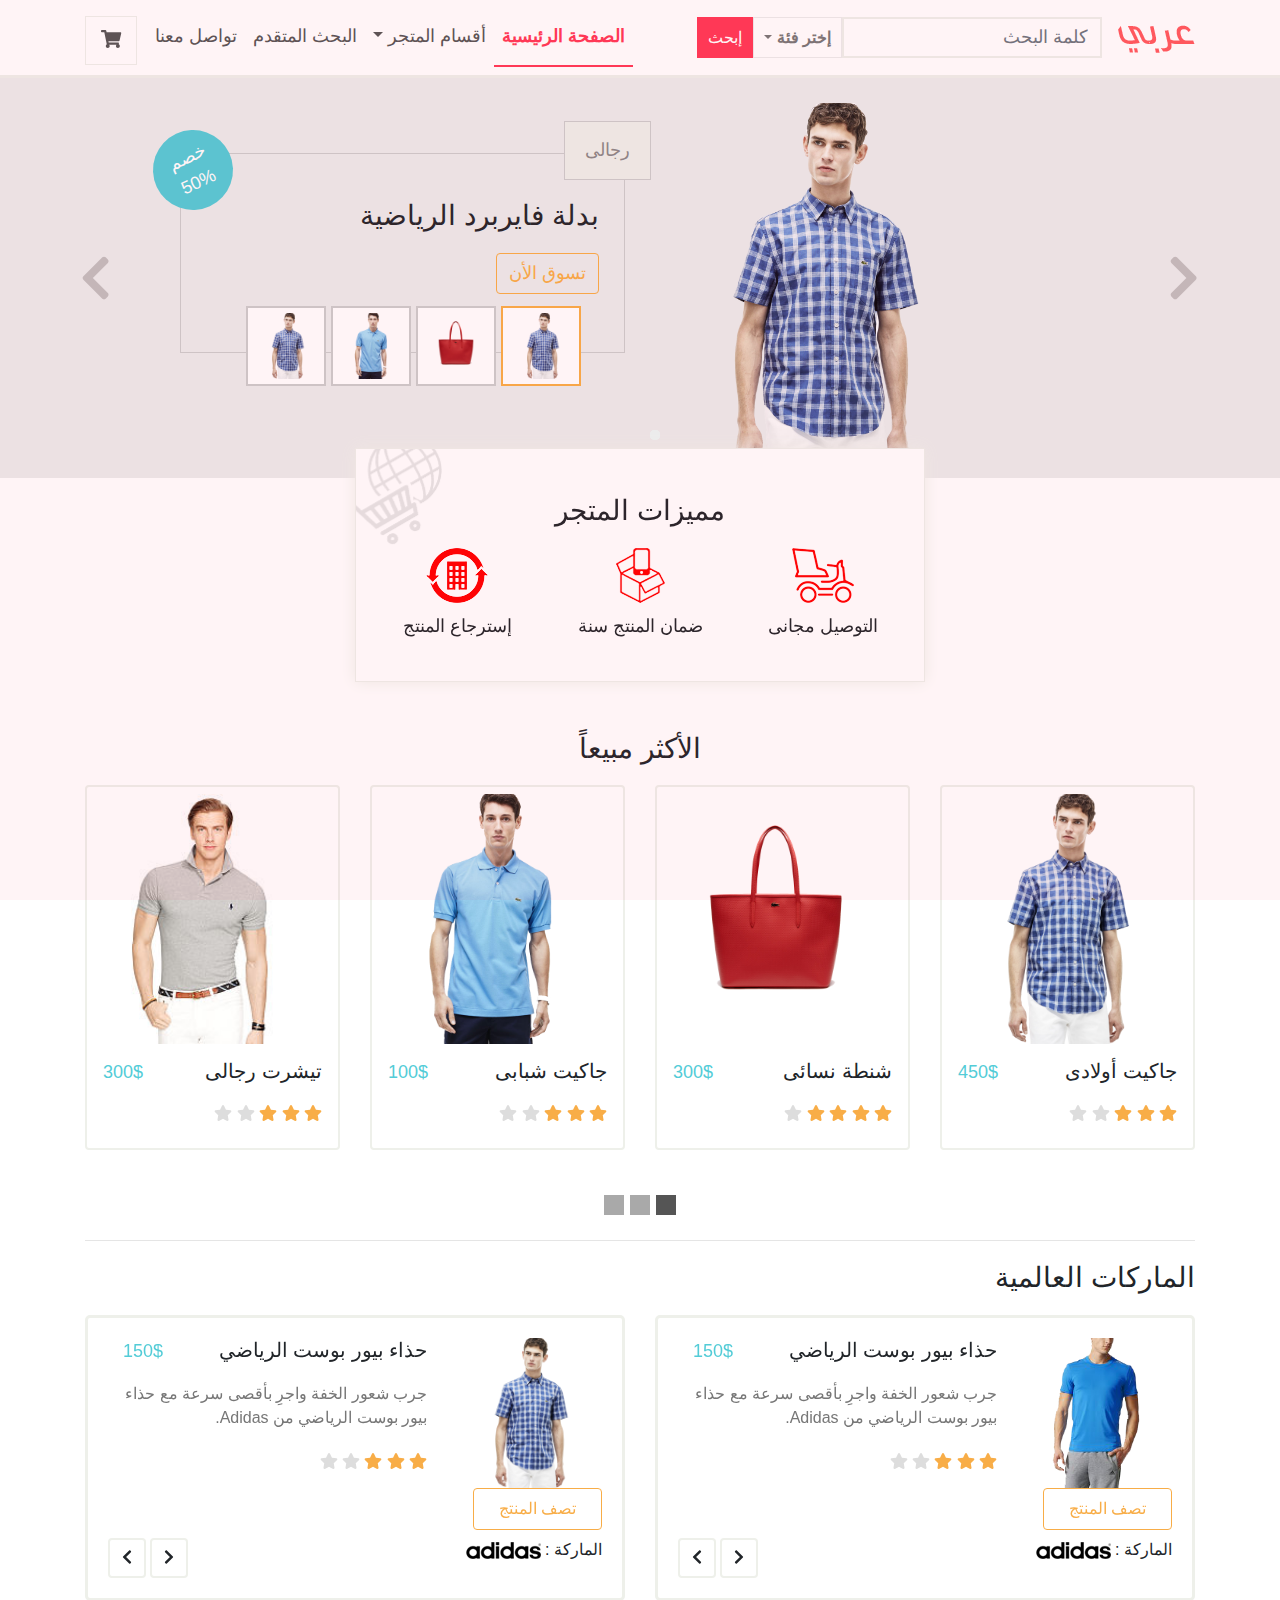
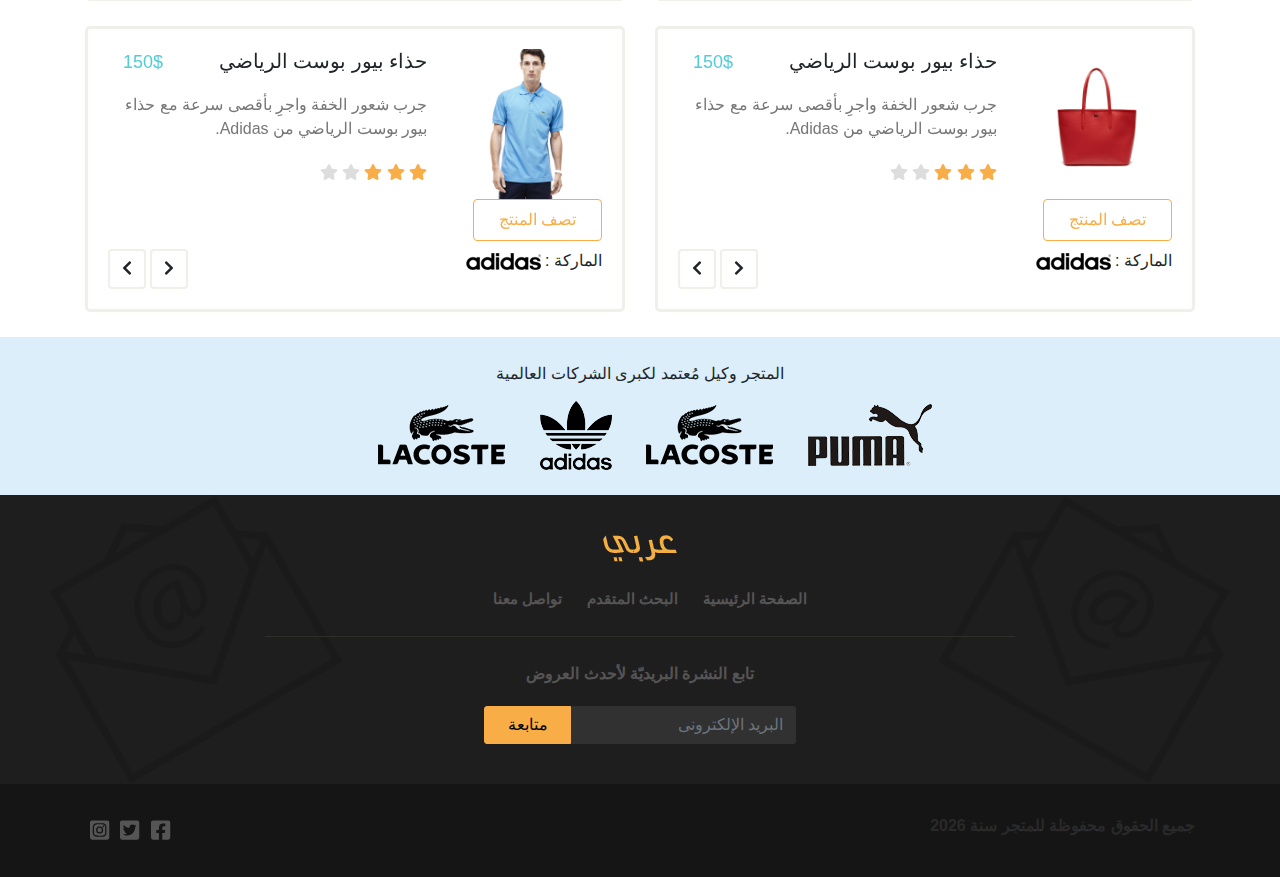
<file: index.html>
<!DOCTYPE html> <html lang="en"> <head> <meta charset="UTF-8"> <meta name="viewport" content="width=device-width,initial-scale=1"> <title>متجر عربى | الصفحة الرئيسية</title> <script type="text/html" src="{require('index.js')}"></script> <link href="./css/style.css" rel="stylesheet"></head> <body> <div class="container-fluid"> <div class="row"> <div class="navbar navbar-expand-lg custom-navbar"> <div class="container"> <div class="navbar-header"> <a class="btn d-lg-none" href="checkout.html"> <i class="fa fa-shopping-cart"></i> </a> <button class="btn navbar-toggler" data-target="#navbar-collapsing" data-toggle="collapse"> <i class="fa fa-bars"></i> </button> <a href="/." class="navbar-brand"> <img src="./images/logo.png" alt=""> </a> </div> <form class="form-inline ml-auto"> <input type="text" placeholder="كلمة البحث" class="form-control custom-form-control"> <div class="dropdown d-none d-lg-block"> <button class="btn btn-click dropdown-toggle" data-toggle="dropdown" role="button" aria-expanded="false">إختر فئة</button> <div class="dropdown-menu custom-dropdown-1 dropdown-menu-right"> <div class="checkbox"> <label> <input type="checkbox"> رجالى </label> </div> <div class="checkbox"> <label> <input type="checkbox"> نسائى </label> </div> <div class="checkbox"> <label> <input type="checkbox"> حريم </label> </div> </div> </div> <button class="btn btn-primary nav-search">إبحث</button> </form> <div class="collapse navbar-collapse" id="navbar-collapsing"> <ul class="navbar-nav"> <li class="nav-item active"> <a href="#" class="nav-link">الصفحة الرئيسية</a> </li> <li class="nav-item dropdown"> <a href="#" class="nav-link dropdown-toggle" data-toggle="dropdown" aria-expanded="false" role="button">أقسام المتجر</a> <ul class="dropdown-menu dropdown-menu-2"> <li class="dropdown-item">رجالى</li> <li class="dropdown-item">نسائى</li> <li class="dropdown-item">أطفال</li> </ul> </li> <li class="nav-item"> <a href="search.html" class="nav-link">البحث المتقدم</a> </li> <li class="nav-item"> <a href="contact.html" class="nav-link">تواصل معنا</a> </li> <li class="nav-item custom-shopping d-none d-lg-block" title="عربة الشراء" data-toggle="tooltip" data-placement="bottom"> <a href="checkout.html" class="nav-link"> <i class="fa fa-shopping-cart"></i> </a> </li> </ul> </div> </div> </div> </div> <div class="row"> <div class="col-12 f-col-12"> <div class="carousel slide" data-ride="carousel" id="product-features"> <div class="carousel-inner"> <div class="carousel-item active"> <div class="container"> <div class="row"> <div class="col-lg-4 offset-lg-2 col-md-5"> <img src="./images/lacoste_1.png" alt=""> </div> <div class="col-lg-5 col-12 col-md-7"> <div class="category"> <div class="sale large"> <span>خصم</span> <span>50%</span> </div> <div class="category-top">رجالى</div> <h3>بدلة فايربرد الرياضية</h3> <a href="#" class="btn">تسوق الأن</a> </div> </div> </div> </div> </div> <div class="carousel-item"> <div class="container"> <div class="row"> <div class="col-lg-4 offset-lg-2 col-md-5"> <img src="./images/lacoste_2.png" alt=""> </div> <div class="col-lg-5 col-12 col-md-7"> <div class="category"> <div class="sale large"> <span>خصم</span> <span>50%</span> </div> <div class="category-top">شنطة</div> <h3>شنطة فايربرد للنساء</h3> <a href="#" class="btn">تسوق الأن</a> </div> </div> </div> </div> </div> <div class="carousel-item"> <div class="container"> <div class="row"> <div class="col-lg-4 offset-lg-2 col-md-5"> <img src="./images/lacoste_3.png" alt=""> </div> <div class="col-lg-5 col-12 col-md-7"> <div class="category"> <div class="sale large"> <span>خصم</span> <span>50%</span> </div> <div class="category-top">شباب</div> <h3>تيشرت فايربرد شبابى</h3> <a href="#" class="btn">تسوق الأن</a> </div> </div> </div> </div> </div> <div class="carousel-item"> <div class="container"> <div class="row"> <div class="col-lg-4 offset-lg-2 col-md-5 col-12"> <img src="./images/lacoste_2.png" alt=""> </div> <div class="col-lg-5 col-12 col-md-7"> <div class="category"> <div class="sale large"> <span>خصم</span> <span>50%</span> </div> <div class="category-top">رجالى</div> <h3>بدلة فايربرد الرياضية</h3> <a href="#" class="btn">تسوق الأن</a> </div> </div> </div> </div> </div> </div> <a href="#product-features" class="carousel-control-prev" data-slide="prev"> <i class="fa fa-chevron-right"></i> </a> <a href="#product-features" class="carousel-control-next" data-slide="next"> <i class="fa fa-chevron-left"></i> </a> <div class="carousel-indicators"> <img data-target="#product-features" data-slide-to="0" src="./images/lacoste_1.png" class="active"> <img data-target="#product-features" data-slide-to="1" src="./images/lacoste_2.png"> <img data-target="#product-features" data-slide-to="2" src="./images/lacoste_3.png"> <img data-target="#product-features" data-slide-to="3" src="./images/lacoste_1.png"> </div> </div> </div> </div> <div class="container"> <div class="row"> <div class="col-lg-6 col-md-8 offset-lg-3 offset-md-2 text-center" id="store-features"> <h3 class="custom-heading">مميزات المتجر</h3> <div class="row"> <div class="col-4 feat"> <img src="./images/feature_1.png" alt="التوصيل مجانى"> <p>التوصيل مجانى</p> </div> <div class="col-4 feat"> <img src="./images/feature_2.png" alt="ضمان المنتج سنة "> <p>ضمان المنتج سنة </p> </div> <div class="col-4 feat"> <img src="./images/feature_3.png" alt="إسترجاع المنتج"> <p>إسترجاع المنتج</p> </div> </div> </div> </div> </div> <div class="container"> <div class="row"> <div class="col-12"> <h3 class="custom-heading text-center">الأكثر مبيعاً</h3> <div class="carousel slide" data-ride="carousela" id="most-solid"> <div class="carousel-inner"> <div class="carousel-item active"> <div class="row"> <div class="col-lg-3 col-md-6"> <div class="card custom-card"> <div class="card-top"> <div class="overlay"> <button class="btn btn-primary button-card custom-btn-cart"> أضف للعربة <i class="fa fa-cart-plus"></i> </button> </div> <img src="./images/lacoste_1.png" alt=""> </div> <div class="card-body"> <div class="clearfix"> <h3 class="float-right">جاكيت أولادى</h3> <p class="product-sale float-left">450$</p> </div> <div class="rating"> <i class="fa fa-star fa-1x active"></i> <i class="fa fa-star fa-1x active"></i> <i class="fa fa-star fa-1x active"></i> <i class="fa fa-star fa-1x"></i> <i class="fa fa-star fa-1x"></i> </div> <button class="btn btn-primary button-card button-card-2 custom-btn-cart d-lg-none"> أضف للعربة <i class="fa fa-cart-plus"></i> </button> </div> </div> </div> <div class="col-lg-3 col-md-6"> <div class="card custom-card"> <div class="card-top"> <div class="overlay"> <button class="btn btn-primary button-card custom-btn-cart"> أضف للعربة <i class="fa fa-cart-plus"></i> </button> </div> <img src="./images/lacoste_2.png" alt=""> </div> <div class="card-body"> <div class="clearfix"> <h3 class="float-right">شنطة نسائى</h3> <p class="product-sale float-left">300$</p> </div> <div class="rating"> <i class="fa fa-star fa-1x active"></i> <i class="fa fa-star fa-1x active"></i> <i class="fa fa-star fa-1x active"></i> <i class="fa fa-star fa-1x active"></i> <i class="fa fa-star fa-1x"></i> </div> <button class="btn btn-primary button-card button-card-2 custom-btn-cart d-lg-none"> أضف للعربة <i class="fa fa-cart-plus"></i> </button> </div> </div> </div> <div class="col-lg-3 col-md-6"> <div class="card custom-card"> <div class="card-top"> <div class="overlay"> <button class="btn btn-primary button-card custom-btn-cart"> أضف للعربة <i class="fa fa-cart-plus"></i> </button> </div> <img src="./images/lacoste_3.png" alt=""> </div> <div class="card-body"> <div class="clearfix"> <h3 class="float-right">جاكيت شبابى</h3> <p class="product-sale float-left">100$</p> </div> <div class="rating"> <i class="fa fa-star fa-1x active"></i> <i class="fa fa-star fa-1x active"></i> <i class="fa fa-star fa-1x active"></i> <i class="fa fa-star fa-1x"></i> <i class="fa fa-star fa-1x"></i> </div> <button class="btn btn-primary button-card button-card-2 custom-btn-cart d-lg-none"> أضف للعربة <i class="fa fa-cart-plus"></i> </button> </div> </div> </div> <div class="col-lg-3 col-md-6 d-md-block d-none"> <div class="card custom-card"> <div class="card-top"> <div class="overlay"> <button class="btn btn-primary button-card custom-btn-cart"> أضف للعربة <i class="fa fa-cart-plus"></i> </button> </div> <img src="./images/polo_1.jpg" alt=""> </div> <div class="card-body"> <div class="clearfix"> <h3 class="float-right">تيشرت رجالى </h3> <p class="product-sale float-left">300$</p> </div> <div class="rating"> <i class="fa fa-star fa-1x active"></i> <i class="fa fa-star fa-1x active"></i> <i class="fa fa-star fa-1x active"></i> <i class="fa fa-star fa-1x"></i> <i class="fa fa-star fa-1x"></i> </div> <button class="btn btn-primary button-card button-card-2 custom-btn-cart d-lg-none"> أضف للعربة <i class="fa fa-cart-plus"></i> </button> </div> </div> </div> </div> </div> <div class="carousel-item"> <div class="row"> <div class="col-lg-3 col-md-6"> <div class="card custom-card"> <div class="card-top"> <div class="overlay"> <button class="btn btn-primary button-card custom-btn-cart"> أضف للعربة <i class="fa fa-cart-plus"></i> </button> </div> <img src="./images/lacoste_1.png" alt=""> </div> <div class="card-body"> <div class="clearfix"> <h3 class="float-right">جاكيت أولادى</h3> <p class="product-sale float-left">450$</p> </div> <div class="rating"> <i class="fa fa-star fa-1x active"></i> <i class="fa fa-star fa-1x active"></i> <i class="fa fa-star fa-1x active"></i> <i class="fa fa-star fa-1x"></i> <i class="fa fa-star fa-1x"></i> </div> <button class="btn btn-primary button-card button-card-2 custom-btn-cart d-lg-none"> أضف للعربة <i class="fa fa-cart-plus"></i> </button> </div> </div> </div> <div class="col-lg-3 col-md-6"> <div class="card custom-card"> <div class="card-top"> <div class="overlay"> <button class="btn btn-primary button-card custom-btn-cart"> أضف للعربة <i class="fa fa-cart-plus"></i> </button> </div> <img src="./images/lacoste_2.png" alt=""> </div> <div class="card-body"> <div class="clearfix"> <h3 class="float-right">شنطة نسائى</h3> <p class="product-sale float-left">300$</p> </div> <div class="rating"> <i class="fa fa-star fa-1x active"></i> <i class="fa fa-star fa-1x active"></i> <i class="fa fa-star fa-1x active"></i> <i class="fa fa-star fa-1x active"></i> <i class="fa fa-star fa-1x"></i> </div> <button class="btn btn-primary button-card button-card-2 custom-btn-cart d-lg-none"> أضف للعربة <i class="fa fa-cart-plus"></i> </button> </div> </div> </div> <div class="col-lg-3 col-md-6"> <div class="card custom-card"> <div class="card-top"> <div class="overlay"> <button class="btn btn-primary button-card custom-btn-cart"> أضف للعربة <i class="fa fa-cart-plus"></i> </button> </div> <img src="./images/lacoste_3.png" alt=""> </div> <div class="card-body"> <div class="clearfix"> <h3 class="float-right">جاكيت شبابى</h3> <p class="product-sale float-left">100$</p> </div> <div class="rating"> <i class="fa fa-star fa-1x active"></i> <i class="fa fa-star fa-1x active"></i> <i class="fa fa-star fa-1x active"></i> <i class="fa fa-star fa-1x"></i> <i class="fa fa-star fa-1x"></i> </div> <button class="btn btn-primary button-card button-card-2 custom-btn-cart d-lg-none"> أضف للعربة <i class="fa fa-cart-plus"></i> </button> </div> </div> </div> <div class="col-lg-3 col-md-6 d-md-block d-none"> <div class="card custom-card"> <div class="card-top"> <div class="overlay"> <button class="btn btn-primary button-card custom-btn-cart"> أضف للعربة <i class="fa fa-cart-plus"></i> </button> </div> <img src="./images/polo_1.jpg" alt=""> </div> <div class="card-body"> <div class="clearfix"> <h3 class="float-right">تيشرت رجالى </h3> <p class="product-sale float-left">300$</p> </div> <div class="rating"> <i class="fa fa-star fa-1x active"></i> <i class="fa fa-star fa-1x active"></i> <i class="fa fa-star fa-1x active"></i> <i class="fa fa-star fa-1x"></i> <i class="fa fa-star fa-1x"></i> </div> <button class="btn btn-primary button-card button-card-2 custom-btn-cart d-lg-none"> أضف للعربة <i class="fa fa-cart-plus"></i> </button> </div> </div> </div> </div> </div> <div class="carousel-item"> <div class="row"> <div class="col-lg-3 col-md-6"> <div class="card custom-card"> <div class="card-top"> <div class="overlay"> <button class="btn btn-primary button-card custom-btn-cart"> أضف للعربة <i class="fa fa-cart-plus"></i> </button> </div> <img src="./images/lacoste_1.png" alt=""> </div> <div class="card-body"> <div class="clearfix"> <h3 class="float-right">جاكيت أولادى</h3> <p class="product-sale float-left">450$</p> </div> <div class="rating"> <i class="fa fa-star fa-1x active"></i> <i class="fa fa-star fa-1x active"></i> <i class="fa fa-star fa-1x active"></i> <i class="fa fa-star fa-1x"></i> <i class="fa fa-star fa-1x"></i> </div> <button class="btn btn-primary button-card button-card-2 custom-btn-cart d-lg-none"> أضف للعربة <i class="fa fa-cart-plus"></i> </button> </div> </div> </div> <div class="col-lg-3 col-md-6"> <div class="card custom-card"> <div class="card-top"> <div class="overlay"> <button class="btn btn-primary button-card custom-btn-cart"> أضف للعربة <i class="fa fa-cart-plus"></i> </button> </div> <img src="./images/lacoste_2.png" alt=""> </div> <div class="card-body"> <div class="clearfix"> <h3 class="float-right">شنطة نسائى</h3> <p class="product-sale float-left">300$</p> </div> <div class="rating"> <i class="fa fa-star fa-1x active"></i> <i class="fa fa-star fa-1x active"></i> <i class="fa fa-star fa-1x active"></i> <i class="fa fa-star fa-1x active"></i> <i class="fa fa-star fa-1x"></i> </div> <button class="btn btn-primary button-card button-card-2 custom-btn-cart d-lg-none"> أضف للعربة <i class="fa fa-cart-plus"></i> </button> </div> </div> </div> <div class="col-lg-3 col-md-6"> <div class="card custom-card"> <div class="card-top"> <div class="overlay"> <button class="btn btn-primary button-card custom-btn-cart"> أضف للعربة <i class="fa fa-cart-plus"></i> </button> </div> <img src="./images/lacoste_3.png" alt=""> </div> <div class="card-body"> <div class="clearfix"> <h3 class="float-right">جاكيت شبابى</h3> <p class="product-sale float-left">100$</p> </div> <div class="rating"> <i class="fa fa-star fa-1x active"></i> <i class="fa fa-star fa-1x active"></i> <i class="fa fa-star fa-1x active"></i> <i class="fa fa-star fa-1x"></i> <i class="fa fa-star fa-1x"></i> </div> <button class="btn btn-primary button-card button-card-2 custom-btn-cart d-lg-none"> أضف للعربة <i class="fa fa-cart-plus"></i> </button> </div> </div> </div> <div class="col-lg-3 col-md-6 d-md-block d-none"> <div class="card custom-card"> <div class="card-top"> <div class="overlay"> <button class="btn btn-primary button-card custom-btn-cart"> أضف للعربة <i class="fa fa-cart-plus"></i> </button> </div> <img src="./images/polo_1.jpg" alt=""> </div> <div class="card-body"> <div class="clearfix"> <h3 class="float-right">تيشرت رجالى </h3> <p class="product-sale float-left">300$</p> </div> <div class="rating"> <i class="fa fa-star fa-1x active"></i> <i class="fa fa-star fa-1x active"></i> <i class="fa fa-star fa-1x active"></i> <i class="fa fa-star fa-1x"></i> <i class="fa fa-star fa-1x"></i> </div> <button class="btn btn-primary button-card button-card-2 custom-btn-cart d-lg-none"> أضف للعربة <i class="fa fa-cart-plus"></i> </button> </div> </div> </div> </div> </div> </div> <ol class="carousel-indicators"> <li data-target="#most-solid" data-slide-to="0" class="active"></li> <li data-target="#most-solid" data-slide-to="1"></li> <li data-target="#most-solid" data-slide-to="2"></li> </ol> </div> </div> </div> </div> <div class="container"> <hr id="hr-between-most-global"> </div> <div class="container" id="global-brand"> <h3 class="custom-heading">الماركات العالمية</h3> <div class="row"> <div class="col-lg-6 col-12"> <div class="brand"> <div class="carousel slide" data-ride="carousel" id="carousel-global-brand"> <div class="carousel-inner"> <div class="carousel-item active"> <div class="brand-div row"> <div class="right col-4"> <img src="./images/adidas_1.png" class="product d-block" alt=""> <button class="btn btn-success">تصف المنتج</button> </div> <div class="left col-8"> <p class="sale-price">150$</p> <h5 class="custom-haeding">حذاء بيور بوست الرياضي </h5> <p class="brand-desc">جرب شعور الخفة واجرِ بأقصى سرعة مع حذاء بيور بوست الرياضي من Adidas. </p> <div class="rating"> <i class="fa fa-star fa-1x active"></i> <i class="fa fa-star fa-1x active"></i> <i class="fa fa-star fa-1x active"></i> <i class="fa fa-star fa-1x"></i> <i class="fa fa-star fa-1x"></i> </div> </div> </div> </div> <div class="carousel-item"> <div class="brand-div row"> <div class="right col-4"> <img src="./images/lacoste_2.png" class="product d-block" alt=""> <button class="btn btn-success">تصف المنتج</button> </div> <div class="left col-8"> <p class="sale-price">50$</p> <h5 class="custom-haeding">شنطة تك بك فيز </h5> <p class="brand-desc">شنطة خفيفة وجميلة وبسعر رخيص للتجول من Adidas </p> <div class="rating"> <i class="fa fa-star fa-1x active"></i> <i class="fa fa-star fa-1x active"></i> <i class="fa fa-star fa-1x active"></i> <i class="fa fa-star fa-1x"></i> <i class="fa fa-star fa-1x"></i> </div> </div> </div> </div> </div> </div> <div class="brand-bottom mt-2 clearfix"> <div class="float-right"> الماركة : <img src="./images/adidas_small.png" alt=""> </div> <div class="float-left"> <button data-target="#carousel-global-brand" class="btn custom-btn" class="carousel-control-prev" data-slide="prev"> <i class="fa fa-chevron-right"></i> </button> <button data-target="#carousel-global-brand" class="btn custom-btn" class="carousel-control-next" data-slide="next"> <i class="fa fa-chevron-left"></i> </button> </div> </div> </div> </div> <div class="col-lg-6 col-12"> <div class="brand"> <div class="carousel slide" data-ride="carousel" id="carousel-global-brand2"> <div class="carousel-inner"> <div class="carousel-item active"> <div class="brand-div row"> <div class="right col-4"> <img src="./images/lacoste_1.png" class="product d-block" alt=""> <button class="btn btn-success">تصف المنتج</button> </div> <div class="left col-8"> <p class="sale-price">150$</p> <h5 class="custom-haeding">حذاء بيور بوست الرياضي </h5> <p class="brand-desc">جرب شعور الخفة واجرِ بأقصى سرعة مع حذاء بيور بوست الرياضي من Adidas. </p> <div class="rating"> <i class="fa fa-star fa-1x active"></i> <i class="fa fa-star fa-1x active"></i> <i class="fa fa-star fa-1x active"></i> <i class="fa fa-star fa-1x"></i> <i class="fa fa-star fa-1x"></i> </div> </div> </div> </div> <div class="carousel-item"> <div class="brand-div row"> <div class="right col-4"> <img src="./images/lacoste_2.png" class="product d-block" alt=""> <button class="btn btn-success">تصف المنتج</button> </div> <div class="left col-8"> <p class="sale-price">50$</p> <h5 class="custom-haeding">شنطة تك بك فيز </h5> <p class="brand-desc">شنطة خفيفة وجميلة وبسعر رخيص للتجول من Adidas </p> <div class="rating"> <i class="fa fa-star fa-1x active"></i> <i class="fa fa-star fa-1x active"></i> <i class="fa fa-star fa-1x active"></i> <i class="fa fa-star fa-1x"></i> <i class="fa fa-star fa-1x"></i> </div> </div> </div> </div> </div> </div> <div class="brand-bottom mt-2 clearfix"> <div class="float-right"> الماركة : <img src="./images/adidas_small.png" alt=""> </div> <div class="float-left"> <button data-target="#carousel-global-brand2" class="btn custom-btn" class="carousel-control-prev" data-slide="prev"> <i class="fa fa-chevron-right"></i> </button> <button data-target="#carousel-global-brand2" class="btn custom-btn" class="carousel-control-next" data-slide="next"> <i class="fa fa-chevron-left"></i> </button> </div> </div> </div> </div> <div class="col-lg-6 col-12"> <div class="brand"> <div class="carousel slide" data-ride="carousel" id="carousel-global-brand3"> <div class="carousel-inner"> <div class="carousel-item active"> <div class="brand-div row"> <div class="right col-4"> <img src="./images/lacoste_2.png" class="product d-block" alt=""> <button class="btn btn-success">تصف المنتج</button> </div> <div class="left col-8"> <p class="sale-price">150$</p> <h5 class="custom-haeding">حذاء بيور بوست الرياضي </h5> <p class="brand-desc">جرب شعور الخفة واجرِ بأقصى سرعة مع حذاء بيور بوست الرياضي من Adidas. </p> <div class="rating"> <i class="fa fa-star fa-1x active"></i> <i class="fa fa-star fa-1x active"></i> <i class="fa fa-star fa-1x active"></i> <i class="fa fa-star fa-1x"></i> <i class="fa fa-star fa-1x"></i> </div> </div> </div> </div> <div class="carousel-item"> <div class="brand-div row"> <div class="right col-4"> <img src="./images/lacoste_2.png" class="product d-block" alt=""> <button class="btn btn-success">تصف المنتج</button> </div> <div class="left col-8"> <p class="sale-price">50$</p> <h5 class="custom-haeding">شنطة تك بك فيز </h5> <p class="brand-desc">شنطة خفيفة وجميلة وبسعر رخيص للتجول من Adidas </p> <div class="rating"> <i class="fa fa-star fa-1x active"></i> <i class="fa fa-star fa-1x active"></i> <i class="fa fa-star fa-1x active"></i> <i class="fa fa-star fa-1x"></i> <i class="fa fa-star fa-1x"></i> </div> </div> </div> </div> </div> </div> <div class="brand-bottom mt-2 clearfix"> <div class="float-right"> الماركة : <img src="./images/adidas_small.png" alt=""> </div> <div class="float-left"> <button data-target="#carousel-global-brand3" class="btn custom-btn" class="carousel-control-prev" data-slide="prev"> <i class="fa fa-chevron-right"></i> </button> <button data-target="#carousel-global-brand3" class="btn custom-btn" class="carousel-control-next" data-slide="next"> <i class="fa fa-chevron-left"></i> </button> </div> </div> </div> </div> <div class="col-lg-6 col-12"> <div class="brand"> <div class="carousel slide" data-ride="carousel" id="carousel-global-brand4"> <div class="carousel-inner"> <div class="carousel-item active"> <div class="brand-div row"> <div class="right col-4"> <img src="./images/lacoste_3.png" class="product d-block" alt=""> <button class="btn btn-success">تصف المنتج</button> </div> <div class="left col-8"> <p class="sale-price">150$</p> <h5 class="custom-haeding">حذاء بيور بوست الرياضي </h5> <p class="brand-desc">جرب شعور الخفة واجرِ بأقصى سرعة مع حذاء بيور بوست الرياضي من Adidas. </p> <div class="rating"> <i class="fa fa-star fa-1x active"></i> <i class="fa fa-star fa-1x active"></i> <i class="fa fa-star fa-1x active"></i> <i class="fa fa-star fa-1x"></i> <i class="fa fa-star fa-1x"></i> </div> </div> </div> </div> <div class="carousel-item"> <div class="brand-div row"> <div class="right col-4"> <img src="./images/lacoste_2.png" class="product d-block" alt=""> <button class="btn btn-success">تصف المنتج</button> </div> <div class="left col-8"> <p class="sale-price">50$</p> <h5 class="custom-haeding">شنطة تك بك فيز </h5> <p class="brand-desc">شنطة خفيفة وجميلة وبسعر رخيص للتجول من Adidas </p> <div class="rating"> <i class="fa fa-star fa-1x active"></i> <i class="fa fa-star fa-1x active"></i> <i class="fa fa-star fa-1x active"></i> <i class="fa fa-star fa-1x"></i> <i class="fa fa-star fa-1x"></i> </div> </div> </div> </div> </div> </div> <div class="brand-bottom mt-2 clearfix"> <div class="float-right"> الماركة : <img src="./images/adidas_small.png" alt=""> </div> <div class="float-left"> <button data-target="#carousel-global-brand4" class="btn custom-btn" class="carousel-control-prev" data-slide="prev"> <i class="fa fa-chevron-right"></i> </button> <button data-target="#carousel-global-brand4" class="btn custom-btn" class="carousel-control-next" data-slide="next"> <i class="fa fa-chevron-left"></i> </button> </div> </div> </div> </div> </div> </div> <div id="footer" class="row"> <div class="col-12 footer-brand text-center"> <span>المتجر وكيل مُعتمد لكبرى الشركات العالمية </span> <div class="footer-brand-img"> <img src="./images/puma.png" alt=""> <img src="./images/lacoste.png" alt=""> <img src="./images/adidas.png" alt=""> <img src="./images/lacoste.png" alt=""> </div> </div> <div class="col-12 footer-nav text-center"> <div class="footer-brand-photo"> <img src="./images/logo_footer.png" alt=""> </div> <div class="nav-links"> <a href="#">الصفحة الرئيسية</a> <a href="#">البحث المتقدم</a> <a href="#">تواصل معنا</a> </div> <hr class="nav-hr-footer"> <form class="text-center"> <label for="send-news-email"> تابع النشرة البريديّة لأحدث العروض</label> <div class="input-groub"> <input type="email" class="form-control" placeholder="البريد الإلكترونى" id="send-news-email"> <button class="bt custom-btn">متابعة</button> </div> </form> </div> <div class="col-12 footer-coyright"> <div class="container clearfix"> <div class="float-right footer-text-copyright"></div> <div class="float-left social-icons"> <a href="https://www.facebook.com/" target="_blank"> <i class="fab fa-facebook-square"></i> </a> <a href="https://twitter.com" target="_blank"> <i class="fab fa-twitter-square"></i> </a> <a href="https://www.instagram.com/" target="_blank"> <i class="fab fa-instagram-square"></i> </a> </div> </div> </div> </div> </div> <div class="loading-page"> <div class="sk-chase"> <div class="sk-chase-dot"></div> <div class="sk-chase-dot"></div> <div class="sk-chase-dot"></div> <div class="sk-chase-dot"></div> <div class="sk-chase-dot"></div> <div class="sk-chase-dot"></div> </div> </div> <script src="./main.js"></script></body> </html>
</file>
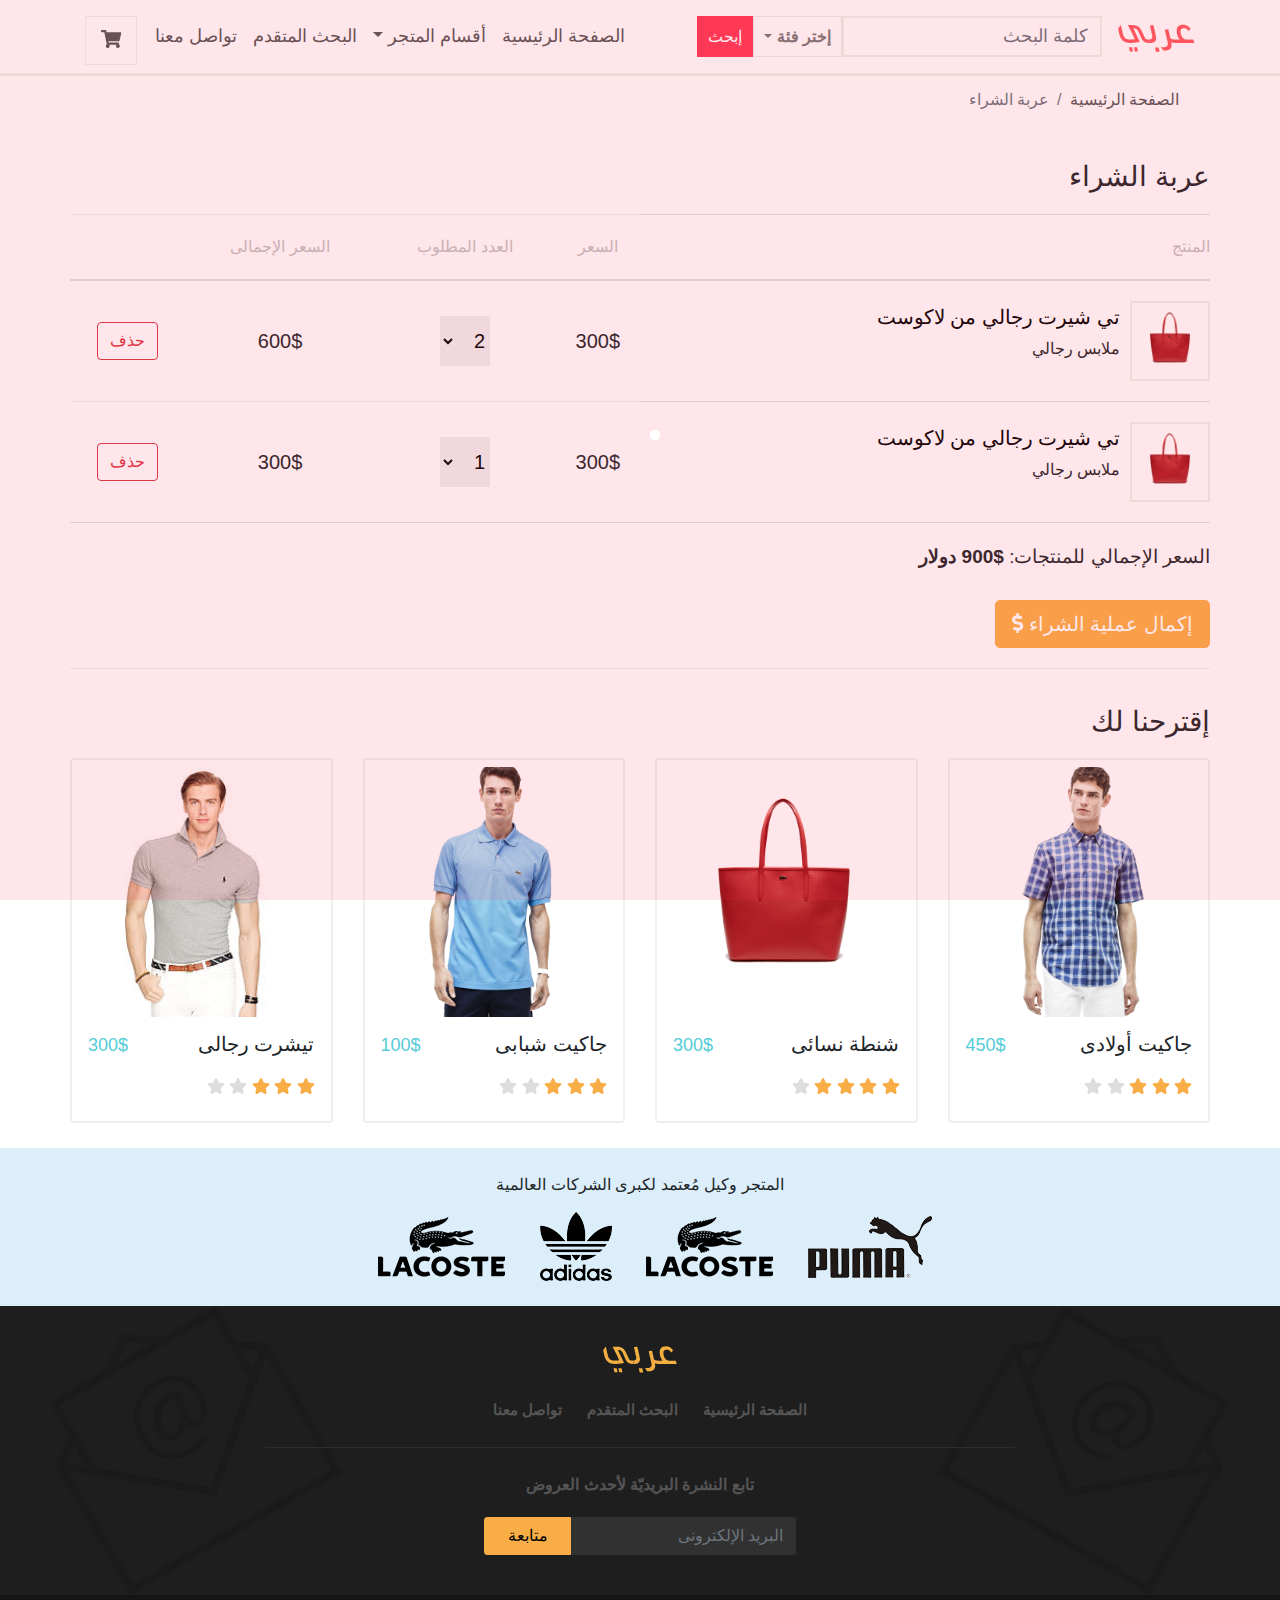
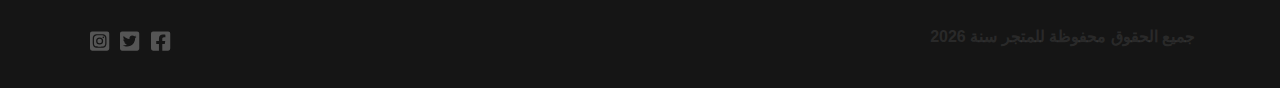
<file: checkout.html>
<!DOCTYPE html> <html lang="en"> <head> <meta charset="UTF-8"> <meta name="viewport" content="width=device-width,initial-scale=1"> <title>متجر عربى | صفحة الشراء</title> <script type="text/html" src="{require('index.js')}"></script> <link href="./css/style.css" rel="stylesheet"></head> <body> <div class="container-fluid"> <div class="row"> <div class="navbar navbar-expand-lg custom-navbar"> <div class="container"> <div class="navbar-header"> <a class="btn d-lg-none" href="checkout.html"> <i class="fa fa-shopping-cart"></i> </a> <button class="btn navbar-toggler" data-target="#navbar-collapsing" data-toggle="collapse"> <i class="fa fa-bars"></i> </button> <a href="index.html" class="navbar-brand"> <img src="./images/logo.png" alt=""> </a> </div> <form class="form-inline ml-auto"> <input type="text" placeholder="كلمة البحث" class="form-control custom-form-control"> <div class="dropdown d-none d-lg-block"> <button class="btn btn-click dropdown-toggle" data-toggle="dropdown" role="button" aria-expanded="false">إختر فئة</button> <div class="dropdown-menu custom-dropdown-1 dropdown-menu-right"> <div class="checkbox"> <label> <input type="checkbox"> رجالى </label> </div> <div class="checkbox"> <label> <input type="checkbox"> نسائى </label> </div> <div class="checkbox"> <label> <input type="checkbox"> حريم </label> </div> </div> </div> <button class="btn btn-primary nav-search">إبحث</button> </form> <div class="collapse navbar-collapse" id="navbar-collapsing"> <ul class="navbar-nav"> <li class="nav-item"> <a href="index.html" class="nav-link">الصفحة الرئيسية</a> </li> <li class="nav-item dropdown"> <a href="#" class="nav-link dropdown-toggle" data-toggle="dropdown" aria-expanded="false" role="button">أقسام المتجر</a> <ul class="dropdown-menu dropdown-menu-2"> <li class="dropdown-item">رجالى</li> <li class="dropdown-item">نسائى</li> <li class="dropdown-item">أطفال</li> </ul> </li> <li class="nav-item"> <a href="search.html" class="nav-link">البحث المتقدم</a> </li> <li class="nav-item"> <a href="contact.html" class="nav-link">تواصل معنا</a> </li> <li class="nav-item custom-shopping d-none d-lg-block" title="عربة الشراء" data-toggle="tooltip" data-placement="bottom"> <a href="checkout.html" class="nav-link"> <i class="fa fa-shopping-cart"></i> </a> </li> </ul> </div> </div> </div> </div> <div class="row"> <div class="container"> <ol class="breadcrumb custom-breadcrumb"> <li class="breadcrumb-item"> <a href="#"> الصفحة الرئيسية </a> </li> <li class="breadcrumb-item active"> عربة الشراء </li> </ol> </div> </div> <div class="container checkout-page"> <div class="row"> <h3 class="custom-heading">عربة الشراء</h3> </div> <div class="row"> <table class="table"> <thead> <tr> <th>المنتج</th> <th>السعر</th> <th>العدد المطلوب</th> <th class="hide-on-small">السعر الإجمالى</th> <th></th> </tr> </thead> <tbody> <tr data-total-price="total-price-1"> <td> <div class="media custom-table-media"> <img src="./images/lacoste_2.png" alt="" class="d-none d-md-block"> <div class="media-body align-self-center"> <h5>تي شيرت رجالي من لاكوست </h5> <p>ملابس رجالي </p> </div> </div> </td> <td> <span class="checkout-price">300</span>$ </td> <td> <select name="quantity2"> <option value="1">1</option> <option value="2" selected="selected">2</option> <option value="3">3</option> </select> </td> <td class="hide-on-small"> <span class="checkout-total-price total-price-55">600</span>$ </td> <td> <button class="btn btn-outline-danger btn-delete"> <span class="hide-on-small">حذف</span> <i class="fas fa-trash-alt d-md-none d-block"></i> </button> </td> </tr> <tr data-total-price="total-price-2"> <td> <div class="media custom-table-media"> <img src="./images/lacoste_2.png" class="d-none d-md-block"> <div class="media-body align-self-center"> <h5>تي شيرت رجالي من لاكوست </h5> <p>ملابس رجالي </p> </div> </div> </td> <td> <span class="checkout-price">300</span>$ </td> <td> <select name="quantity2"> <option value="1">1</option> <option value="2">2</option> <option value="3">3</option> </select> </td> <td class="hide-on-small"> <span class="checkout-total-price total-price-66">300</span>$ </td> <td> <button class="btn btn-outline-danger btn-delete"> <span class="hide-on-small">حذف</span> <i class="fas fa-trash-alt d-md-none d-block"></i> </button> </td> </tr> </tbody> <tfoot> <tr> <td colspan="5"> السعر الإجمالي للمنتجات: <span> <span class="finish-total-price">900</span>$ دولار </span> <br><br> <button class="btn btn-lg btn-success"> إكمال عملية الشراء <i class="fas fa-dollar-sign"></i> </button> </td> </tr> </tfoot> </table> </div> <div class="row checkout-sugg"> <h3 class="custom-heading">إقترحنا لك</h3> <div class="row" id="most-solid"> <div class="col-lg-3 col-md-6"> <div class="card custom-card"> <div class="card-top"> <div class="overlay"> <button class="btn btn-primary button-card custom-btn-cart"> أضف للعربة <i class="fa fa-cart-plus"></i> </button> </div> <img src="./images/lacoste_1.png" alt=""> </div> <div class="card-body"> <div class="clearfix"> <h3 class="float-right">جاكيت أولادى</h3> <p class="product-sale float-left">450$</p> </div> <div class="rating"> <i class="fa fa-star fa-1x active"></i> <i class="fa fa-star fa-1x active"></i> <i class="fa fa-star fa-1x active"></i> <i class="fa fa-star fa-1x"></i> <i class="fa fa-star fa-1x"></i> </div> <button class="btn btn-primary button-card button-card-2 custom-btn-cart d-lg-none"> أضف للعربة <i class="fa fa-cart-plus"></i> </button> </div> </div> </div> <div class="col-lg-3 col-md-6"> <div class="card custom-card"> <div class="card-top"> <div class="overlay"> <button class="btn btn-primary button-card custom-btn-cart"> أضف للعربة <i class="fa fa-cart-plus"></i> </button> </div> <img src="./images/lacoste_2.png" alt=""> </div> <div class="card-body"> <div class="clearfix"> <h3 class="float-right">شنطة نسائى</h3> <p class="product-sale float-left">300$</p> </div> <div class="rating"> <i class="fa fa-star fa-1x active"></i> <i class="fa fa-star fa-1x active"></i> <i class="fa fa-star fa-1x active"></i> <i class="fa fa-star fa-1x active"></i> <i class="fa fa-star fa-1x"></i> </div> <button class="btn btn-primary button-card button-card-2 custom-btn-cart d-lg-none"> أضف للعربة <i class="fa fa-cart-plus"></i> </button> </div> </div> </div> <div class="col-lg-3 col-md-6"> <div class="card custom-card"> <div class="card-top"> <div class="overlay"> <button class="btn btn-primary button-card custom-btn-cart"> أضف للعربة <i class="fa fa-cart-plus"></i> </button> </div> <img src="./images/lacoste_3.png" alt=""> </div> <div class="card-body"> <div class="clearfix"> <h3 class="float-right">جاكيت شبابى</h3> <p class="product-sale float-left">100$</p> </div> <div class="rating"> <i class="fa fa-star fa-1x active"></i> <i class="fa fa-star fa-1x active"></i> <i class="fa fa-star fa-1x active"></i> <i class="fa fa-star fa-1x"></i> <i class="fa fa-star fa-1x"></i> </div> <button class="btn btn-primary button-card button-card-2 custom-btn-cart d-lg-none"> أضف للعربة <i class="fa fa-cart-plus"></i> </button> </div> </div> </div> <div class="col-lg-3 col-md-6 d-md-block d-none"> <div class="card custom-card"> <div class="card-top"> <div class="overlay"> <button class="btn btn-primary button-card custom-btn-cart"> أضف للعربة <i class="fa fa-cart-plus"></i> </button> </div> <img src="./images/polo_1.jpg" alt=""> </div> <div class="card-body"> <div class="clearfix"> <h3 class="float-right">تيشرت رجالى </h3> <p class="product-sale float-left">300$</p> </div> <div class="rating"> <i class="fa fa-star fa-1x active"></i> <i class="fa fa-star fa-1x active"></i> <i class="fa fa-star fa-1x active"></i> <i class="fa fa-star fa-1x"></i> <i class="fa fa-star fa-1x"></i> </div> <button class="btn btn-primary button-card button-card-2 custom-btn-cart d-lg-none"> أضف للعربة <i class="fa fa-cart-plus"></i> </button> </div> </div> </div> </div> </div> </div> <div id="footer" class="row"> <div class="col-12 footer-brand text-center"> <span>المتجر وكيل مُعتمد لكبرى الشركات العالمية </span> <div class="footer-brand-img"> <img src="./images/puma.png" alt=""> <img src="./images/lacoste.png" alt=""> <img src="./images/adidas.png" alt=""> <img src="./images/lacoste.png" alt=""> </div> </div> <div class="col-12 footer-nav text-center"> <div class="footer-brand-photo"> <img src="./images/logo_footer.png" alt=""> </div> <div class="nav-links"> <a href="#">الصفحة الرئيسية</a> <a href="#">البحث المتقدم</a> <a href="#">تواصل معنا</a> </div> <hr class="nav-hr-footer"> <form class="text-center"> <label for="send-news-email"> تابع النشرة البريديّة لأحدث العروض</label> <div class="input-groub"> <input type="email" class="form-control" placeholder="البريد الإلكترونى" id="send-news-email"> <button class="bt custom-btn">متابعة</button> </div> </form> </div> <div class="col-12 footer-coyright"> <div class="container clearfix"> <div class="float-right footer-text-copyright"></div> <div class="float-left social-icons"> <a href="https://www.facebook.com/" target="_blank"> <i class="fab fa-facebook-square"></i> </a> <a href="https://twitter.com" target="_blank"> <i class="fab fa-twitter-square"></i> </a> <a href="https://www.instagram.com/" target="_blank"> <i class="fab fa-instagram-square"></i> </a> </div> </div> </div> </div> </div> <div class="loading-page"> <div class="sk-chase"> <div class="sk-chase-dot"></div> <div class="sk-chase-dot"></div> <div class="sk-chase-dot"></div> <div class="sk-chase-dot"></div> <div class="sk-chase-dot"></div> <div class="sk-chase-dot"></div> </div> </div> <script src="./main.js"></script></body> </html>
</file>
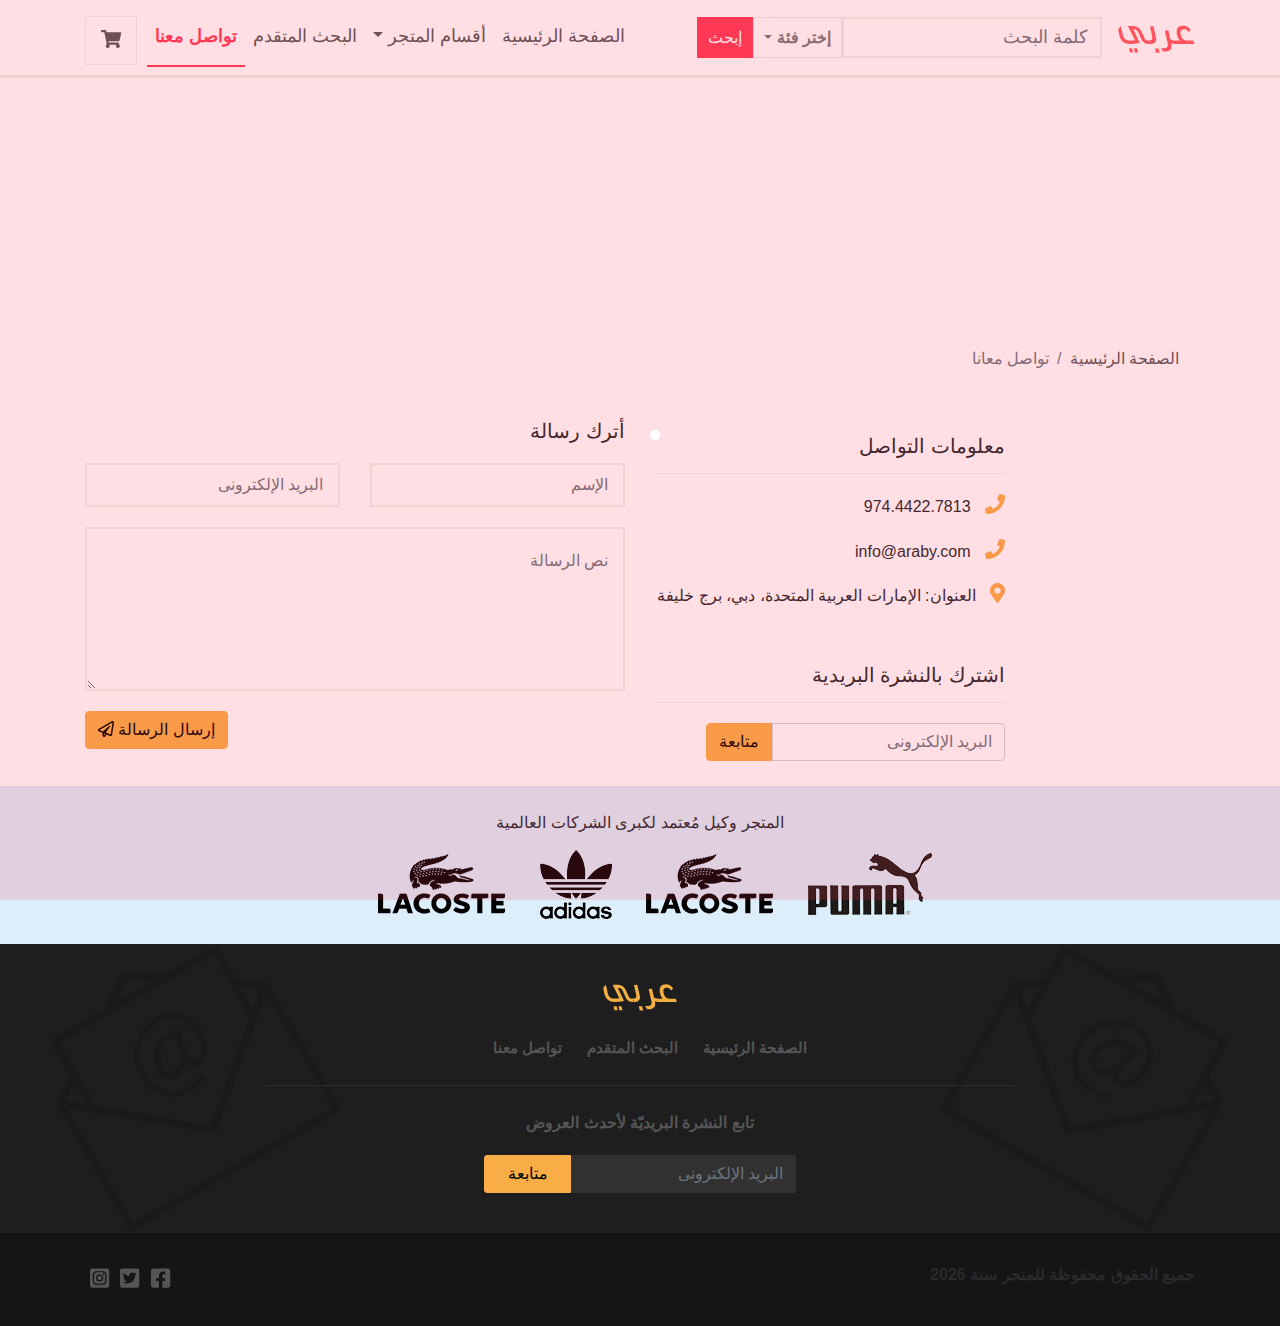
<file: contact.html>
<!DOCTYPE html> <html lang="en"> <head> <meta charset="UTF-8"> <meta name="viewport" content="width=device-width,initial-scale=1"> <title>متجر عربى | تواصل معنا</title> <script type="text/html" src="{require('index.js')}"></script> <link href="./css/style.css" rel="stylesheet"></head> <body> <div class="container-fluid"> <div class="row"> <div class="navbar navbar-expand-lg custom-navbar"> <div class="container"> <div class="navbar-header"> <a class="btn d-lg-none" href="checkout.html"> <i class="fa fa-shopping-cart"></i> </a> <button class="btn navbar-toggler" data-target="#navbar-collapsing" data-toggle="collapse"> <i class="fa fa-bars"></i> </button> <a href="index.html" class="navbar-brand"> <img src="./images/logo.png" alt=""> </a> </div> <form class="form-inline ml-auto"> <input type="text" placeholder="كلمة البحث" class="form-control custom-form-control"> <div class="dropdown d-none d-lg-block"> <button class="btn btn-click dropdown-toggle" data-toggle="dropdown" role="button" aria-expanded="false">إختر فئة</button> <div class="dropdown-menu custom-dropdown-1 dropdown-menu-right"> <div class="checkbox"> <label> <input type="checkbox"> رجالى </label> </div> <div class="checkbox"> <label> <input type="checkbox"> نسائى </label> </div> <div class="checkbox"> <label> <input type="checkbox"> حريم </label> </div> </div> </div> <button class="btn btn-primary nav-search">إبحث</button> </form> <div class="collapse navbar-collapse" id="navbar-collapsing"> <ul class="navbar-nav"> <li class="nav-item"> <a href="index.html" class="nav-link">الصفحة الرئيسية</a> </li> <li class="nav-item dropdown"> <a href="#" class="nav-link dropdown-toggle" data-toggle="dropdown" aria-expanded="false" role="button">أقسام المتجر</a> <ul class="dropdown-menu dropdown-menu-2"> <li class="dropdown-item">رجالى</li> <li class="dropdown-item">نسائى</li> <li class="dropdown-item">أطفال</li> </ul> </li> <li class="nav-item"> <a href="search.html" class="nav-link">البحث المتقدم</a> </li> <li class="nav-item active"> <a href="contact.html" class="nav-link">تواصل معنا</a> </li> <li class="nav-item custom-shopping d-none d-lg-block" title="عربة الشراء" data-toggle="tooltip" data-placement="bottom"> <a href="checkout.html" class="nav-link"> <i class="fa fa-shopping-cart"></i> </a> </li> </ul> </div> </div> </div> </div> <div class="row contact"> <div class="col-12" id="map"> <iframe src="https://www.google.com/maps/embed?pb=!1m18!1m12!1m3!1d3455.208366488257!2d31.17161548540742!3d30.00217282752433!2m3!1f0!2f0!3f0!3m2!1i1024!2i768!4f13.1!3m3!1m2!1s0x145845e91c8796d9%3A0xdb81fa68bf8935b9!2z2KjYsdisINin2YTYrtmE2YrZgdip!5e0!3m2!1sar!2seg!4v1610037402218!5m2!1sar!2seg" width="600" height="450" frameborder="0" style="border:0" allowfullscreen="" aria-hidden="false" tabindex="0"></iframe> </div> <div class="col-12"> <div class="container"> <ol class="breadcrumb custom-breadcrumb"> <li class="breadcrumb-item"> <a href="#">الصفحة الرئيسية</a> </li> <li class="breadcrumb-item active"> تواصل معانا </li> </ol> </div> </div> <div class="col-12"> <div class="container"> <div class="row"> <div class="col-lg-4 offset-lg-2 col-12 contact-info"> <h5 class="custom-heading"> معلومات التواصل </h5> <div class="row"> <div class="contact-div-item col-lg-12 col-6"> <i class="fas fa-phone"></i> 974.4422.7813 </div> <div class="contact-div-item col-lg-12 col-6"> <i class="fas fa-phone"></i> info@araby.com </div> <div class="contact-div-item col-12"> <i class="fas fa-map-marker-alt"></i> العنوان: الإمارات العربية المتحدة، دبي، برج خليفة </div> </div> <h5 class="custom-heading">اشترك بالنشرة البريدية </h5> <form class="form-inline"> <input type="text" class="form-control" placeholder="البريد الإلكترونى"> <button class="btn btn-success">متابعة</button> </form> </div> <div class="col-lg-6 col-12 contact-form"> <h5 class="custom-heading">أترك رسالة</h5> <div class="row"> <div class="col-lg-6 col-12"> <input type="text" class="form-control" placeholder="الإسم"> </div> <div class="col-lg-6 col-12"> <input type="text" class="form-control" placeholder="البريد الإلكترونى"> </div> <div class="col-12"> <textarea class="form-control" cols="30" rows="5" placeholder="نص الرسالة"></textarea> </div> <div class="col-12 text-left"> <button class="btn btn-success"> إرسال الرسالة <i class="far fa-paper-plane"></i> </button> </div> </div> </div> </div> </div> </div> </div> <div id="footer" class="row"> <div class="col-12 footer-brand text-center"> <span>المتجر وكيل مُعتمد لكبرى الشركات العالمية </span> <div class="footer-brand-img"> <img src="./images/puma.png" alt=""> <img src="./images/lacoste.png" alt=""> <img src="./images/adidas.png" alt=""> <img src="./images/lacoste.png" alt=""> </div> </div> <div class="col-12 footer-nav text-center"> <div class="footer-brand-photo"> <img src="./images/logo_footer.png" alt=""> </div> <div class="nav-links"> <a href="#">الصفحة الرئيسية</a> <a href="#">البحث المتقدم</a> <a href="#">تواصل معنا</a> </div> <hr class="nav-hr-footer"> <form class="text-center"> <label for="send-news-email"> تابع النشرة البريديّة لأحدث العروض</label> <div class="input-groub"> <input type="email" class="form-control" placeholder="البريد الإلكترونى" id="send-news-email"> <button class="bt custom-btn">متابعة</button> </div> </form> </div> <div class="col-12 footer-coyright"> <div class="container clearfix"> <div class="float-right footer-text-copyright"></div> <div class="float-left social-icons"> <a href="https://www.facebook.com/" target="_blank"> <i class="fab fa-facebook-square"></i> </a> <a href="https://twitter.com" target="_blank"> <i class="fab fa-twitter-square"></i> </a> <a href="https://www.instagram.com/" target="_blank"> <i class="fab fa-instagram-square"></i> </a> </div> </div> </div> </div> </div> <div class="loading-page"> <div class="sk-chase"> <div class="sk-chase-dot"></div> <div class="sk-chase-dot"></div> <div class="sk-chase-dot"></div> <div class="sk-chase-dot"></div> <div class="sk-chase-dot"></div> <div class="sk-chase-dot"></div> </div> </div> <script src="./main.js"></script></body> </html>
</file>
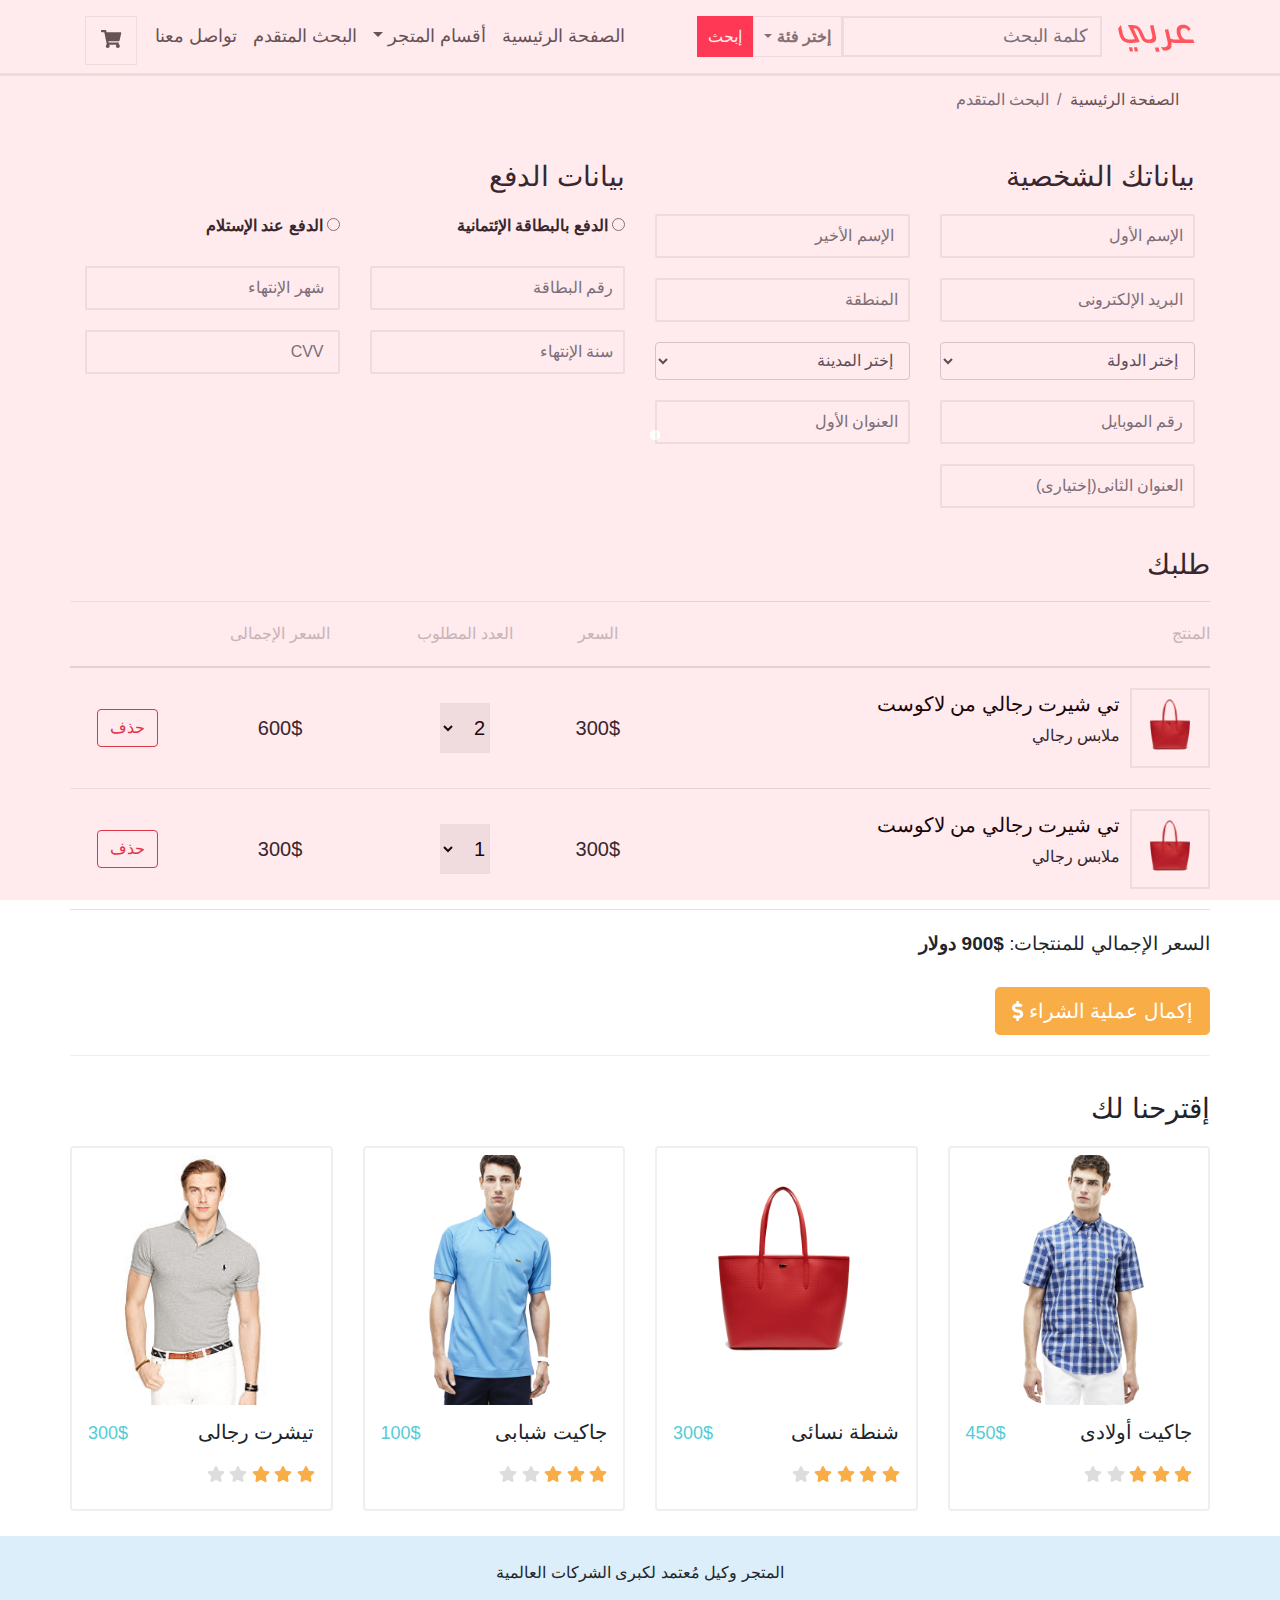
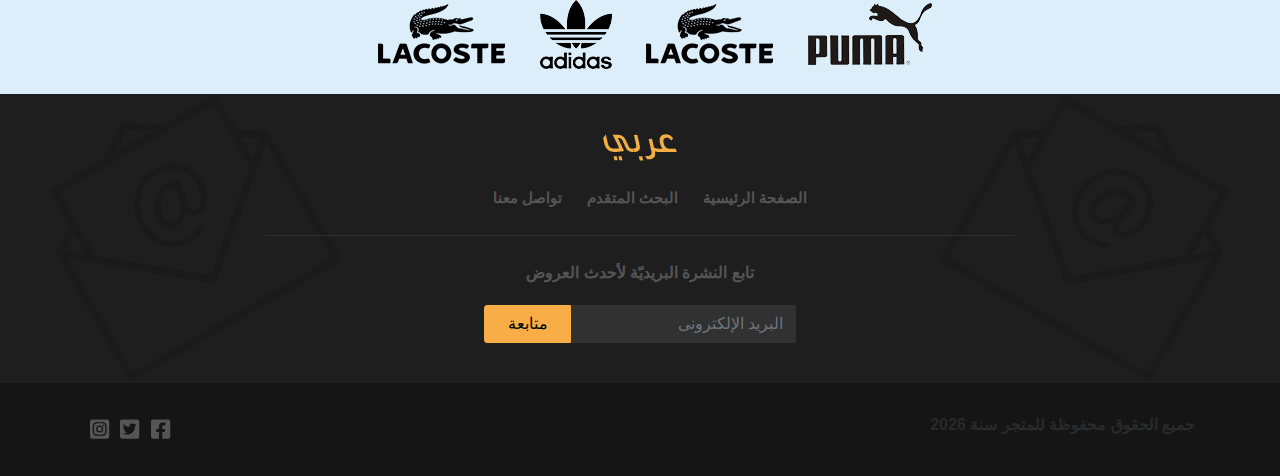
<file: payment.html>
<!DOCTYPE html> <html lang="en"> <head> <meta charset="UTF-8"> <meta name="viewport" content="width=device-width,initial-scale=1"> <title>متجر عربى | صفحة الدفع</title> <script type="text/html" src="{require('index.js')}"></script> <link href="./css/style.css" rel="stylesheet"></head> <body> <div class="container-fluid"> <div class="row"> <div class="navbar navbar-expand-lg custom-navbar"> <div class="container"> <div class="navbar-header"> <a class="btn d-lg-none" href="checkout.html"> <i class="fa fa-shopping-cart"></i> </a> <button class="btn navbar-toggler" data-target="#navbar-collapsing" data-toggle="collapse"> <i class="fa fa-bars"></i> </button> <a href="index.html" class="navbar-brand"> <img src="./images/logo.png" alt=""> </a> </div> <form class="form-inline ml-auto"> <input type="text" placeholder="كلمة البحث" class="form-control custom-form-control"> <div class="dropdown d-none d-lg-block"> <button class="btn btn-click dropdown-toggle" data-toggle="dropdown" role="button" aria-expanded="false">إختر فئة</button> <div class="dropdown-menu custom-dropdown-1 dropdown-menu-right"> <div class="checkbox"> <label> <input type="checkbox"> رجالى </label> </div> <div class="checkbox"> <label> <input type="checkbox"> نسائى </label> </div> <div class="checkbox"> <label> <input type="checkbox"> حريم </label> </div> </div> </div> <button class="btn btn-primary nav-search">إبحث</button> </form> <div class="collapse navbar-collapse" id="navbar-collapsing"> <ul class="navbar-nav"> <li class="nav-item"> <a href="index.html" class="nav-link">الصفحة الرئيسية</a> </li> <li class="nav-item dropdown"> <a href="#" class="nav-link dropdown-toggle" data-toggle="dropdown" aria-expanded="false" role="button">أقسام المتجر</a> <ul class="dropdown-menu dropdown-menu-2"> <li class="dropdown-item">رجالى</li> <li class="dropdown-item">نسائى</li> <li class="dropdown-item">أطفال</li> </ul> </li> <li class="nav-item"> <a href="search.html" class="nav-link">البحث المتقدم</a> </li> <li class="nav-item"> <a href="contact.html" class="nav-link">تواصل معنا</a> </li> <li class="nav-item custom-shopping d-none d-lg-block" title="عربة الشراء" data-toggle="tooltip" data-placement="bottom"> <a href="checkout.html" class="nav-link"> <i class="fa fa-shopping-cart"></i> </a> </li> </ul> </div> </div> </div> </div> <div class="row"> <div class="container"> <ol class="breadcrumb custom-breadcrumb"> <li class="breadcrumb-item"> <a href="#"> الصفحة الرئيسية </a> </li> <li class="breadcrumb-item active"> البحث المتقدم </li> </ol> </div> </div> <div class="container"> <div class="row payment"> <div class="col-lg-6 col-12 social-info"> <h3 class="custom-heading">بياناتك الشخصية</h3> <div class="row"> <div class="col-md-6 col-12 form-payment-div"> <input type="text" class="form-control" placeholder="الإسم الأول"> </div> <div class="col-md-6 col-12 form-payment-div"> <input type="text" class="form-control" placeholder=" الإسم الأخير"> </div> <div class="col-md-6 col-12 form-payment-div"> <input type="text" class="form-control" placeholder="البريد الإلكترونى"> </div> <div class="col-md-6 col-12 form-payment-div"> <input type="text" class="form-control" placeholder="المنطقة "> </div> <div class="col-md-6 col-12 form-payment-div"> <select class="form-control" name="choose-country"> <option disabled="disabled" selected="selected">إختر الدولة</option> <option value="السعودية">السعودية</option> <option value="مصر">مصر</option> <option value="الأردن">الأردن</option> <option value="سوريا">سوريا</option> </select> </div> <div class="col-md-6 col-12 form-payment-div"> <select class="form-control" name="choose-city"> <option disabled="disabled" selected="selected">إختر المدينة</option> </select> </div> <div class="col-md-6 col-12 form-payment-div"> <input type="text" class="form-control" placeholder="رقم الموبايل"> </div> <div class="col-md-6 col-12 form-payment-div"> <input type="text" class="form-control" placeholder="العنوان الأول"> </div> <div class="col-md-6 col-12 form-payment-div"> <input type="text" class="form-control" placeholder="العنوان الثانى(إختيارى)"> </div> </div> </div> <div class="col-lg-6 col-12 payment-info"> <h3 class="custom-heading">بيانات الدفع </h3> <div class="row"> <div class="col-md-6 col-12 form-payment-div"> <label> <input type="radio" name="payment-radio" class="sika" data-pay="card"> <span>الدفع بالبطاقة الإئتمانية</span> </label> </div> <div class="col-md-6 col-12 form-payment-div"> <label> <input type="radio" name="payment-radio" data-pay="home"> <span>الدفع عند الإستلام </span> </label> </div> <div class="col-md-6 col-12 form-payment-div payment-method"> <input type="text" class="form-control" placeholder="رقم البطاقة"> </div> <div class="col-md-6 col-12 form-payment-div payment-method"> <input type="number" class="form-control" placeholder=" شهر الإنتهاء"> </div> <div class="col-md-6 col-12 form-payment-div payment-method"> <input type="number" class="form-control" min="2018" max="2021" placeholder="سنة الإنتهاء"> </div> <div class="col-md-6 col-12 form-payment-div payment-method"> <input type="number" class="form-control" placeholder=" CVV"> </div> </div> </div> </div> </div> <div class="container checkout-page"> <div class="row"> <h3 class="custom-heading">طلبك </h3> </div> <div class="row"> <table class="table"> <thead> <tr> <th>المنتج</th> <th>السعر</th> <th>العدد المطلوب</th> <th>السعر الإجمالى</th> <th></th> </tr> </thead> <tbody> <tr data-total-price="total-price-1"> <td> <div class="media custom-table-media"> <img src="./images/lacoste_2.png" alt=""> <div class="media-body align-self-center"> <h5>تي شيرت رجالي من لاكوست </h5> <p>ملابس رجالي </p> </div> </div> </td> <td> <span class="checkout-price">300</span>$ </td> <td> <select name="quantity2"> <option value="1">1</option> <option value="2" selected="selected">2</option> <option value="3">3</option> </select> </td> <td> <span class="checkout-total-price total-price-55">600</span>$ </td> <td> <button class="btn btn-outline-danger btn-delete">حذف</button> </td> </tr> <tr data-total-price="total-price-2"> <td> <div class="media custom-table-media"> <img src="./images/lacoste_2.png" alt=""> <div class="media-body align-self-center"> <h5>تي شيرت رجالي من لاكوست </h5> <p>ملابس رجالي </p> </div> </div> </td> <td> <span class="checkout-price">300</span>$ </td> <td> <select name="quantity2"> <option value="1">1</option> <option value="2">2</option> <option value="3">3</option> </select> </td> <td> <span class="checkout-total-price total-price-66">300</span>$ </td> <td> <button class="btn btn-outline-danger btn-delete">حذف</button> </td> </tr> </tbody> <tfoot> <tr> <td colspan="5"> السعر الإجمالي للمنتجات: <span> <span class="finish-total-price">900</span>$ دولار </span> <br><br> <button class="btn btn-lg btn-success"> إكمال عملية الشراء <i class="fas fa-dollar-sign"></i> </button> </td> </tr> </tfoot> </table> </div> <div class="row checkout-sugg"> <h3 class="custom-heading">إقترحنا لك</h3> <div class="row" id="most-solid"> <div class="col-lg-3 col-md-6"> <div class="card custom-card"> <div class="card-top"> <div class="overlay"> <button class="btn btn-primary button-card custom-btn-cart"> أضف للعربة <i class="fa fa-cart-plus"></i> </button> </div> <img src="./images/lacoste_1.png" alt=""> </div> <div class="card-body"> <div class="clearfix"> <h3 class="float-right">جاكيت أولادى</h3> <p class="product-sale float-left">450$</p> </div> <div class="rating"> <i class="fa fa-star fa-1x active"></i> <i class="fa fa-star fa-1x active"></i> <i class="fa fa-star fa-1x active"></i> <i class="fa fa-star fa-1x"></i> <i class="fa fa-star fa-1x"></i> </div> <button class="btn btn-primary button-card button-card-2 custom-btn-cart d-lg-none"> أضف للعربة <i class="fa fa-cart-plus"></i> </button> </div> </div> </div> <div class="col-lg-3 col-md-6"> <div class="card custom-card"> <div class="card-top"> <div class="overlay"> <button class="btn btn-primary button-card custom-btn-cart"> أضف للعربة <i class="fa fa-cart-plus"></i> </button> </div> <img src="./images/lacoste_2.png" alt=""> </div> <div class="card-body"> <div class="clearfix"> <h3 class="float-right">شنطة نسائى</h3> <p class="product-sale float-left">300$</p> </div> <div class="rating"> <i class="fa fa-star fa-1x active"></i> <i class="fa fa-star fa-1x active"></i> <i class="fa fa-star fa-1x active"></i> <i class="fa fa-star fa-1x active"></i> <i class="fa fa-star fa-1x"></i> </div> <button class="btn btn-primary button-card button-card-2 custom-btn-cart d-lg-none"> أضف للعربة <i class="fa fa-cart-plus"></i> </button> </div> </div> </div> <div class="col-lg-3 col-md-6"> <div class="card custom-card"> <div class="card-top"> <div class="overlay"> <button class="btn btn-primary button-card custom-btn-cart"> أضف للعربة <i class="fa fa-cart-plus"></i> </button> </div> <img src="./images/lacoste_3.png" alt=""> </div> <div class="card-body"> <div class="clearfix"> <h3 class="float-right">جاكيت شبابى</h3> <p class="product-sale float-left">100$</p> </div> <div class="rating"> <i class="fa fa-star fa-1x active"></i> <i class="fa fa-star fa-1x active"></i> <i class="fa fa-star fa-1x active"></i> <i class="fa fa-star fa-1x"></i> <i class="fa fa-star fa-1x"></i> </div> <button class="btn btn-primary button-card button-card-2 custom-btn-cart d-lg-none"> أضف للعربة <i class="fa fa-cart-plus"></i> </button> </div> </div> </div> <div class="col-lg-3 col-md-6 d-md-block d-none"> <div class="card custom-card"> <div class="card-top"> <div class="overlay"> <button class="btn btn-primary button-card custom-btn-cart"> أضف للعربة <i class="fa fa-cart-plus"></i> </button> </div> <img src="./images/polo_1.jpg" alt=""> </div> <div class="card-body"> <div class="clearfix"> <h3 class="float-right">تيشرت رجالى </h3> <p class="product-sale float-left">300$</p> </div> <div class="rating"> <i class="fa fa-star fa-1x active"></i> <i class="fa fa-star fa-1x active"></i> <i class="fa fa-star fa-1x active"></i> <i class="fa fa-star fa-1x"></i> <i class="fa fa-star fa-1x"></i> </div> <button class="btn btn-primary button-card button-card-2 custom-btn-cart d-lg-none"> أضف للعربة <i class="fa fa-cart-plus"></i> </button> </div> </div> </div> </div> </div> </div> <div id="footer" class="row"> <div class="col-12 footer-brand text-center"> <span>المتجر وكيل مُعتمد لكبرى الشركات العالمية </span> <div class="footer-brand-img"> <img src="./images/puma.png" alt=""> <img src="./images/lacoste.png" alt=""> <img src="./images/adidas.png" alt=""> <img src="./images/lacoste.png" alt=""> </div> </div> <div class="col-12 footer-nav text-center"> <div class="footer-brand-photo"> <img src="./images/logo_footer.png" alt=""> </div> <div class="nav-links"> <a href="#">الصفحة الرئيسية</a> <a href="#">البحث المتقدم</a> <a href="#">تواصل معنا</a> </div> <hr class="nav-hr-footer"> <form class="text-center"> <label for="send-news-email"> تابع النشرة البريديّة لأحدث العروض</label> <div class="input-groub"> <input type="email" class="form-control" placeholder="البريد الإلكترونى" id="send-news-email"> <button class="bt custom-btn">متابعة</button> </div> </form> </div> <div class="col-12 footer-coyright"> <div class="container clearfix"> <div class="float-right footer-text-copyright"></div> <div class="float-left social-icons"> <a href="https://www.facebook.com/" target="_blank"> <i class="fab fa-facebook-square"></i> </a> <a href="https://twitter.com" target="_blank"> <i class="fab fa-twitter-square"></i> </a> <a href="https://www.instagram.com/" target="_blank"> <i class="fab fa-instagram-square"></i> </a> </div> </div> </div> </div> </div> <div class="loading-page"> <div class="sk-chase"> <div class="sk-chase-dot"></div> <div class="sk-chase-dot"></div> <div class="sk-chase-dot"></div> <div class="sk-chase-dot"></div> <div class="sk-chase-dot"></div> <div class="sk-chase-dot"></div> </div> </div> <script src="./main.js"></script></body> </html>
</file>
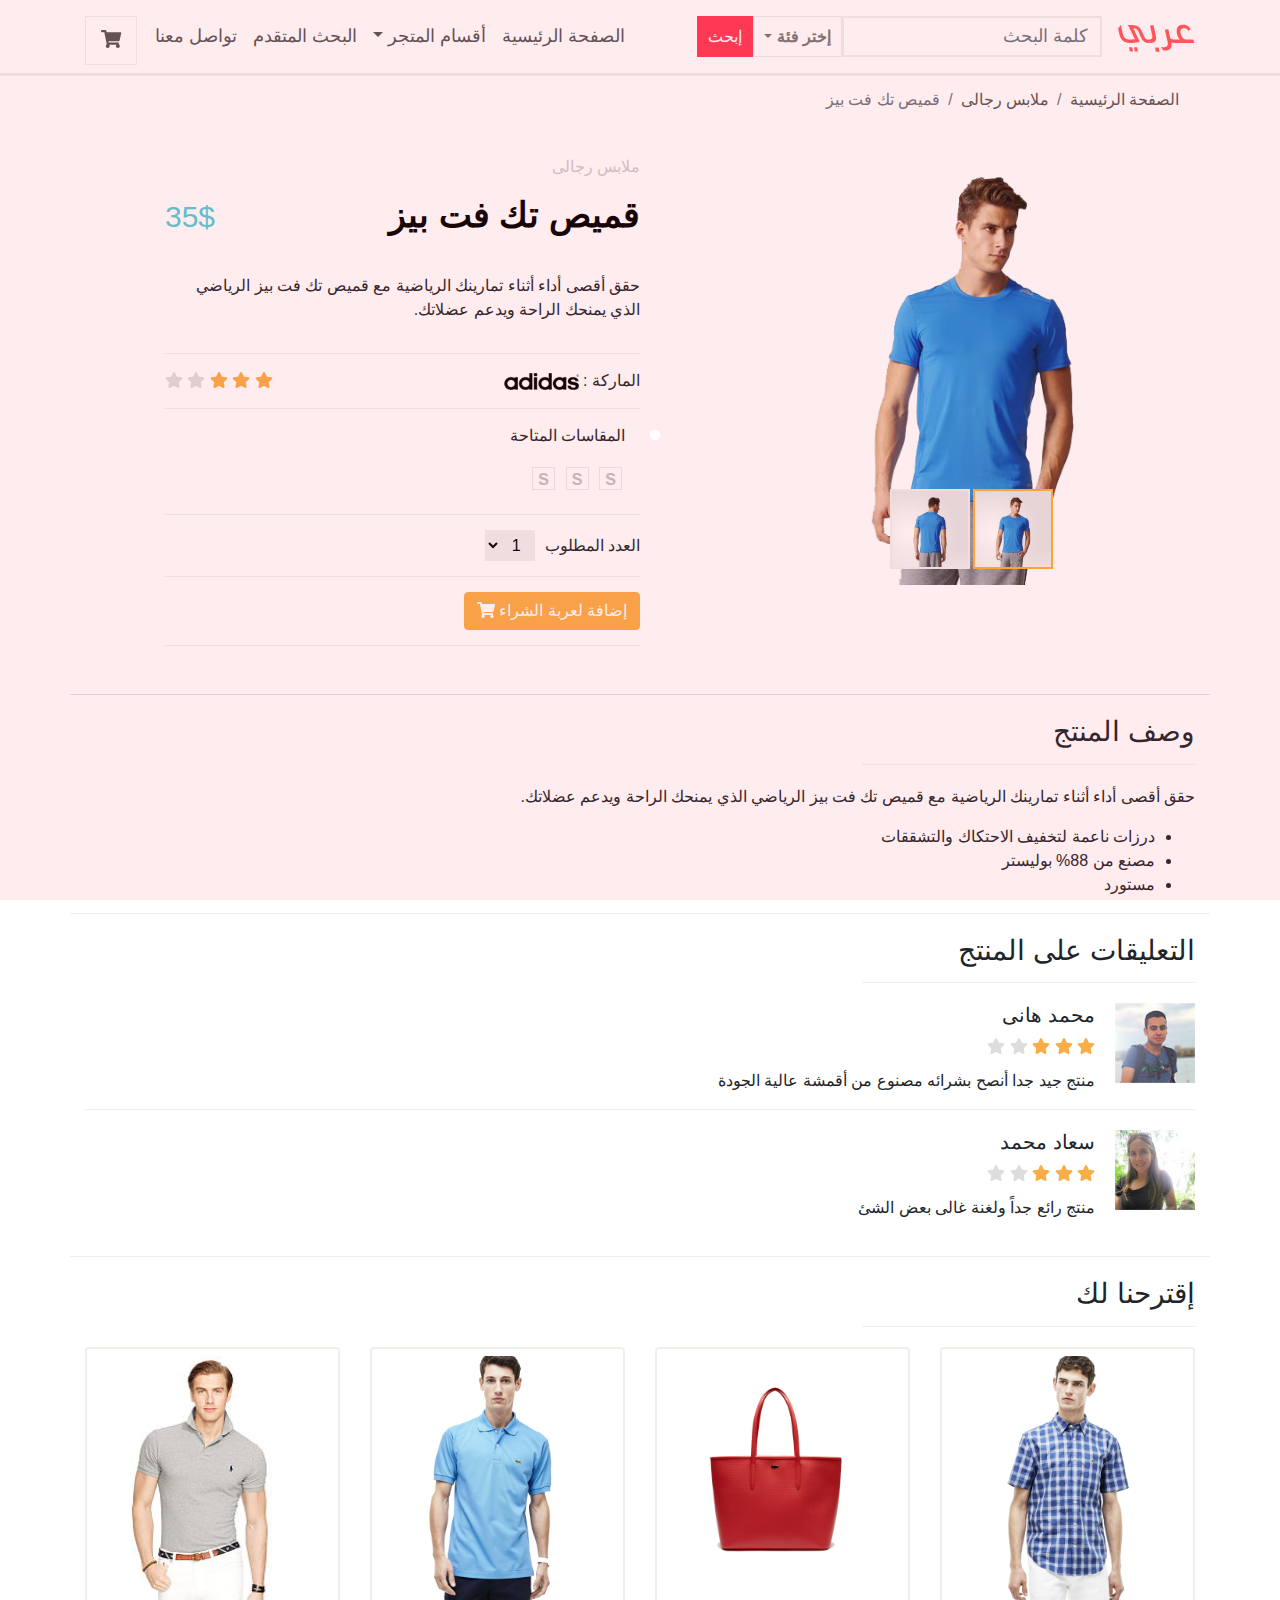
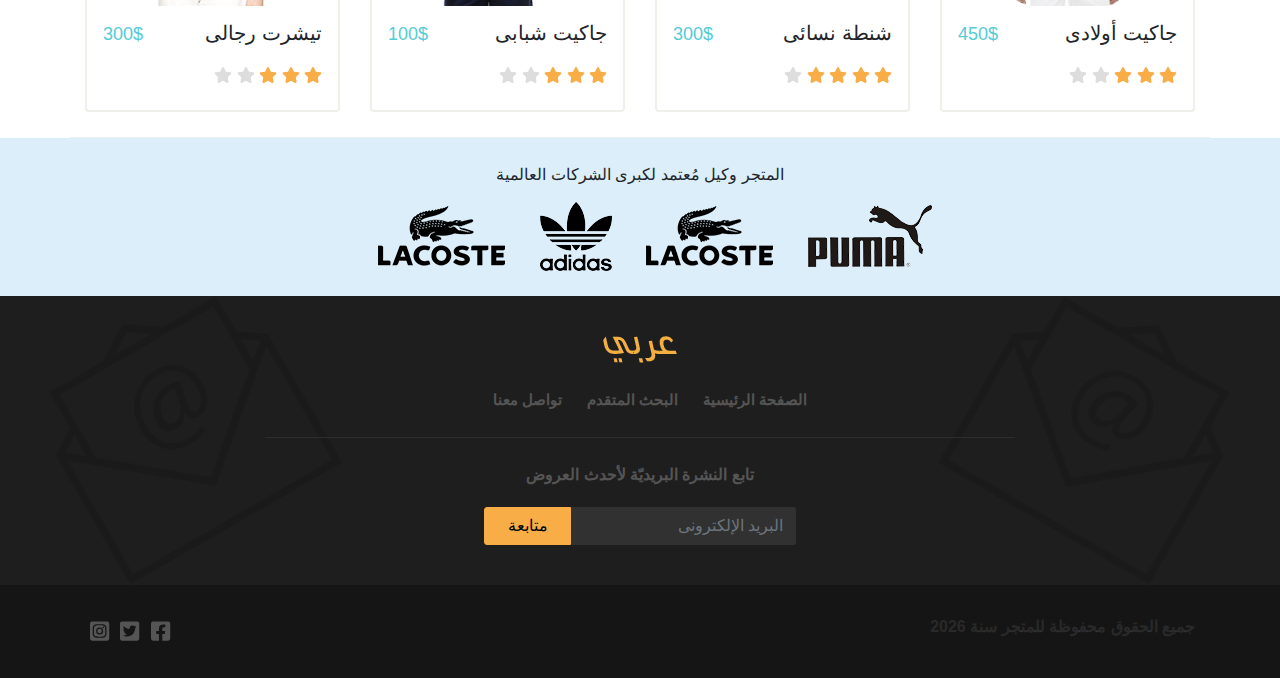
<file: product.html>
<!DOCTYPE html> <html lang="en"> <head> <meta charset="UTF-8"> <meta name="viewport" content="width=device-width,initial-scale=1"> <title>متجر عربى | صفحة المنتج</title> <script type="text/html" src="{require('index.js')}"></script> <link href="./css/style.css" rel="stylesheet"></head> <body> <div class="container-fluid"> <div class="row"> <div class="navbar navbar-expand-lg custom-navbar"> <div class="container"> <div class="navbar-header"> <a class="btn d-lg-none" href="checkout.html"> <i class="fa fa-shopping-cart"></i> </a> <button class="btn navbar-toggler" data-target="#navbar-collapsing" data-toggle="collapse"> <i class="fa fa-bars"></i> </button> <a href="index.html" class="navbar-brand"> <img src="./images/logo.png" alt=""> </a> </div> <form class="form-inline ml-auto"> <input type="text" placeholder="كلمة البحث" class="form-control custom-form-control"> <div class="dropdown d-none d-lg-block"> <button class="btn btn-click dropdown-toggle" data-toggle="dropdown" role="button" aria-expanded="false">إختر فئة</button> <div class="dropdown-menu custom-dropdown-1 dropdown-menu-right"> <div class="checkbox"> <label> <input type="checkbox"> رجالى </label> </div> <div class="checkbox"> <label> <input type="checkbox"> نسائى </label> </div> <div class="checkbox"> <label> <input type="checkbox"> حريم </label> </div> </div> </div> <button class="btn btn-primary nav-search">إبحث</button> </form> <div class="collapse navbar-collapse" id="navbar-collapsing"> <ul class="navbar-nav"> <li class="nav-item"> <a href="index.html" class="nav-link">الصفحة الرئيسية</a> </li> <li class="nav-item dropdown"> <a href="#" class="nav-link dropdown-toggle" data-toggle="dropdown" aria-expanded="false" role="button">أقسام المتجر</a> <ul class="dropdown-menu dropdown-menu-2"> <li class="dropdown-item">رجالى</li> <li class="dropdown-item">نسائى</li> <li class="dropdown-item">أطفال</li> </ul> </li> <li class="nav-item"> <a href="search.html" class="nav-link">البحث المتقدم</a> </li> <li class="nav-item"> <a href="contact.html" class="nav-link">تواصل معنا</a> </li> <li class="nav-item custom-shopping d-none d-lg-block" title="عربة الشراء" data-toggle="tooltip" data-placement="bottom"> <a href="checkout.html" class="nav-link"> <i class="fa fa-shopping-cart"></i> </a> </li> </ul> </div> </div> </div> </div> <div class="container product-page"> <ol class="breadcrumb custom-breadcrumb"> <li class="breadcrumb-item"> <a href="#">الصفحة الرئيسية</a> </li> <li class="breadcrumb-item"> <a href="#">ملابس رجالى</a> </li> <li class="breadcrumb-item active"> قميص تك فت بيز </li> </ol> <div class="row border-between"> <div class="col-lg-5 col-md-12"> <div class="carousel slide" data-ride="carousel" id="product-carousel"> <div class="carousel-inner"> <div class="carousel-item active"> <img src="./images/product_1.png" alt=""> </div> <div class="carousel-item"> <img src="./images/product_2.png" alt=""> </div> </div> <ol class="carousel-indicators"> <img src="./images/product_1.jpg" data-slide-to="0" data-target="#product-carousel" class="active"> <img src="./images/product_2.jpg" data-slide-to="1" data-target="#product-carousel"> </ol> </div> </div> <div class="col-lg-5 offset-lg-1 col-md-12 product-details"> <div class="row"> <div class="cloth-type">ملابس رجالى</div> <div class="clearfix w-100"> <h4 class="cloth-name float-right">قميص تك فت بيز</h4> <div class="cloth-price float-left">35$</div> </div> </div> <div class="row"> <p class="cloth-desc">حقق أقصى أداء أثناء تمارينك الرياضية مع قميص تك فت بيز الرياضي الذي يمنحك الراحة ويدعم عضلاتك. </p> </div> <div class="row"> <div class="clearfix w-100"> <div class="float-right"> الماركة : <img src="./images/adidas_small.png" alt=""> </div> <div class="float-left"> <div class="rating"> <i class="fa fa-star fa-1x active"></i> <i class="fa fa-star fa-1x active"></i> <i class="fa fa-star fa-1x active"></i> <i class="fa fa-star fa-1x"></i> <i class="fa fa-star fa-1x"></i> </div> </div> </div> </div> <div class="row"> <div class="col-md-6 col-12"> <p>المقاسات المتاحة</p> <div class="product-sizing"> <label> S <input type="radio"> </label> </div> <div class="product-sizing"> <label> S <input type="radio"> </label> </div> <div class="product-sizing"> <label> S <input type="radio"> </label> </div> </div> <div class="col-md-6 col-12"></div> </div> <div class="row"> <div class="product-quantity"> العدد المطلوب <select name="quantity"> <option value="1">1</option> <option value="2">2</option> <option value="3">3</option> </select> </div> </div> <div class="row add-to-cart"> <button class="btn btn-danger"> إضافة لعربة الشراء <i class="fa fa-shopping-cart"></i> </button> </div> </div> <div class="col-12 border-top mt-5"> <h3 class="custom-heading"> وصف المنتج </h3> <p>حقق أقصى أداء أثناء تمارينك الرياضية مع قميص تك فت بيز الرياضي الذي يمنحك الراحة ويدعم عضلاتك. </p> <ul> <li>درزات ناعمة لتخفيف الاحتكاك والتشققات </li> <li>مصنع من 88% بوليستر </li> <li>مستورد</li> </ul> </div> <div class="col-12"> <h3 class="custom-heading">التعليقات على المنتج</h3> <div class="media custom-media"> <img src="./images/reviewer_1.jpg" alt=""> <div class="media-body"> <h5>محمد هانى </h5> <div class="rating"> <i class="fa fa-star fa-1x active"></i> <i class="fa fa-star fa-1x active"></i> <i class="fa fa-star fa-1x active"></i> <i class="fa fa-star fa-1x"></i> <i class="fa fa-star fa-1x"></i> </div> <p>منتج جيد جدا أنصح بشرائه مصنوع من أقمشة عالية الجودة </p> </div> </div> <div class="media custom-media border-0"> <img src="./images/reviewer_2.jpg" alt=""> <div class="media-body"> <h5>سعاد محمد </h5> <div class="rating"> <i class="fa fa-star fa-1x active"></i> <i class="fa fa-star fa-1x active"></i> <i class="fa fa-star fa-1x active"></i> <i class="fa fa-star fa-1x"></i> <i class="fa fa-star fa-1x"></i> </div> <p>منتج رائع جداً ولغنة غالى بعض الشئ </p> </div> </div> </div> <div class="col-12"> <h3 class="custom-heading">إقترحنا لك</h3> <div class="row" id="most-solid"> <div class="col-lg-3 col-md-6"> <div class="card custom-card"> <div class="card-top"> <div class="overlay"> <button class="btn btn-primary button-card custom-btn-cart"> أضف للعربة <i class="fa fa-cart-plus"></i> </button> </div> <img src="./images/lacoste_1.png" alt=""> </div> <div class="card-body"> <div class="clearfix"> <h3 class="float-right">جاكيت أولادى</h3> <p class="product-sale float-left">450$</p> </div> <div class="rating"> <i class="fa fa-star fa-1x active"></i> <i class="fa fa-star fa-1x active"></i> <i class="fa fa-star fa-1x active"></i> <i class="fa fa-star fa-1x"></i> <i class="fa fa-star fa-1x"></i> </div> <button class="btn btn-primary button-card button-card-2 custom-btn-cart d-lg-none"> أضف للعربة <i class="fa fa-cart-plus"></i> </button> </div> </div> </div> <div class="col-lg-3 col-md-6"> <div class="card custom-card"> <div class="card-top"> <div class="overlay"> <button class="btn btn-primary button-card custom-btn-cart"> أضف للعربة <i class="fa fa-cart-plus"></i> </button> </div> <img src="./images/lacoste_2.png" alt=""> </div> <div class="card-body"> <div class="clearfix"> <h3 class="float-right">شنطة نسائى</h3> <p class="product-sale float-left">300$</p> </div> <div class="rating"> <i class="fa fa-star fa-1x active"></i> <i class="fa fa-star fa-1x active"></i> <i class="fa fa-star fa-1x active"></i> <i class="fa fa-star fa-1x active"></i> <i class="fa fa-star fa-1x"></i> </div> <button class="btn btn-primary button-card button-card-2 custom-btn-cart d-lg-none"> أضف للعربة <i class="fa fa-cart-plus"></i> </button> </div> </div> </div> <div class="col-lg-3 col-md-6"> <div class="card custom-card"> <div class="card-top"> <div class="overlay"> <button class="btn btn-primary button-card custom-btn-cart"> أضف للعربة <i class="fa fa-cart-plus"></i> </button> </div> <img src="./images/lacoste_3.png" alt=""> </div> <div class="card-body"> <div class="clearfix"> <h3 class="float-right">جاكيت شبابى</h3> <p class="product-sale float-left">100$</p> </div> <div class="rating"> <i class="fa fa-star fa-1x active"></i> <i class="fa fa-star fa-1x active"></i> <i class="fa fa-star fa-1x active"></i> <i class="fa fa-star fa-1x"></i> <i class="fa fa-star fa-1x"></i> </div> <button class="btn btn-primary button-card button-card-2 custom-btn-cart d-lg-none"> أضف للعربة <i class="fa fa-cart-plus"></i> </button> </div> </div> </div> <div class="col-lg-3 col-md-6 d-md-block d-none"> <div class="card custom-card"> <div class="card-top"> <div class="overlay"> <button class="btn btn-primary button-card custom-btn-cart"> أضف للعربة <i class="fa fa-cart-plus"></i> </button> </div> <img src="./images/polo_1.jpg" alt=""> </div> <div class="card-body"> <div class="clearfix"> <h3 class="float-right">تيشرت رجالى </h3> <p class="product-sale float-left">300$</p> </div> <div class="rating"> <i class="fa fa-star fa-1x active"></i> <i class="fa fa-star fa-1x active"></i> <i class="fa fa-star fa-1x active"></i> <i class="fa fa-star fa-1x"></i> <i class="fa fa-star fa-1x"></i> </div> <button class="btn btn-primary button-card button-card-2 custom-btn-cart d-lg-none"> أضف للعربة <i class="fa fa-cart-plus"></i> </button> </div> </div> </div> </div> </div> </div> </div> <div id="footer" class="row"> <div class="col-12 footer-brand text-center"> <span>المتجر وكيل مُعتمد لكبرى الشركات العالمية </span> <div class="footer-brand-img"> <img src="./images/puma.png" alt=""> <img src="./images/lacoste.png" alt=""> <img src="./images/adidas.png" alt=""> <img src="./images/lacoste.png" alt=""> </div> </div> <div class="col-12 footer-nav text-center"> <div class="footer-brand-photo"> <img src="./images/logo_footer.png" alt=""> </div> <div class="nav-links"> <a href="#">الصفحة الرئيسية</a> <a href="#">البحث المتقدم</a> <a href="#">تواصل معنا</a> </div> <hr class="nav-hr-footer"> <form class="text-center"> <label for="send-news-email"> تابع النشرة البريديّة لأحدث العروض</label> <div class="input-groub"> <input type="email" class="form-control" placeholder="البريد الإلكترونى" id="send-news-email"> <button class="bt custom-btn">متابعة</button> </div> </form> </div> <div class="col-12 footer-coyright"> <div class="container clearfix"> <div class="float-right footer-text-copyright"></div> <div class="float-left social-icons"> <a href="https://www.facebook.com/" target="_blank"> <i class="fab fa-facebook-square"></i> </a> <a href="https://twitter.com" target="_blank"> <i class="fab fa-twitter-square"></i> </a> <a href="https://www.instagram.com/" target="_blank"> <i class="fab fa-instagram-square"></i> </a> </div> </div> </div> </div> </div> <div class="loading-page"> <div class="sk-chase"> <div class="sk-chase-dot"></div> <div class="sk-chase-dot"></div> <div class="sk-chase-dot"></div> <div class="sk-chase-dot"></div> <div class="sk-chase-dot"></div> <div class="sk-chase-dot"></div> </div> </div> <script src="./main.js"></script></body> </html>
</file>
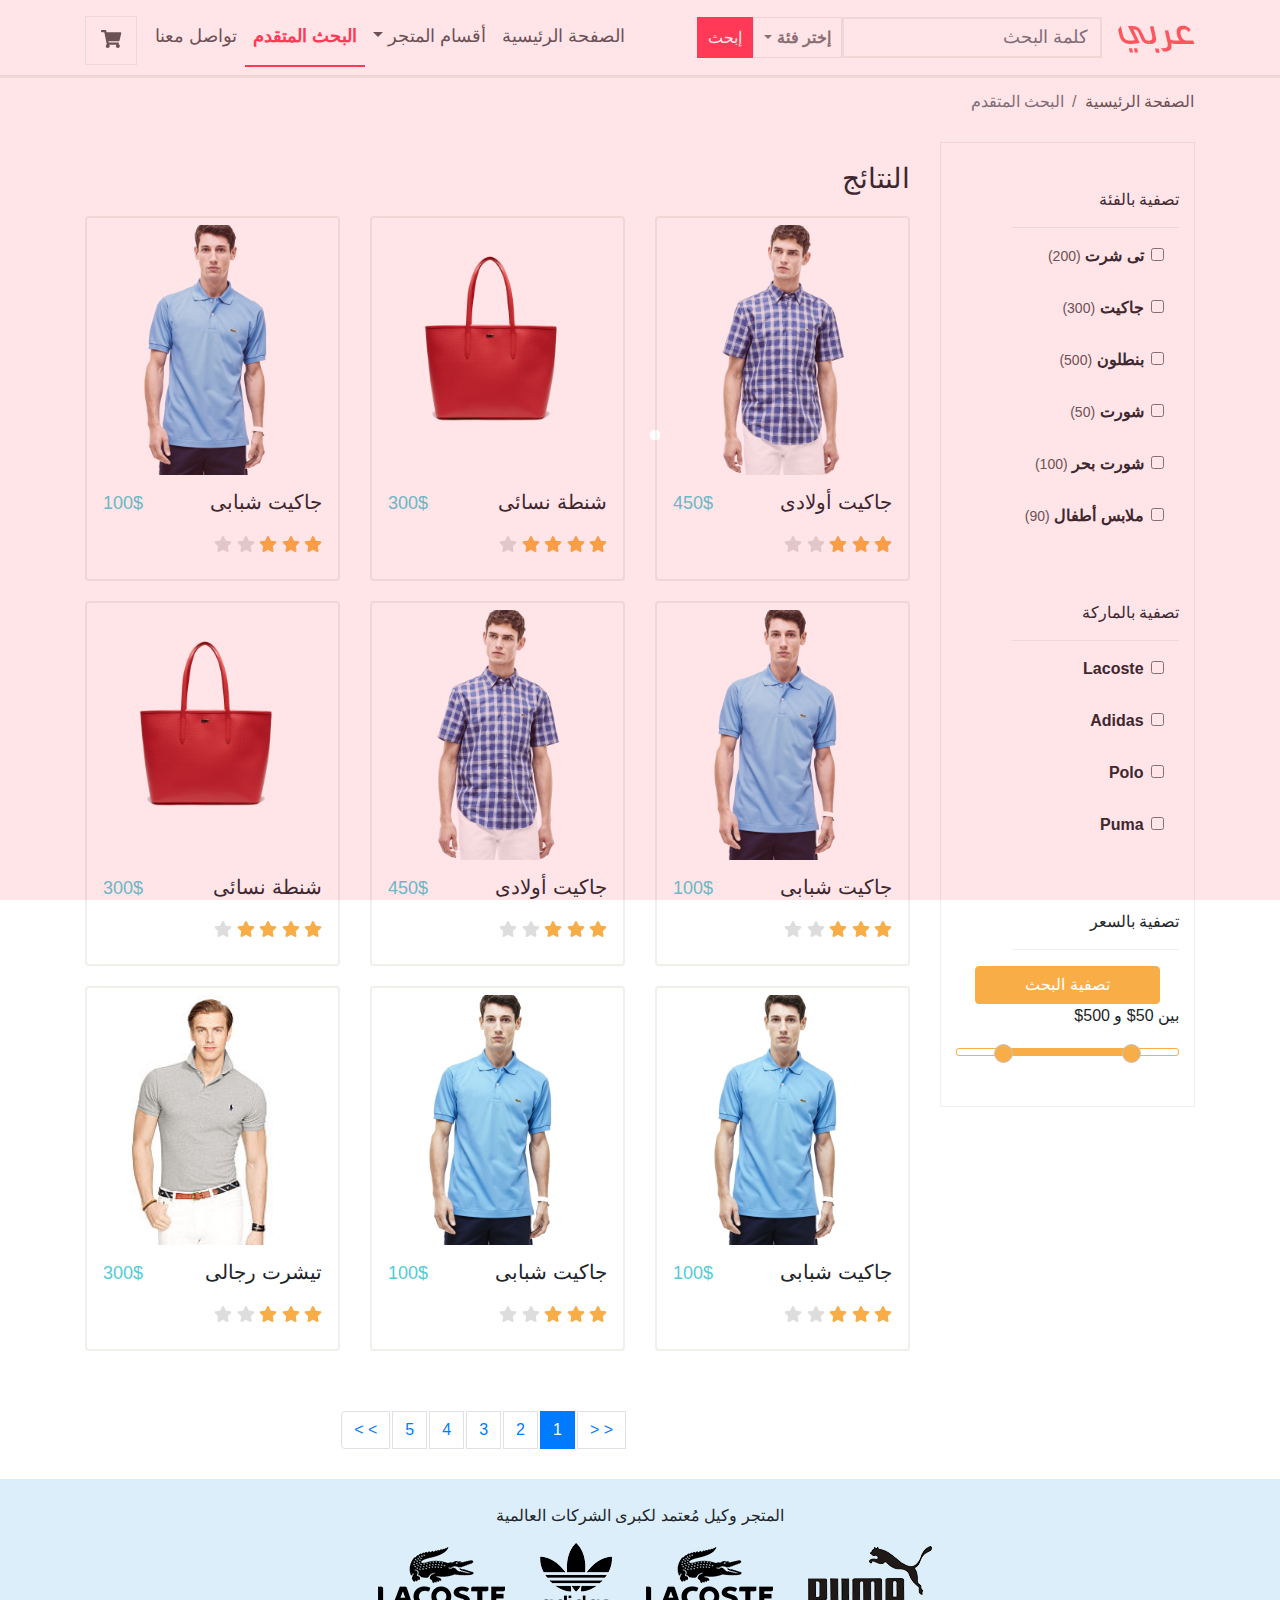
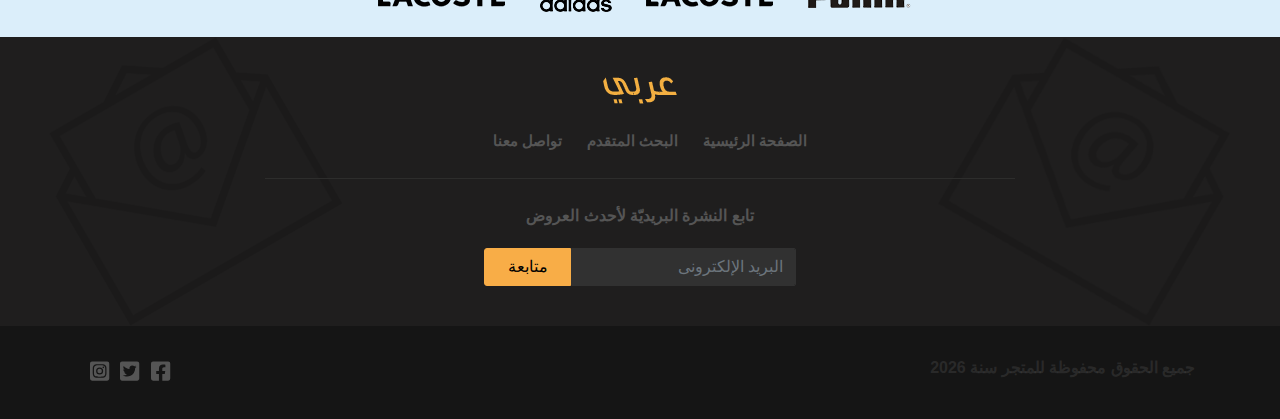
<file: search.html>
<!DOCTYPE html> <html lang="en"> <head> <meta charset="UTF-8"> <meta name="viewport" content="width=device-width,initial-scale=1"> <title>متجر عربى | البحث المتقدم</title> <script type="text/html" src="{require('index.js')}"></script> <link href="./css/style.css" rel="stylesheet"></head> <body> <div class="container-fluid"> <div class="row"> <div class="navbar navbar-expand-lg custom-navbar"> <div class="container"> <div class="navbar-header"> <a class="btn d-lg-none" href="checkout.html"> <i class="fa fa-shopping-cart"></i> </a> <button class="btn navbar-toggler" data-target="#navbar-collapsing" data-toggle="collapse"> <i class="fa fa-bars"></i> </button> <a href="index.html" class="navbar-brand"> <img src="./images/logo.png" alt=""> </a> </div> <form class="form-inline ml-auto"> <input type="text" placeholder="كلمة البحث" class="form-control custom-form-control"> <div class="dropdown d-none d-lg-block"> <button class="btn btn-click dropdown-toggle" data-toggle="dropdown" role="button" aria-expanded="false">إختر فئة</button> <div class="dropdown-menu custom-dropdown-1 dropdown-menu-right"> <div class="checkbox"> <label> <input type="checkbox"> رجالى </label> </div> <div class="checkbox"> <label> <input type="checkbox"> نسائى </label> </div> <div class="checkbox"> <label> <input type="checkbox"> حريم </label> </div> </div> </div> <button class="btn btn-primary nav-search">إبحث</button> </form> <div class="collapse navbar-collapse" id="navbar-collapsing"> <ul class="navbar-nav"> <li class="nav-item"> <a href="index.html" class="nav-link">الصفحة الرئيسية</a> </li> <li class="nav-item dropdown"> <a href="#" class="nav-link dropdown-toggle" data-toggle="dropdown" aria-expanded="false" role="button">أقسام المتجر</a> <ul class="dropdown-menu dropdown-menu-2"> <li class="dropdown-item">رجالى</li> <li class="dropdown-item">نسائى</li> <li class="dropdown-item">أطفال</li> </ul> </li> <li class="nav-item active"> <a href="search.html" class="nav-link">البحث المتقدم</a> </li> <li class="nav-item"> <a href="contact.html" class="nav-link">تواصل معنا</a> </li> <li class="nav-item custom-shopping d-none d-lg-block" title="عربة الشراء" data-toggle="tooltip" data-placement="bottom"> <a href="checkout.html" class="nav-link"> <i class="fa fa-shopping-cart"></i> </a> </li> </ul> </div> </div> </div> </div> <div class="container"> <div class="row"> <ol class="breadcrumb custom-breadcrumb"> <li class="breadcrumb-item"> <a href="#"> الصفحة الرئيسية </a> </li> <li class="breadcrumb-item active"> البحث المتقدم </li> </ol> </div> <div class="row search-page"> <div class="col-lg-3 col-md-12"> <div class="search-result"> <div class="filter filter-cat row"> <p class="s-name d-block w-75">تصفية بالفئة</p> <div class="col-lg-12 col-md-4 col-6"> <input type="checkbox" id="t-shirt"> <label for="t-shirt">تى شرت</label> <small>(200)</small> </div> <div class="col-lg-12 col-md-4 col-6"> <input type="checkbox" id="t-shirt2"> <label for="t-shirt2">جاكيت </label> <small>(300)</small> </div> <div class="col-lg-12 col-md-4 col-6"> <input type="checkbox" id="t-shirt3"> <label for="t-shirt3"> بنطلون</label> <small>(500)</small> </div> <div class="col-lg-12 col-md-4 col-6"> <input type="checkbox" id="t-shirt4"> <label for="t-shirt4"> شورت</label> <small>(50)</small> </div> <div class="col-lg-12 col-md-4 col-6"> <input type="checkbox" id="t-shirt5"> <label for="t-shirt5"> شورت بحر</label> <small>(100)</small> </div> <div class="col-lg-12 col-md-4 col-6"> <input type="checkbox" id="t-shirt6"> <label for="t-shirt6"> ملابس أطفال</label> <small>(90)</small> </div> </div> <div class="filter filter-mark row"> <p class="s-name d-block w-75">تصفية بالماركة</p> <div class="col-lg-12 col-6"> <input type="checkbox" id="t-shirt7"> <label for="t-shirt7">Lacoste </label> </div> <div class="col-lg-12 col-6"> <input type="checkbox" id="t-shirt8"> <label for="t-shirt8"> Adidas </label> </div> <div class="col-lg-12 col-6"> <input type="checkbox" id="t-shirt9"> <label for="t-shirt9"> Polo</label> </div> <div class="col-lg-12 col-6"> <input type="checkbox" id="t-shirt10"> <label for="t-shirt10"> Puma</label> </div> </div> <div class="filter filter-price row"> <p class="s-name d-block w-75">تصفية بالسعر</p> <button class="col-10 offset-1 btn btn-success filter-search-btn">تصفية البحث</button> <div> بين <span id="price-min">50</span>$ و <span id="price-max">500</span>$ </div> <div id="price-range"></div> </div> </div> </div> <div class="col-lg-9 col-md-12"> <h3 class="custom-heading">النتائج</h3> <div class="row" id="most-solid"> <div class="col-lg-4 col-md-6"> <div class="card custom-card"> <div class="card-top"> <div class="overlay"> <button class="btn btn-primary button-card custom-btn-cart"> أضف للعربة <i class="fa fa-cart-plus"></i> </button> </div> <img src="./images/lacoste_1.png" alt=""> </div> <div class="card-body"> <div class="clearfix"> <h3 class="float-right">جاكيت أولادى</h3> <p class="product-sale float-left">450$</p> </div> <div class="rating"> <i class="fa fa-star fa-1x active"></i> <i class="fa fa-star fa-1x active"></i> <i class="fa fa-star fa-1x active"></i> <i class="fa fa-star fa-1x"></i> <i class="fa fa-star fa-1x"></i> </div> <button class="btn btn-primary button-card button-card-2 custom-btn-cart d-lg-none"> أضف للعربة <i class="fa fa-cart-plus"></i> </button> </div> </div> </div> <div class="col-lg-4 col-md-6"> <div class="card custom-card"> <div class="card-top"> <div class="overlay"> <button class="btn btn-primary button-card custom-btn-cart"> أضف للعربة <i class="fa fa-cart-plus"></i> </button> </div> <img src="./images/lacoste_2.png" alt=""> </div> <div class="card-body"> <div class="clearfix"> <h3 class="float-right">شنطة نسائى</h3> <p class="product-sale float-left">300$</p> </div> <div class="rating"> <i class="fa fa-star fa-1x active"></i> <i class="fa fa-star fa-1x active"></i> <i class="fa fa-star fa-1x active"></i> <i class="fa fa-star fa-1x active"></i> <i class="fa fa-star fa-1x"></i> </div> <button class="btn btn-primary button-card button-card-2 custom-btn-cart d-lg-none"> أضف للعربة <i class="fa fa-cart-plus"></i> </button> </div> </div> </div> <div class="col-lg-4 col-md-6"> <div class="card custom-card"> <div class="card-top"> <div class="overlay"> <button class="btn btn-primary button-card custom-btn-cart"> أضف للعربة <i class="fa fa-cart-plus"></i> </button> </div> <img src="./images/lacoste_3.png" alt=""> </div> <div class="card-body"> <div class="clearfix"> <h3 class="float-right">جاكيت شبابى</h3> <p class="product-sale float-left">100$</p> </div> <div class="rating"> <i class="fa fa-star fa-1x active"></i> <i class="fa fa-star fa-1x active"></i> <i class="fa fa-star fa-1x active"></i> <i class="fa fa-star fa-1x"></i> <i class="fa fa-star fa-1x"></i> </div> <button class="btn btn-primary button-card button-card-2 custom-btn-cart d-lg-none"> أضف للعربة <i class="fa fa-cart-plus"></i> </button> </div> </div> </div> <div class="col-lg-4 col-md-6"> <div class="card custom-card"> <div class="card-top"> <div class="overlay"> <button class="btn btn-primary button-card custom-btn-cart"> أضف للعربة <i class="fa fa-cart-plus"></i> </button> </div> <img src="./images/lacoste_3.png" alt=""> </div> <div class="card-body"> <div class="clearfix"> <h3 class="float-right">جاكيت شبابى</h3> <p class="product-sale float-left">100$</p> </div> <div class="rating"> <i class="fa fa-star fa-1x active"></i> <i class="fa fa-star fa-1x active"></i> <i class="fa fa-star fa-1x active"></i> <i class="fa fa-star fa-1x"></i> <i class="fa fa-star fa-1x"></i> </div> <button class="btn btn-primary button-card button-card-2 custom-btn-cart d-lg-none"> أضف للعربة <i class="fa fa-cart-plus"></i> </button> </div> </div> </div> <div class="col-lg-4 col-md-6"> <div class="card custom-card"> <div class="card-top"> <div class="overlay"> <button class="btn btn-primary button-card custom-btn-cart"> أضف للعربة <i class="fa fa-cart-plus"></i> </button> </div> <img src="./images/lacoste_1.png" alt=""> </div> <div class="card-body"> <div class="clearfix"> <h3 class="float-right">جاكيت أولادى</h3> <p class="product-sale float-left">450$</p> </div> <div class="rating"> <i class="fa fa-star fa-1x active"></i> <i class="fa fa-star fa-1x active"></i> <i class="fa fa-star fa-1x active"></i> <i class="fa fa-star fa-1x"></i> <i class="fa fa-star fa-1x"></i> </div> <button class="btn btn-primary button-card button-card-2 custom-btn-cart d-lg-none"> أضف للعربة <i class="fa fa-cart-plus"></i> </button> </div> </div> </div> <div class="col-lg-4 col-md-6"> <div class="card custom-card"> <div class="card-top"> <div class="overlay"> <button class="btn btn-primary button-card custom-btn-cart"> أضف للعربة <i class="fa fa-cart-plus"></i> </button> </div> <img src="./images/lacoste_2.png" alt=""> </div> <div class="card-body"> <div class="clearfix"> <h3 class="float-right">شنطة نسائى</h3> <p class="product-sale float-left">300$</p> </div> <div class="rating"> <i class="fa fa-star fa-1x active"></i> <i class="fa fa-star fa-1x active"></i> <i class="fa fa-star fa-1x active"></i> <i class="fa fa-star fa-1x active"></i> <i class="fa fa-star fa-1x"></i> </div> <button class="btn btn-primary button-card button-card-2 custom-btn-cart d-lg-none"> أضف للعربة <i class="fa fa-cart-plus"></i> </button> </div> </div> </div> <div class="col-lg-4 col-md-6"> <div class="card custom-card"> <div class="card-top"> <div class="overlay"> <button class="btn btn-primary button-card custom-btn-cart"> أضف للعربة <i class="fa fa-cart-plus"></i> </button> </div> <img src="./images/lacoste_3.png" alt=""> </div> <div class="card-body"> <div class="clearfix"> <h3 class="float-right">جاكيت شبابى</h3> <p class="product-sale float-left">100$</p> </div> <div class="rating"> <i class="fa fa-star fa-1x active"></i> <i class="fa fa-star fa-1x active"></i> <i class="fa fa-star fa-1x active"></i> <i class="fa fa-star fa-1x"></i> <i class="fa fa-star fa-1x"></i> </div> <button class="btn btn-primary button-card button-card-2 custom-btn-cart d-lg-none"> أضف للعربة <i class="fa fa-cart-plus"></i> </button> </div> </div> </div> <div class="col-lg-4 col-md-6"> <div class="card custom-card"> <div class="card-top"> <div class="overlay"> <button class="btn btn-primary button-card custom-btn-cart"> أضف للعربة <i class="fa fa-cart-plus"></i> </button> </div> <img src="./images/lacoste_3.png" alt=""> </div> <div class="card-body"> <div class="clearfix"> <h3 class="float-right">جاكيت شبابى</h3> <p class="product-sale float-left">100$</p> </div> <div class="rating"> <i class="fa fa-star fa-1x active"></i> <i class="fa fa-star fa-1x active"></i> <i class="fa fa-star fa-1x active"></i> <i class="fa fa-star fa-1x"></i> <i class="fa fa-star fa-1x"></i> </div> <button class="btn btn-primary button-card button-card-2 custom-btn-cart d-lg-none"> أضف للعربة <i class="fa fa-cart-plus"></i> </button> </div> </div> </div> <div class="col-lg-4 d-none d-lg-block"> <div class="card custom-card"> <div class="card-top"> <div class="overlay"> <button class="btn btn-primary button-card custom-btn-cart"> أضف للعربة <i class="fa fa-cart-plus"></i> </button> </div> <img src="./images/polo_1.jpg" alt=""> </div> <div class="card-body"> <div class="clearfix"> <h3 class="float-right">تيشرت رجالى </h3> <p class="product-sale float-left">300$</p> </div> <div class="rating"> <i class="fa fa-star fa-1x active"></i> <i class="fa fa-star fa-1x active"></i> <i class="fa fa-star fa-1x active"></i> <i class="fa fa-star fa-1x"></i> <i class="fa fa-star fa-1x"></i> </div> <button class="btn btn-primary button-card button-card-2 custom-btn-cart d-lg-none"> أضف للعربة <i class="fa fa-cart-plus"></i> </button> </div> </div> </div> </div> <div class="row"> <div class="col-6 offset-4 text-center"> <ul class="pagination"> <li class="pagination-item"> <a href="#" class="page-link">&lt; &lt;</a> </li> <li class="page-item active"> <a href="#" class="page-link">1</a> </li> <li class="page-item"> <a href="#" class="page-link">2</a> </li> <li class="page-item"> <a href="#" class="page-link">3</a> </li> <li class="page-item"> <a href="#" class="page-link">4</a> </li> <li class="page-item"> <a href="#" class="page-link">5</a> </li> <li class="page-item"> <a href="#" class="page-link">&gt; &gt;</a> </li> </ul> </div> </div> </div> </div> </div> <div id="footer" class="row"> <div class="col-12 footer-brand text-center"> <span>المتجر وكيل مُعتمد لكبرى الشركات العالمية </span> <div class="footer-brand-img"> <img src="./images/puma.png" alt=""> <img src="./images/lacoste.png" alt=""> <img src="./images/adidas.png" alt=""> <img src="./images/lacoste.png" alt=""> </div> </div> <div class="col-12 footer-nav text-center"> <div class="footer-brand-photo"> <img src="./images/logo_footer.png" alt=""> </div> <div class="nav-links"> <a href="#">الصفحة الرئيسية</a> <a href="#">البحث المتقدم</a> <a href="#">تواصل معنا</a> </div> <hr class="nav-hr-footer"> <form class="text-center"> <label for="send-news-email"> تابع النشرة البريديّة لأحدث العروض</label> <div class="input-groub"> <input type="email" class="form-control" placeholder="البريد الإلكترونى" id="send-news-email"> <button class="bt custom-btn">متابعة</button> </div> </form> </div> <div class="col-12 footer-coyright"> <div class="container clearfix"> <div class="float-right footer-text-copyright"></div> <div class="float-left social-icons"> <a href="https://www.facebook.com/" target="_blank"> <i class="fab fa-facebook-square"></i> </a> <a href="https://twitter.com" target="_blank"> <i class="fab fa-twitter-square"></i> </a> <a href="https://www.instagram.com/" target="_blank"> <i class="fab fa-instagram-square"></i> </a> </div> </div> </div> </div> </div> <div class="loading-page"> <div class="sk-chase"> <div class="sk-chase-dot"></div> <div class="sk-chase-dot"></div> <div class="sk-chase-dot"></div> <div class="sk-chase-dot"></div> <div class="sk-chase-dot"></div> <div class="sk-chase-dot"></div> </div> </div> <script src="./main.js"></script></body> </html>
</file>
<file: css/style.css>
@charset "UTF-8";@font-face{font-family:JF Flat Regular;src:url(../fonts/JF-Flat-regular.eot);src:url(../fonts/JF-Flat-regular.eot?#iefix) format("embedded-opentype"),url("../images/JF-Flat-regular.svg#JF Flat Regular") format("svg"),url(../fonts/JF-Flat-regular.woff) format("woff"),url(../fonts/JF-Flat-regular.ttf) format("truetype");font-weight:bolder;font-style:normal}body{font-family:JF Flat Regular,Segoe UI,Tahoma,Geneva,Verdana,sans-serif;font-size:14px;color:#000;line-height:1.429;overflow:hidden}.form-control{box-shadow:none}.form-control:active,.form-control:active:focus,.form-control:active:hover,.form-control:focus{box-shadow:none!important}.btn-success{background-color:#f8ad47}.btn-success:focus{background-color:#b86d07!important}.custom-navbar{padding:15px 0;border-bottom:3px solid #eef0ea;width:100%}.custom-navbar .custom-form-control,.custom-navbar button.btn-danger{border-radius:0;box-shadow:none;font-size:18px;border:2px solid #eef0ea}.custom-navbar .custom-form-control:focus{border:2px solid #ff3956}.custom-navbar button.btn-danger{font-weight:400}.custom-navbar .custom-dropdown-1 div{text-align:right;display:flex;margin:0 10px 5px 0}.custom-navbar .dropdown-menu{box-shadow:0 2px 5px 0 #eef0ea;border:1px solid #ebebeb;border-radius:0}.custom-navbar .dropdown-menu-2{top:41px;left:-27px}.custom-navbar .dropdown-menu-2 li{cursor:pointer}.custom-navbar .dropdown-menu-2 li:hover{background-color:#ff3956;color:#fff}.custom-navbar .custom-dropdown-1 div input{margin-left:5px}.custom-navbar .btn-primary{border-radius:0;padding:8px 10px 7px;background-color:#ff3956;border-color:#ff3956;box-shadow:none}.custom-navbar .nav-item:last-of-type .nav-link:hover{background-color:#eef0ea}.custom-navbar .btn-click.dropdown-toggle{background-color:transparent;color:#777;border:1px solid #ebebeb;padding:8px 10px 7px;font-weight:600;border-radius:0;transition:all .2s ease}.custom-navbar .nav-link{color:#555;font-size:18px;padding:15px}.custom-navbar .btn-click.dropdown-toggle:focus{box-shadow:none}.custom-navbar .btn-primary:active:focus,.custom-navbar .btn-primary:active:hover,.custom-navbar .btn-primary:focus,.custom-navbar .btn-primary:focus:active{background-color:#ff3956;border-color:#ff3956;box-shadow:none}.custom-navbar .navbar-nav{margin-right:auto}.custom-navbar .nav-item.active .nav-link{color:#ff3956;border-bottom:2px solid #ff3956;font-weight:700}.custom-navbar .nav-item.active .nav-link:hover{background-color:#eef0ea}.custom-navbar .nav-item:last-of-type{margin-right:10px}.custom-navbar .nav-item:last-of-type .nav-link{border:1px solid #eef0ea;padding:10px 15px;margin-top:8px;transition:all .2s ease-in-out}#product-features{height:400px;padding-top:25px;background-color:#ebebeb}#product-features .carousel-item img{height:380px}#product-features .category{border:1px solid #ccc;padding:25px;position:relative;top:50px;height:200px;background-color:#ebebeb}#product-features .category-top{position:absolute;top:-33px;right:-27px;padding:15px 20px;background:#eef0ea;border:1px solid #ccc;font-size:18px;color:#8a8888}.f-col-12{padding:0!important}#product-features .category h3{margin:20px 0}#product-features .category a.btn{border:1px solid #f8ad47;color:#f8ad47;font-size:18px;transition:all .2s ease;background-color:transparent;box-shadow:none}#product-features .category a.btn:hover{border:1px solid #f8ad47;color:#fff;background-color:#f8ad47}#product-features .carousel-control-next .fa-chevron-left,#product-features .carousel-control-prev .fa-chevron-right{color:#989292;font-size:50px}#product-features .carousel-indicators{right:35%;bottom:23%}#product-features .carousel-indicators img{width:80px;padding:5px;background-color:#fff;margin-right:5px;cursor:pointer;border:2px solid #ccc}#product-features .carousel-indicators img.active{border-color:#f8ad47}.sale{background-color:#53ccd7;font-size:18px;position:absolute}.sale.large{font-size:18px;top:-24px;left:-28px;transform:rotate(-25deg);padding:15px;border-radius:50%;display:flex;justify-content:center;align-items:center;flex-direction:column;color:#fff;width:80px;height:80px}.sale.large span{display:block}#store-features{border:1px solid #eef0ea;box-shadow:0 0 15px #eef0ea;padding:25px;position:relative;top:-30px;background-color:#fff;background-image:url(../images/bg_features.png);background-repeat:no-repeat;background-position:-4% -14%}#store-features .feat p{margin-top:10px;font-size:18px}.custom-heading{margin:20px 0}#most-solid .custom-card{padding:7px;cursor:pointer;transition:all .2s ease;border:2px solid #eef0ea}#most-solid .custom-card:hover{border-color:#53ccd7}#most-solid .custom-card img{height:100%}#most-solid .card-top{height:250px;overflow:hidden;position:relative}#most-solid .card-top .overlay{height:100%;width:100%;position:absolute;top:0;left:0;background-color:rgba(83,204,215,.5);display:flex;justify-content:center;align-items:center;opacity:0;transition:all .2s ease}#most-solid .card-top .overlay:hover{opacity:1}#most-solid .button-card{color:#53ccd7;background-color:#fff;font-size:18px;font-weight:700;border-color:transparent;box-shadow:none}#most-solid .button-card-2{margin-top:5px;border-color:#ccc}#most-solid .button-card:hover{color:#000}#most-solid .custom-card .card-body{padding:15px 9px}#most-solid .custom-card .card-body h3{font-size:20px}.rating .active{color:#f8ad47}.fa-star{color:#ddd}.product-sale{color:#53ccd7;font-size:18px}#most-solid .carousel-indicators li{width:20px;height:20px;background-color:#555}#most-solid .carousel-indicators li.active{background-color:#555}#most-solid .carousel-indicators{bottom:-25%}#hr-between-most-global{margin-top:90px}#global-brand .brand{border:3px solid #eef0ea;padding:20px;border-radius:5px;margin-bottom:25px}#global-brand .product{width:150px}#global-brand .btn-success{border:1px solid #f8ad47;color:#f8ad47;background:transparent;padding:8px 25px;transition:all .2s ease;margin-bottom:5px 0 15px 0}#global-brand .btn-success:hover{color:#fff;background-color:#f8ad47}#global-brand .brand-desc{margin:20px 0;color:#777;font-size:16px}#global-brand .right{position:relative}.sale-price{position:absolute;top:0;left:30px;color:#53ccd7;font-size:18px}#global-brand [data-slide=next],#global-brand [data-slide=prev]{border:2px solid #eef0ea}.custom-btn{border:1px solid #eef0ea}#footer .footer-brand{padding:25px 0;background-color:#dbeefa}#footer .footer-brand span{font-size:16px}#footer .footer-brand img{margin:15px 0 0 30px;max-width:100%}.footer-nav{padding:25px 0;background-color:#1f1e1e;background-image:url(../images/bg_footer_1.png),url(../images/bg_footer_2.png);background-repeat:no-repeat,no-repeat;background-size:auto 100%;background-position:5% 10%,95% 10%}.footer-nav .nav-links{margin:25px 0}.footer-nav .nav-links a{text-decoration:none;color:#555;margin-left:20px;font-weight:700;font-size:15px}.nav-hr-footer{border-color:#2d2d2c;width:60%;margin-bottom:25px}.footer-nav{padding:40px 0}.footer-nav form{width:25%;margin:auto}.footer-nav form label{color:#555;margin-bottom:20px;font-weight:700}.footer-nav form .input-groub{display:flex}.footer-nav form .input-groub button{width:120px;color:#000;background:#f8ad47;border-color:#f8ad47;font-size:16px;border-top-left-radius:3px;border-bottom-left-radius:3px}.footer-nav form .input-groub input[type=email]{border-radius:0;box-shadow:none;background-color:#313131;border-color:#313131;border-top-right-radius:2px;border-bottom-right-radius:2px;direction:rtl;text-align:right}.footer-nav form .input-groub input[type=email]:focus{border:1px solid #f8ad47}.footer-coyright{padding:30px 0;background-color:#151515;color:rgba(85,85,85,.3333333333333333);font-size:16px;font-weight:700}.footer-coyright .social-icons a{color:#555;font-size:22px;text-decoration:none;margin-left:5px}.sk-chase{width:40px;height:40px;position:relative;animation:sk-chase 2.5s linear infinite both}.sk-chase-dot{width:100%;height:100%;position:absolute;left:0;top:0;animation:sk-chase-dot 2s ease-in-out infinite both}.sk-chase-dot:before{content:"";display:block;width:25%;height:25%;background-color:#fff;border-radius:100%;animation:sk-chase-dot-before 2s ease-in-out infinite both}.sk-chase-dot:first-child{animation-delay:-1.1s}.sk-chase-dot:nth-child(2){animation-delay:-1s}.sk-chase-dot:nth-child(3){animation-delay:-.9s}.sk-chase-dot:nth-child(4){animation-delay:-.8s}.sk-chase-dot:nth-child(5){animation-delay:-.7s}.sk-chase-dot:nth-child(6){animation-delay:-.6s}.sk-chase-dot:first-child:before{animation-delay:-1.1s}.sk-chase-dot:nth-child(2):before{animation-delay:-1s}.sk-chase-dot:nth-child(3):before{animation-delay:-.9s}.sk-chase-dot:nth-child(4):before{animation-delay:-.8s}.sk-chase-dot:nth-child(5):before{animation-delay:-.7s}.sk-chase-dot:nth-child(6):before{animation-delay:-.6s}@keyframes sk-chase{to{transform:rotate(1turn)}}@keyframes sk-chase-dot{80%,to{transform:rotate(1turn)}}@keyframes sk-chase-dot-before{50%{transform:scale(.4)}0%,to{transform:scale(1)}}.loading-page{background-color:#ff3956;position:fixed;top:0;left:0;height:100%;width:100%;z-index:99999;display:flex;justify-content:center;align-items:center}.custom-breadcrumb{background-color:transparent!important;padding:20px 0}.custom-breadcrumb a{color:#555}.custom-breadcrumb a:hover{color:#ffaf32;text-decoration:none}.custom-breadcrumb .active{color:#ccc}#product-carousel .carousel-item img{width:100%}#product-carousel .carousel-indicators img{width:80px;height:80px;border:2px solid #eef0ea;margin-right:3px;cursor:pointer}#product-carousel .carousel-indicators img.active{border-color:#ffaf32}.product-page .cloth-type{display:block;width:100%;font-size:16px;color:#ccc;margin-bottom:15px}.product-details>div{padding:15px 0}.product-details>div+div{border-bottom:1px solid #eef0ea}.product-details .cloth-desc{font-size:16px}.cloth-price{color:#53ccd7;font-size:30px}.cloth-name{font-size:35px;color:#000;font-weight:700}.product-sizing{display:inline-block;height:23px;width:23px;border:1px solid #ebebeb;text-align:center;justify-content:center;color:#c2c2c2;margin:3px 3px 9px}.product-sizing label{font-weight:700;display:inline-block}.product-sizing label input{display:none}.product-sizing.active{color:#f8ad47;border-color:#f8ad47}.product-quantity select{width:50px;border:1px solid #eef0ea;padding:5px 0;text-align:center;margin-right:5px}.product-page .add-to-cart .btn{background-color:#f8ad47;border-color:#f8ad47}.product-page .custom-heading{border-bottom:1px solid #eef0ea;width:30%;padding-bottom:15px}.border-top{border-top:1px solid #eef0ea}.product-page .custom-media img{width:80px;height:80px}.product-page .custom-media .media-body{margin-right:20px}.product-page .custom-media{border-bottom:1px solid #eef0ea;margin-bottom:20px}.product-page .custom-media .media-body .rating{margin-bottom:10px}.product-page #most-solid{margin-bottom:25px}.product-page .border-between>div+div{border-bottom:1px solid #eef0ea}.product-page .add-to-cart{border-bottom:0}.checkout-page table td:first-child,.checkout-page table th:first-child{width:50%}.checkout-page table td,.checkout-page table th{padding:20px 0}.checkout-page table th{color:#c2c2c2;font-weight:400;border-bottom:none}.checkout-page table .custom-table-media img{width:80px;height:80px;border:2px solid #eef0ea;margin-left:10px}.checkout-page table h5{color:#000;font-size:20px}.checkout-page table .price-num{font-weight:400;font-size:20px}.checkout-page table tfoot{font-size:19px}.checkout-page table tfoot td>span{font-weight:700;display:inline-block}.checkout-page table .btn-success{background-color:#f8ad47;border-color:#f8ad47}.checkout-page table tbody td:not(:first-of-type){font-size:20px;font-weight:400;vertical-align:middle}.checkout-page table td:not(.checkout-page table td:first-child),.checkout-page table th:not(.checkout-page table th:first-child){border-top:1px solid #eef0ea;text-align:center}.checkout-page select[name=quantity2]{width:50px;height:50px;margin:auto;border:1px solid #eef0ea}.checkout-sugg .custom-card{margin-bottom:25px}.search-result .s-name,td[colspan="5"]{border-bottom:1px solid #eef0ea}.search-result .s-name{padding:15px 0}.search-result .filter{padding:15px}.search-result .filter>div{margin-bottom:20px}.search-result .filter>div label{font-weight:700;margin-right:3px}.search-result .filter>div small{color:#555;font-size:14px}.search-page #most-solid .custom-card{margin-bottom:20px}.pagination{margin-top:40px;margin-bottom:30px}.page-item.active .page-link{background-color:#f8ad47;border-color:#f8ad47}.page-item.active:hover .page-link{color:#555!important}.page-item{margin-right:3px}.page-link{border-color:#eef0ea;color:#555;box-shadow:none}.page-item:hover .page-link{border-color:#f8ad47;color:#f8ad47}.search-result{padding:15px;border:1px solid #eef0ea}.filter-search-btn{background-color:#f8ad47!important;border-color:#f8ad47!important}.contact-form .btn-success,.contact-form .btn-success:active,.contact-form .btn-success:active:focus,.contact-form .btn-success:active:hover,.contact-form .btn-success:focus,.contact .contact-info form button:active .contact .contact-info form button:focus,.contact .contact-info form button:active:focus,.contact .contact-info form button:active:hover,.contact .contact-info form button:hover,.filter-search-btn:active,.filter-search-btn:active:focus,.filter-search-btn:active:hover,.filter-search-btn:focus,.filter-search-btn:hover{background-color:#f8ad47!important;border-color:#f8ad47!important;box-shadow:none;color:#000}#price-range{width:100%;height:8px;border:1px solid #f8ad47}.ui-slider-horizontal .ui-slider-range{background-color:#f8ad47}.ui-button,.ui-state-default,.ui-widget-content .ui-state-default,.ui-widget-header .ui-state-default,html .ui-button.ui-state-disabled:active,html .ui-button.ui-state-disabled:hover{border-radius:50%;background-color:#f8ad47!important;width:20px;height:20px;color:#f8ad47;border-color:#f8ad47}.contact #map{padding:0}.contact iframe{width:100%;height:250px}.contact .contact-info .custom-heading{padding:15px 0;border-bottom:1px solid #eef0ea;margin-bottom:20px}.contact .contact-info svg{margin-left:10px;font-size:20px;color:#f8ad47}.contact .contact-info .contact-div-item{margin-bottom:20px;font-size:16px}.contact .contact-info form{margin-bottom:25px}.contact .contact-info form input{box-shadow:none;border-top-left-radius:0;border-bottom-left-radius:0}.contact .contact-info form input:active,.contact .contact-info form input:active:focus,.contact .contact-info form input:active:hover,.contact .contact-info form input:focus,.contact .contact-info form input:hover{border-color:#f8ad47}.contact .contact-info form button{background-color:#f8ad47;border-top-right-radius:0;border-bottom-right-radius:0;border-color:#f8ad47;color:#000}.contact-form .row>div{margin-bottom:20px}.contact-form .row>div input,.contact-form .row>div textarea{padding:18px 10px 18px 0;border-radius:0;padding:20px 15px;box-shadow:none;border:2px solid #eef0ea}.contact-form .row>div input:active,.contact-form .row>div input:active:focus,.contact-form .row>div input:active:hover,.contact-form .row>div input:focus,.contact-form .row>div textarea:active,.contact-form .row>div textarea:active:focus,.contact-form .row>div textarea:active:hover,.contact-form .row>div textarea:focus{border-color:#f8ad47}.form-payment-div{margin-bottom:20px}.form-payment-div input,[name=choose-city],[name=choose-country]{border-radius:0;padding:20px 10px;box-shadow:none;border:2px solid #eef0ea;border-radius:2px}.form-payment-div input:active,.form-payment-div input:active:focus,.form-payment-div input:active:hover,.form-payment-div input:focus,[name=choose-city]:focus,[name=choose-country]:focus{border-color:#b86d07;box-shadow:0 0 2px 0 #b86d07}[name=choose-city],[name=choose-country]{padding:0 10px;height:50px}.payment-info label span{font-weight:700;font-size:16px}input[type=number]{text-align:right;direction:rtl}@media (max-width:1199px){.custom-navbar .container{max-width:85%;padding:0}.custom-navbar .nav-link{padding:8px;font-size:16px}.custom-navbar .nav-item:not(:last-of-type){margin-top:5px}}@media (max-width:991px){.custom-navbar .navbar-header{display:block;width:100%;margin-bottom:15px}.custom-navbar .navbar-header a.btn,.custom-navbar .navbar-header button{float:left;border:1px solid #ccc;padding:8px 15px;box-shadow:none}.custom-navbar .navbar-header button{margin-left:10px}.custom-navbar form{width:100%;border-top:1px solid #eef0ea;border-bottom:1px solid #eef0ea;padding:15px 0}.custom-navbar form .custom-form-control{width:90%}.custom-navbar form button.btn-primary{width:10%}#product-features .carousel-indicators{right:30%}#most-solid .custom-card{margin-bottom:25px}#most-solid .carousel-indicators{bottom:-7%}#global-brand .btn-success{padding:10px}.product-details{border:1px solid #eef0ea;padding:10px 35px;border-radius:5px}.contact .contact-info .custom-heading,.product-page .custom-heading{width:40%}}@media (max-width:767px){.footer-nav form{width:50%}#product-features{height:auto}#product-features .carousel-indicators{display:none}#product-features img{text-align:center}#product-features .category{margin-bottom:45px;padding-top:0;position:static;height:160px}#product-features .category .sale.large{width:65px;height:65px;left:-13px}#product-features .category-top{right:-11px}#most-solid .custom-card .overlay{display:none}.product-page .custom-heading{font-size:22px}#most-solid .card-top{margin:auto}.hide-on-small{display:none}}@media (max-width:575px){.custom-navbar form .custom-form-control{width:80%}.custom-navbar form button.btn-primary{width:20%}#footer .footer-brand img{margin-left:20px}.footer-nav .input-groub{flex-direction:column}.footer-nav form .input-groub button{width:100%;padding:8px}.footer-coyright div{text-align:center;width:100%;display:block}.footer-coyright div:first-of-type{margin-bottom:10px}.contact-form .btn-success,.contact-info .btn-success{margin-top:7px;width:100%}}
/*!
* Bootstrap v4.5.3 (https://getbootstrap.com/)
* Copyright 2011-2020 The Bootstrap Authors
* Copyright 2011-2020 Twitter, Inc.
* Licensed under MIT (https://github.com/twbs/bootstrap/blob/main/LICENSE)
* RTL-ized by Arash Laylazi (https://github.com/PerseusTheGreat)
* RTL rev. 1 (https://github.com/PerseusTheGreat/bootstrap-rtl)
*/:root{--blue:#007bff;--indigo:#6610f2;--purple:#6f42c1;--pink:#e83e8c;--red:#dc3545;--orange:#fd7e14;--yellow:#ffc107;--green:#28a745;--teal:#20c997;--cyan:#17a2b8;--white:#fff;--gray:#6c757d;--gray-dark:#343a40;--primary:#007bff;--secondary:#6c757d;--success:#28a745;--info:#17a2b8;--warning:#ffc107;--danger:#dc3545;--light:#f8f9fa;--dark:#343a40;--breakpoint-xs:0;--breakpoint-sm:576px;--breakpoint-md:768px;--breakpoint-lg:992px;--breakpoint-xl:1200px;--font-family-sans-serif:-apple-system,BlinkMacSystemFont,"Segoe UI",Roboto,"Helvetica Neue",Arial,"Noto Sans",sans-serif,"Apple Color Emoji","Segoe UI Emoji","Segoe UI Symbol","Noto Color Emoji";--font-family-monospace:SFMono-Regular,Menlo,Monaco,Consolas,"Liberation Mono","Courier New",monospace}*,:after,:before{box-sizing:border-box}html{font-family:sans-serif;line-height:1.15;-webkit-text-size-adjust:100%;-webkit-tap-highlight-color:transparent;direction:rtl}article,aside,figcaption,figure,footer,header,hgroup,main,nav,section{display:block}body{margin:0;font-family:-apple-system,BlinkMacSystemFont,Segoe UI,Roboto,Helvetica Neue,Arial,Noto Sans,sans-serif,Apple Color Emoji,Segoe UI Emoji,Segoe UI Symbol,Noto Color Emoji;font-size:1rem;font-weight:400;line-height:1.5;color:#212529;text-align:right;background-color:#fff}[tabindex="-1"]:focus:not(:focus-visible){outline:0!important}hr{box-sizing:content-box;height:0;overflow:visible}h1,h2,h3,h4,h5,h6{margin-top:0;margin-bottom:.5rem}p{margin-top:0;margin-bottom:1rem}abbr[data-original-title],abbr[title]{text-decoration:underline;-webkit-text-decoration:underline dotted;text-decoration:underline dotted;cursor:help;border-bottom:0;-webkit-text-decoration-skip-ink:none;text-decoration-skip-ink:none}address{font-style:normal;line-height:inherit}address,dl,ol,ul{margin-bottom:1rem}dl,ol,ul{margin-top:0}ol ol,ol ul,ul ol,ul ul{margin-bottom:0}dt{font-weight:700}dd{margin-right:0;margin-bottom:.5rem}blockquote{margin:0 0 1rem}b,strong{font-weight:bolder}small{font-size:80%}sub,sup{position:relative;font-size:75%;line-height:0;vertical-align:baseline}sub{bottom:-.25em}sup{top:-.5em}a{color:#007bff;text-decoration:none;background-color:transparent}a:hover{color:#0056b3;text-decoration:underline}a:not([href]):not([class]),a:not([href]):not([class]):hover{color:inherit;text-decoration:none}code,kbd,pre,samp{font-family:SFMono-Regular,Menlo,Monaco,Consolas,Liberation Mono,Courier New,monospace;font-size:1em}pre{margin-top:0;margin-bottom:1rem;overflow:auto;-ms-overflow-style:scrollbar}figure{margin:0 0 1rem}img{border-style:none}img,svg{vertical-align:middle}svg{overflow:hidden}table{border-collapse:collapse}caption{padding-top:.75rem;padding-bottom:.75rem;color:#6c757d;text-align:right;caption-side:bottom}th{text-align:inherit;text-align:-webkit-match-parent}label{display:inline-block;margin-bottom:.5rem}button{border-radius:0}button:focus{outline:1px dotted;outline:5px auto -webkit-focus-ring-color}button,input,optgroup,select,textarea{margin:0;font-family:inherit;font-size:inherit;line-height:inherit}button,input{overflow:visible}button,select{text-transform:none}[role=button]{cursor:pointer}select{word-wrap:normal}[type=button],[type=reset],[type=submit],button{-webkit-appearance:button}[type=button]:not(:disabled),[type=reset]:not(:disabled),[type=submit]:not(:disabled),button:not(:disabled){cursor:pointer}[type=button]::-moz-focus-inner,[type=reset]::-moz-focus-inner,[type=submit]::-moz-focus-inner,button::-moz-focus-inner{padding:0;border-style:none}input[type=checkbox],input[type=radio]{box-sizing:border-box;padding:0}textarea{overflow:auto;resize:vertical}fieldset{min-width:0;padding:0;margin:0;border:0}legend{display:block;width:100%;max-width:100%;padding:0;margin-bottom:.5rem;font-size:1.5rem;line-height:inherit;color:inherit;white-space:normal}progress{vertical-align:baseline}[type=number]::-webkit-inner-spin-button,[type=number]::-webkit-outer-spin-button{height:auto}[type=search]{outline-offset:-2px;-webkit-appearance:none}[type=search]::-webkit-search-decoration{-webkit-appearance:none}::-webkit-file-upload-button{font:inherit;-webkit-appearance:button}output{display:inline-block}summary{display:list-item;cursor:pointer}template{display:none}[hidden]{display:none!important}[type=email],[type=file],[type=number],[type=password],[type=tel],[type=url],code,samp,var{text-align:left;direction:ltr}kbd{display:inline-block}.h1,.h2,.h3,.h4,.h5,.h6,h1,h2,h3,h4,h5,h6{margin-bottom:.5rem;font-weight:500;line-height:1.2}.h1,h1{font-size:2.5rem}.h2,h2{font-size:2rem}.h3,h3{font-size:1.75rem}.h4,h4{font-size:1.5rem}.h5,h5{font-size:1.25rem}.h6,h6{font-size:1rem}.lead{font-size:1.25rem;font-weight:300}.display-1{font-size:6rem}.display-1,.display-2{font-weight:300;line-height:1.2}.display-2{font-size:5.5rem}.display-3{font-size:4.5rem}.display-3,.display-4{font-weight:300;line-height:1.2}.display-4{font-size:3.5rem}hr{margin-top:1rem;margin-bottom:1rem;border:0;border-top:1px solid rgba(0,0,0,.1)}.small,small{font-size:80%;font-weight:400}.mark,mark{padding:.2em;background-color:#fcf8e3}.list-inline,.list-unstyled{padding-right:0;list-style:none}.list-inline-item{display:inline-block}.list-inline-item:not(:last-child){margin-left:.5rem}.initialism{font-size:90%;text-transform:uppercase}.blockquote{margin-bottom:1rem;font-size:1.25rem}.blockquote-footer{display:block;font-size:80%;color:#6c757d}.blockquote-footer:before{content:"— "}.img-fluid,.img-thumbnail{max-width:100%;height:auto}.img-thumbnail{padding:.25rem;background-color:#fff;border:1px solid #dee2e6;border-radius:.25rem}.figure{display:inline-block}.figure-img{margin-bottom:.5rem;line-height:1}.figure-caption{font-size:90%;color:#6c757d}code{font-size:87.5%;color:#e83e8c;word-wrap:break-word}a>code{color:inherit}kbd{padding:.2rem .4rem;font-size:87.5%;color:#fff;background-color:#212529;border-radius:.2rem}kbd kbd{padding:0;font-size:100%;font-weight:700}pre{display:block;font-size:87.5%;color:#212529}pre code{font-size:inherit;color:inherit;word-break:normal}.pre-scrollable{max-height:340px;overflow-y:scroll}.container,.container-fluid,.container-lg,.container-md,.container-sm,.container-xl{width:100%;padding-right:15px;padding-left:15px;margin-right:auto;margin-left:auto}@media (min-width:576px){.container,.container-sm{max-width:540px}}@media (min-width:768px){.container,.container-md,.container-sm{max-width:720px}}@media (min-width:992px){.container,.container-lg,.container-md,.container-sm{max-width:960px}}@media (min-width:1200px){.container,.container-lg,.container-md,.container-sm,.container-xl{max-width:1140px}}.row{display:-ms-flexbox;display:flex;-ms-flex-wrap:wrap;flex-wrap:wrap;margin-right:-15px;margin-left:-15px}.no-gutters{margin-right:0;margin-left:0}.no-gutters>.col,.no-gutters>[class*=col-]{padding-right:0;padding-left:0}.col,.col-1,.col-2,.col-3,.col-4,.col-5,.col-6,.col-7,.col-8,.col-9,.col-10,.col-11,.col-12,.col-auto,.col-lg,.col-lg-1,.col-lg-2,.col-lg-3,.col-lg-4,.col-lg-5,.col-lg-6,.col-lg-7,.col-lg-8,.col-lg-9,.col-lg-10,.col-lg-11,.col-lg-12,.col-lg-auto,.col-md,.col-md-1,.col-md-2,.col-md-3,.col-md-4,.col-md-5,.col-md-6,.col-md-7,.col-md-8,.col-md-9,.col-md-10,.col-md-11,.col-md-12,.col-md-auto,.col-sm,.col-sm-1,.col-sm-2,.col-sm-3,.col-sm-4,.col-sm-5,.col-sm-6,.col-sm-7,.col-sm-8,.col-sm-9,.col-sm-10,.col-sm-11,.col-sm-12,.col-sm-auto,.col-xl,.col-xl-1,.col-xl-2,.col-xl-3,.col-xl-4,.col-xl-5,.col-xl-6,.col-xl-7,.col-xl-8,.col-xl-9,.col-xl-10,.col-xl-11,.col-xl-12,.col-xl-auto{position:relative;width:100%;padding-right:15px;padding-left:15px}.col{-ms-flex-preferred-size:0;flex-basis:0;-ms-flex-positive:1;flex-grow:1;max-width:100%}.row-cols-1>*{-ms-flex:0 0 100%;flex:0 0 100%;max-width:100%}.row-cols-2>*{-ms-flex:0 0 50%;flex:0 0 50%;max-width:50%}.row-cols-3>*{-ms-flex:0 0 33.333333%;flex:0 0 33.333333%;max-width:33.333333%}.row-cols-4>*{-ms-flex:0 0 25%;flex:0 0 25%;max-width:25%}.row-cols-5>*{-ms-flex:0 0 20%;flex:0 0 20%;max-width:20%}.row-cols-6>*{-ms-flex:0 0 16.666667%;flex:0 0 16.666667%;max-width:16.666667%}.col-auto{-ms-flex:0 0 auto;flex:0 0 auto;width:auto;max-width:100%}.col-1{-ms-flex:0 0 8.333333%;flex:0 0 8.333333%;max-width:8.333333%}.col-2{-ms-flex:0 0 16.666667%;flex:0 0 16.666667%;max-width:16.666667%}.col-3{-ms-flex:0 0 25%;flex:0 0 25%;max-width:25%}.col-4{-ms-flex:0 0 33.333333%;flex:0 0 33.333333%;max-width:33.333333%}.col-5{-ms-flex:0 0 41.666667%;flex:0 0 41.666667%;max-width:41.666667%}.col-6{-ms-flex:0 0 50%;flex:0 0 50%;max-width:50%}.col-7{-ms-flex:0 0 58.333333%;flex:0 0 58.333333%;max-width:58.333333%}.col-8{-ms-flex:0 0 66.666667%;flex:0 0 66.666667%;max-width:66.666667%}.col-9{-ms-flex:0 0 75%;flex:0 0 75%;max-width:75%}.col-10{-ms-flex:0 0 83.333333%;flex:0 0 83.333333%;max-width:83.333333%}.col-11{-ms-flex:0 0 91.666667%;flex:0 0 91.666667%;max-width:91.666667%}.col-12{-ms-flex:0 0 100%;flex:0 0 100%;max-width:100%}.order-first{-ms-flex-order:-1;order:-1}.order-last{-ms-flex-order:13;order:13}.order-0{-ms-flex-order:0;order:0}.order-1{-ms-flex-order:1;order:1}.order-2{-ms-flex-order:2;order:2}.order-3{-ms-flex-order:3;order:3}.order-4{-ms-flex-order:4;order:4}.order-5{-ms-flex-order:5;order:5}.order-6{-ms-flex-order:6;order:6}.order-7{-ms-flex-order:7;order:7}.order-8{-ms-flex-order:8;order:8}.order-9{-ms-flex-order:9;order:9}.order-10{-ms-flex-order:10;order:10}.order-11{-ms-flex-order:11;order:11}.order-12{-ms-flex-order:12;order:12}.offset-1{margin-right:8.333333%}.offset-2{margin-right:16.666667%}.offset-3{margin-right:25%}.offset-4{margin-right:33.333333%}.offset-5{margin-right:41.666667%}.offset-6{margin-right:50%}.offset-7{margin-right:58.333333%}.offset-8{margin-right:66.666667%}.offset-9{margin-right:75%}.offset-10{margin-right:83.333333%}.offset-11{margin-right:91.666667%}@media (min-width:576px){.col-sm{-ms-flex-preferred-size:0;flex-basis:0;-ms-flex-positive:1;flex-grow:1;max-width:100%}.row-cols-sm-1>*{-ms-flex:0 0 100%;flex:0 0 100%;max-width:100%}.row-cols-sm-2>*{-ms-flex:0 0 50%;flex:0 0 50%;max-width:50%}.row-cols-sm-3>*{-ms-flex:0 0 33.333333%;flex:0 0 33.333333%;max-width:33.333333%}.row-cols-sm-4>*{-ms-flex:0 0 25%;flex:0 0 25%;max-width:25%}.row-cols-sm-5>*{-ms-flex:0 0 20%;flex:0 0 20%;max-width:20%}.row-cols-sm-6>*{-ms-flex:0 0 16.666667%;flex:0 0 16.666667%;max-width:16.666667%}.col-sm-auto{-ms-flex:0 0 auto;flex:0 0 auto;width:auto;max-width:100%}.col-sm-1{-ms-flex:0 0 8.333333%;flex:0 0 8.333333%;max-width:8.333333%}.col-sm-2{-ms-flex:0 0 16.666667%;flex:0 0 16.666667%;max-width:16.666667%}.col-sm-3{-ms-flex:0 0 25%;flex:0 0 25%;max-width:25%}.col-sm-4{-ms-flex:0 0 33.333333%;flex:0 0 33.333333%;max-width:33.333333%}.col-sm-5{-ms-flex:0 0 41.666667%;flex:0 0 41.666667%;max-width:41.666667%}.col-sm-6{-ms-flex:0 0 50%;flex:0 0 50%;max-width:50%}.col-sm-7{-ms-flex:0 0 58.333333%;flex:0 0 58.333333%;max-width:58.333333%}.col-sm-8{-ms-flex:0 0 66.666667%;flex:0 0 66.666667%;max-width:66.666667%}.col-sm-9{-ms-flex:0 0 75%;flex:0 0 75%;max-width:75%}.col-sm-10{-ms-flex:0 0 83.333333%;flex:0 0 83.333333%;max-width:83.333333%}.col-sm-11{-ms-flex:0 0 91.666667%;flex:0 0 91.666667%;max-width:91.666667%}.col-sm-12{-ms-flex:0 0 100%;flex:0 0 100%;max-width:100%}.order-sm-first{-ms-flex-order:-1;order:-1}.order-sm-last{-ms-flex-order:13;order:13}.order-sm-0{-ms-flex-order:0;order:0}.order-sm-1{-ms-flex-order:1;order:1}.order-sm-2{-ms-flex-order:2;order:2}.order-sm-3{-ms-flex-order:3;order:3}.order-sm-4{-ms-flex-order:4;order:4}.order-sm-5{-ms-flex-order:5;order:5}.order-sm-6{-ms-flex-order:6;order:6}.order-sm-7{-ms-flex-order:7;order:7}.order-sm-8{-ms-flex-order:8;order:8}.order-sm-9{-ms-flex-order:9;order:9}.order-sm-10{-ms-flex-order:10;order:10}.order-sm-11{-ms-flex-order:11;order:11}.order-sm-12{-ms-flex-order:12;order:12}.offset-sm-0{margin-right:0}.offset-sm-1{margin-right:8.333333%}.offset-sm-2{margin-right:16.666667%}.offset-sm-3{margin-right:25%}.offset-sm-4{margin-right:33.333333%}.offset-sm-5{margin-right:41.666667%}.offset-sm-6{margin-right:50%}.offset-sm-7{margin-right:58.333333%}.offset-sm-8{margin-right:66.666667%}.offset-sm-9{margin-right:75%}.offset-sm-10{margin-right:83.333333%}.offset-sm-11{margin-right:91.666667%}}@media (min-width:768px){.col-md{-ms-flex-preferred-size:0;flex-basis:0;-ms-flex-positive:1;flex-grow:1;max-width:100%}.row-cols-md-1>*{-ms-flex:0 0 100%;flex:0 0 100%;max-width:100%}.row-cols-md-2>*{-ms-flex:0 0 50%;flex:0 0 50%;max-width:50%}.row-cols-md-3>*{-ms-flex:0 0 33.333333%;flex:0 0 33.333333%;max-width:33.333333%}.row-cols-md-4>*{-ms-flex:0 0 25%;flex:0 0 25%;max-width:25%}.row-cols-md-5>*{-ms-flex:0 0 20%;flex:0 0 20%;max-width:20%}.row-cols-md-6>*{-ms-flex:0 0 16.666667%;flex:0 0 16.666667%;max-width:16.666667%}.col-md-auto{-ms-flex:0 0 auto;flex:0 0 auto;width:auto;max-width:100%}.col-md-1{-ms-flex:0 0 8.333333%;flex:0 0 8.333333%;max-width:8.333333%}.col-md-2{-ms-flex:0 0 16.666667%;flex:0 0 16.666667%;max-width:16.666667%}.col-md-3{-ms-flex:0 0 25%;flex:0 0 25%;max-width:25%}.col-md-4{-ms-flex:0 0 33.333333%;flex:0 0 33.333333%;max-width:33.333333%}.col-md-5{-ms-flex:0 0 41.666667%;flex:0 0 41.666667%;max-width:41.666667%}.col-md-6{-ms-flex:0 0 50%;flex:0 0 50%;max-width:50%}.col-md-7{-ms-flex:0 0 58.333333%;flex:0 0 58.333333%;max-width:58.333333%}.col-md-8{-ms-flex:0 0 66.666667%;flex:0 0 66.666667%;max-width:66.666667%}.col-md-9{-ms-flex:0 0 75%;flex:0 0 75%;max-width:75%}.col-md-10{-ms-flex:0 0 83.333333%;flex:0 0 83.333333%;max-width:83.333333%}.col-md-11{-ms-flex:0 0 91.666667%;flex:0 0 91.666667%;max-width:91.666667%}.col-md-12{-ms-flex:0 0 100%;flex:0 0 100%;max-width:100%}.order-md-first{-ms-flex-order:-1;order:-1}.order-md-last{-ms-flex-order:13;order:13}.order-md-0{-ms-flex-order:0;order:0}.order-md-1{-ms-flex-order:1;order:1}.order-md-2{-ms-flex-order:2;order:2}.order-md-3{-ms-flex-order:3;order:3}.order-md-4{-ms-flex-order:4;order:4}.order-md-5{-ms-flex-order:5;order:5}.order-md-6{-ms-flex-order:6;order:6}.order-md-7{-ms-flex-order:7;order:7}.order-md-8{-ms-flex-order:8;order:8}.order-md-9{-ms-flex-order:9;order:9}.order-md-10{-ms-flex-order:10;order:10}.order-md-11{-ms-flex-order:11;order:11}.order-md-12{-ms-flex-order:12;order:12}.offset-md-0{margin-right:0}.offset-md-1{margin-right:8.333333%}.offset-md-2{margin-right:16.666667%}.offset-md-3{margin-right:25%}.offset-md-4{margin-right:33.333333%}.offset-md-5{margin-right:41.666667%}.offset-md-6{margin-right:50%}.offset-md-7{margin-right:58.333333%}.offset-md-8{margin-right:66.666667%}.offset-md-9{margin-right:75%}.offset-md-10{margin-right:83.333333%}.offset-md-11{margin-right:91.666667%}}@media (min-width:992px){.col-lg{-ms-flex-preferred-size:0;flex-basis:0;-ms-flex-positive:1;flex-grow:1;max-width:100%}.row-cols-lg-1>*{-ms-flex:0 0 100%;flex:0 0 100%;max-width:100%}.row-cols-lg-2>*{-ms-flex:0 0 50%;flex:0 0 50%;max-width:50%}.row-cols-lg-3>*{-ms-flex:0 0 33.333333%;flex:0 0 33.333333%;max-width:33.333333%}.row-cols-lg-4>*{-ms-flex:0 0 25%;flex:0 0 25%;max-width:25%}.row-cols-lg-5>*{-ms-flex:0 0 20%;flex:0 0 20%;max-width:20%}.row-cols-lg-6>*{-ms-flex:0 0 16.666667%;flex:0 0 16.666667%;max-width:16.666667%}.col-lg-auto{-ms-flex:0 0 auto;flex:0 0 auto;width:auto;max-width:100%}.col-lg-1{-ms-flex:0 0 8.333333%;flex:0 0 8.333333%;max-width:8.333333%}.col-lg-2{-ms-flex:0 0 16.666667%;flex:0 0 16.666667%;max-width:16.666667%}.col-lg-3{-ms-flex:0 0 25%;flex:0 0 25%;max-width:25%}.col-lg-4{-ms-flex:0 0 33.333333%;flex:0 0 33.333333%;max-width:33.333333%}.col-lg-5{-ms-flex:0 0 41.666667%;flex:0 0 41.666667%;max-width:41.666667%}.col-lg-6{-ms-flex:0 0 50%;flex:0 0 50%;max-width:50%}.col-lg-7{-ms-flex:0 0 58.333333%;flex:0 0 58.333333%;max-width:58.333333%}.col-lg-8{-ms-flex:0 0 66.666667%;flex:0 0 66.666667%;max-width:66.666667%}.col-lg-9{-ms-flex:0 0 75%;flex:0 0 75%;max-width:75%}.col-lg-10{-ms-flex:0 0 83.333333%;flex:0 0 83.333333%;max-width:83.333333%}.col-lg-11{-ms-flex:0 0 91.666667%;flex:0 0 91.666667%;max-width:91.666667%}.col-lg-12{-ms-flex:0 0 100%;flex:0 0 100%;max-width:100%}.order-lg-first{-ms-flex-order:-1;order:-1}.order-lg-last{-ms-flex-order:13;order:13}.order-lg-0{-ms-flex-order:0;order:0}.order-lg-1{-ms-flex-order:1;order:1}.order-lg-2{-ms-flex-order:2;order:2}.order-lg-3{-ms-flex-order:3;order:3}.order-lg-4{-ms-flex-order:4;order:4}.order-lg-5{-ms-flex-order:5;order:5}.order-lg-6{-ms-flex-order:6;order:6}.order-lg-7{-ms-flex-order:7;order:7}.order-lg-8{-ms-flex-order:8;order:8}.order-lg-9{-ms-flex-order:9;order:9}.order-lg-10{-ms-flex-order:10;order:10}.order-lg-11{-ms-flex-order:11;order:11}.order-lg-12{-ms-flex-order:12;order:12}.offset-lg-0{margin-right:0}.offset-lg-1{margin-right:8.333333%}.offset-lg-2{margin-right:16.666667%}.offset-lg-3{margin-right:25%}.offset-lg-4{margin-right:33.333333%}.offset-lg-5{margin-right:41.666667%}.offset-lg-6{margin-right:50%}.offset-lg-7{margin-right:58.333333%}.offset-lg-8{margin-right:66.666667%}.offset-lg-9{margin-right:75%}.offset-lg-10{margin-right:83.333333%}.offset-lg-11{margin-right:91.666667%}}@media (min-width:1200px){.col-xl{-ms-flex-preferred-size:0;flex-basis:0;-ms-flex-positive:1;flex-grow:1;max-width:100%}.row-cols-xl-1>*{-ms-flex:0 0 100%;flex:0 0 100%;max-width:100%}.row-cols-xl-2>*{-ms-flex:0 0 50%;flex:0 0 50%;max-width:50%}.row-cols-xl-3>*{-ms-flex:0 0 33.333333%;flex:0 0 33.333333%;max-width:33.333333%}.row-cols-xl-4>*{-ms-flex:0 0 25%;flex:0 0 25%;max-width:25%}.row-cols-xl-5>*{-ms-flex:0 0 20%;flex:0 0 20%;max-width:20%}.row-cols-xl-6>*{-ms-flex:0 0 16.666667%;flex:0 0 16.666667%;max-width:16.666667%}.col-xl-auto{-ms-flex:0 0 auto;flex:0 0 auto;width:auto;max-width:100%}.col-xl-1{-ms-flex:0 0 8.333333%;flex:0 0 8.333333%;max-width:8.333333%}.col-xl-2{-ms-flex:0 0 16.666667%;flex:0 0 16.666667%;max-width:16.666667%}.col-xl-3{-ms-flex:0 0 25%;flex:0 0 25%;max-width:25%}.col-xl-4{-ms-flex:0 0 33.333333%;flex:0 0 33.333333%;max-width:33.333333%}.col-xl-5{-ms-flex:0 0 41.666667%;flex:0 0 41.666667%;max-width:41.666667%}.col-xl-6{-ms-flex:0 0 50%;flex:0 0 50%;max-width:50%}.col-xl-7{-ms-flex:0 0 58.333333%;flex:0 0 58.333333%;max-width:58.333333%}.col-xl-8{-ms-flex:0 0 66.666667%;flex:0 0 66.666667%;max-width:66.666667%}.col-xl-9{-ms-flex:0 0 75%;flex:0 0 75%;max-width:75%}.col-xl-10{-ms-flex:0 0 83.333333%;flex:0 0 83.333333%;max-width:83.333333%}.col-xl-11{-ms-flex:0 0 91.666667%;flex:0 0 91.666667%;max-width:91.666667%}.col-xl-12{-ms-flex:0 0 100%;flex:0 0 100%;max-width:100%}.order-xl-first{-ms-flex-order:-1;order:-1}.order-xl-last{-ms-flex-order:13;order:13}.order-xl-0{-ms-flex-order:0;order:0}.order-xl-1{-ms-flex-order:1;order:1}.order-xl-2{-ms-flex-order:2;order:2}.order-xl-3{-ms-flex-order:3;order:3}.order-xl-4{-ms-flex-order:4;order:4}.order-xl-5{-ms-flex-order:5;order:5}.order-xl-6{-ms-flex-order:6;order:6}.order-xl-7{-ms-flex-order:7;order:7}.order-xl-8{-ms-flex-order:8;order:8}.order-xl-9{-ms-flex-order:9;order:9}.order-xl-10{-ms-flex-order:10;order:10}.order-xl-11{-ms-flex-order:11;order:11}.order-xl-12{-ms-flex-order:12;order:12}.offset-xl-0{margin-right:0}.offset-xl-1{margin-right:8.333333%}.offset-xl-2{margin-right:16.666667%}.offset-xl-3{margin-right:25%}.offset-xl-4{margin-right:33.333333%}.offset-xl-5{margin-right:41.666667%}.offset-xl-6{margin-right:50%}.offset-xl-7{margin-right:58.333333%}.offset-xl-8{margin-right:66.666667%}.offset-xl-9{margin-right:75%}.offset-xl-10{margin-right:83.333333%}.offset-xl-11{margin-right:91.666667%}}.table{width:100%;margin-bottom:1rem;color:#212529}.table td,.table th{padding:.75rem;vertical-align:top;border-top:1px solid #dee2e6}.table thead th{vertical-align:bottom;border-bottom:2px solid #dee2e6}.table tbody+tbody{border-top:2px solid #dee2e6}.table-sm td,.table-sm th{padding:.3rem}.table-bordered,.table-bordered td,.table-bordered th{border:1px solid #dee2e6}.table-bordered thead td,.table-bordered thead th{border-bottom-width:2px}.table-borderless tbody+tbody,.table-borderless td,.table-borderless th,.table-borderless thead th{border:0}.table-striped tbody tr:nth-of-type(odd){background-color:rgba(0,0,0,.05)}.table-hover tbody tr:hover{color:#212529;background-color:rgba(0,0,0,.075)}.table-primary,.table-primary>td,.table-primary>th{background-color:#b8daff}.table-primary tbody+tbody,.table-primary td,.table-primary th,.table-primary thead th{border-color:#7abaff}.table-hover .table-primary:hover,.table-hover .table-primary:hover>td,.table-hover .table-primary:hover>th{background-color:#9fcdff}.table-secondary,.table-secondary>td,.table-secondary>th{background-color:#d6d8db}.table-secondary tbody+tbody,.table-secondary td,.table-secondary th,.table-secondary thead th{border-color:#b3b7bb}.table-hover .table-secondary:hover,.table-hover .table-secondary:hover>td,.table-hover .table-secondary:hover>th{background-color:#c8cbcf}.table-success,.table-success>td,.table-success>th{background-color:#c3e6cb}.table-success tbody+tbody,.table-success td,.table-success th,.table-success thead th{border-color:#8fd19e}.table-hover .table-success:hover,.table-hover .table-success:hover>td,.table-hover .table-success:hover>th{background-color:#b1dfbb}.table-info,.table-info>td,.table-info>th{background-color:#bee5eb}.table-info tbody+tbody,.table-info td,.table-info th,.table-info thead th{border-color:#86cfda}.table-hover .table-info:hover,.table-hover .table-info:hover>td,.table-hover .table-info:hover>th{background-color:#abdde5}.table-warning,.table-warning>td,.table-warning>th{background-color:#ffeeba}.table-warning tbody+tbody,.table-warning td,.table-warning th,.table-warning thead th{border-color:#ffdf7e}.table-hover .table-warning:hover,.table-hover .table-warning:hover>td,.table-hover .table-warning:hover>th{background-color:#ffe8a1}.table-danger,.table-danger>td,.table-danger>th{background-color:#f5c6cb}.table-danger tbody+tbody,.table-danger td,.table-danger th,.table-danger thead th{border-color:#ed969e}.table-hover .table-danger:hover,.table-hover .table-danger:hover>td,.table-hover .table-danger:hover>th{background-color:#f1b0b7}.table-light,.table-light>td,.table-light>th{background-color:#fdfdfe}.table-light tbody+tbody,.table-light td,.table-light th,.table-light thead th{border-color:#fbfcfc}.table-hover .table-light:hover,.table-hover .table-light:hover>td,.table-hover .table-light:hover>th{background-color:#ececf6}.table-dark,.table-dark>td,.table-dark>th{background-color:#c6c8ca}.table-dark tbody+tbody,.table-dark td,.table-dark th,.table-dark thead th{border-color:#95999c}.table-hover .table-dark:hover,.table-hover .table-dark:hover>td,.table-hover .table-dark:hover>th{background-color:#b9bbbe}.table-active,.table-active>td,.table-active>th,.table-hover .table-active:hover,.table-hover .table-active:hover>td,.table-hover .table-active:hover>th{background-color:rgba(0,0,0,.075)}.table .thead-dark th{color:#fff;background-color:#343a40;border-color:#454d55}.table .thead-light th{color:#495057;background-color:#e9ecef;border-color:#dee2e6}.table-dark{color:#fff;background-color:#343a40}.table-dark td,.table-dark th,.table-dark thead th{border-color:#454d55}.table-dark.table-bordered{border:0}.table-dark.table-striped tbody tr:nth-of-type(odd){background-color:hsla(0,0%,100%,.05)}.table-dark.table-hover tbody tr:hover{color:#fff;background-color:hsla(0,0%,100%,.075)}@media (max-width:575.98px){.table-responsive-sm{display:block;width:100%;overflow-x:auto;-webkit-overflow-scrolling:touch}.table-responsive-sm>.table-bordered{border:0}}@media (max-width:767.98px){.table-responsive-md{display:block;width:100%;overflow-x:auto;-webkit-overflow-scrolling:touch}.table-responsive-md>.table-bordered{border:0}}@media (max-width:991.98px){.table-responsive-lg{display:block;width:100%;overflow-x:auto;-webkit-overflow-scrolling:touch}.table-responsive-lg>.table-bordered{border:0}}@media (max-width:1199.98px){.table-responsive-xl{display:block;width:100%;overflow-x:auto;-webkit-overflow-scrolling:touch}.table-responsive-xl>.table-bordered{border:0}}.table-responsive{display:block;width:100%;overflow-x:auto;-webkit-overflow-scrolling:touch}.table-responsive>.table-bordered{border:0}.form-control{display:block;width:100%;height:calc(1.5em + .75rem + 2px);padding:.375rem .75rem;font-size:1rem;font-weight:400;line-height:1.5;color:#495057;background-color:#fff;background-clip:padding-box;border:1px solid #ced4da;border-radius:.25rem;transition:border-color .15s ease-in-out,box-shadow .15s ease-in-out}@media (prefers-reduced-motion:reduce){.form-control{transition:none}}.form-control::-ms-expand{background-color:transparent;border:0}.form-control:-moz-focusring{color:transparent;text-shadow:0 0 0 #495057}.form-control:focus{color:#495057;background-color:#fff;border-color:#80bdff;outline:0;box-shadow:0 0 0 .2rem rgba(0,123,255,.25)}.form-control::-webkit-input-placeholder{color:#6c757d;opacity:1}.form-control::-moz-placeholder{color:#6c757d;opacity:1}.form-control:-ms-input-placeholder{color:#6c757d;opacity:1}.form-control::-ms-input-placeholder{color:#6c757d;opacity:1}.form-control::placeholder{color:#6c757d;opacity:1}.form-control:disabled,.form-control[readonly]{background-color:#e9ecef;opacity:1}input[type=date].form-control,input[type=datetime-local].form-control,input[type=month].form-control,input[type=time].form-control{-webkit-appearance:none;-moz-appearance:none;appearance:none}select.form-control:focus::-ms-value{color:#495057;background-color:#fff}.form-control-file,.form-control-range{display:block;width:100%}.col-form-label{padding-top:calc(.375rem + 1px);padding-bottom:calc(.375rem + 1px);margin-bottom:0;font-size:inherit;line-height:1.5}.col-form-label-lg{padding-top:calc(.5rem + 1px);padding-bottom:calc(.5rem + 1px);font-size:1.25rem;line-height:1.5}.col-form-label-sm{padding-top:calc(.25rem + 1px);padding-bottom:calc(.25rem + 1px);font-size:.875rem;line-height:1.5}.form-control-plaintext{display:block;width:100%;padding:.375rem 0;margin-bottom:0;font-size:1rem;line-height:1.5;color:#212529;background-color:transparent;border:solid transparent;border-width:1px 0}.form-control-plaintext.form-control-lg,.form-control-plaintext.form-control-sm{padding-right:0;padding-left:0}.form-control-sm{height:calc(1.5em + .5rem + 2px);padding:.25rem .5rem;font-size:.875rem;line-height:1.5;border-radius:.2rem}.form-control-lg{height:calc(1.5em + 1rem + 2px);padding:.5rem 1rem;font-size:1.25rem;line-height:1.5;border-radius:.3rem}select.form-control[multiple],select.form-control[size],textarea.form-control{height:auto}.form-group{margin-bottom:1rem}.form-text{display:block;margin-top:.25rem}.form-row{display:-ms-flexbox;display:flex;-ms-flex-wrap:wrap;flex-wrap:wrap;margin-right:-5px;margin-left:-5px}.form-row>.col,.form-row>[class*=col-]{padding-right:5px;padding-left:5px}.form-check{position:relative;display:block;padding-right:1.25rem}.form-check-input{position:absolute;margin-top:.3rem;margin-right:-1.25rem}.form-check-input:disabled~.form-check-label,.form-check-input[disabled]~.form-check-label{color:#6c757d}.form-check-label{margin-bottom:0}.form-check-inline{display:-ms-inline-flexbox;display:inline-flex;-ms-flex-align:center;align-items:center;padding-right:0;margin-left:.75rem}.form-check-inline .form-check-input{position:static;margin-top:0;margin-right:0;margin-left:.3125rem}.valid-feedback{display:none;width:100%;margin-top:.25rem;font-size:80%;color:#28a745}.valid-tooltip{position:absolute;top:100%;right:0;z-index:5;display:none;max-width:100%;padding:.25rem .5rem;margin-top:.1rem;font-size:.875rem;line-height:1.5;color:#fff;background-color:rgba(40,167,69,.9);border-radius:.25rem}.is-valid~.valid-feedback,.is-valid~.valid-tooltip,.was-validated :valid~.valid-feedback,.was-validated :valid~.valid-tooltip{display:block}.form-control.is-valid,.was-validated .form-control:valid{border-color:#28a745;padding-left:calc(1.5em + .75rem);background-image:url("data:image/svg+xml;charset=utf-8,%3Csvg xmlns='http://www.w3.org/2000/svg' width='8' height='8'%3E%3Cpath fill='%2328a745' d='M2.3 6.73L.6 4.53c-.4-1.04.46-1.4 1.1-.8l1.1 1.4 3.4-3.8c.6-.63 1.6-.27 1.2.7l-4 4.6c-.43.5-.8.4-1.1.1z'/%3E%3C/svg%3E");background-repeat:no-repeat;background-position:left calc(.375em + .1875rem) center;background-size:calc(.75em + .375rem) calc(.75em + .375rem)}.form-control.is-valid:focus,.was-validated .form-control:valid:focus{border-color:#28a745;box-shadow:0 0 0 .2rem rgba(40,167,69,.25)}.was-validated textarea.form-control:valid,textarea.form-control.is-valid{padding-left:calc(1.5em + .75rem);background-position:top calc(.375em + .1875rem) left calc(.375em + .1875rem)}.custom-select.is-valid,.was-validated .custom-select:valid{border-color:#28a745;padding-left:calc(.75em + 2.3125rem);background:url("data:image/svg+xml;charset=utf-8,%3Csvg xmlns='http://www.w3.org/2000/svg' width='4' height='5'%3E%3Cpath fill='%23343a40' d='M2 0L0 2h4zm0 5L0 3h4z'/%3E%3C/svg%3E") no-repeat left .75rem center/8px 10px,url("data:image/svg+xml;charset=utf-8,%3Csvg xmlns='http://www.w3.org/2000/svg' width='8' height='8'%3E%3Cpath fill='%2328a745' d='M2.3 6.73L.6 4.53c-.4-1.04.46-1.4 1.1-.8l1.1 1.4 3.4-3.8c.6-.63 1.6-.27 1.2.7l-4 4.6c-.43.5-.8.4-1.1.1z'/%3E%3C/svg%3E") #fff no-repeat center left 1.75rem/calc(.75em + .375rem) calc(.75em + .375rem)}.custom-select.is-valid:focus,.was-validated .custom-select:valid:focus{border-color:#28a745;box-shadow:0 0 0 .2rem rgba(40,167,69,.25)}.form-check-input.is-valid~.form-check-label,.was-validated .form-check-input:valid~.form-check-label{color:#28a745}.form-check-input.is-valid~.valid-feedback,.form-check-input.is-valid~.valid-tooltip,.was-validated .form-check-input:valid~.valid-feedback,.was-validated .form-check-input:valid~.valid-tooltip{display:block}.custom-control-input.is-valid~.custom-control-label,.was-validated .custom-control-input:valid~.custom-control-label{color:#28a745}.custom-control-input.is-valid~.custom-control-label:before,.was-validated .custom-control-input:valid~.custom-control-label:before{border-color:#28a745}.custom-control-input.is-valid:checked~.custom-control-label:before,.was-validated .custom-control-input:valid:checked~.custom-control-label:before{border-color:#34ce57;background-color:#34ce57}.custom-control-input.is-valid:focus~.custom-control-label:before,.was-validated .custom-control-input:valid:focus~.custom-control-label:before{box-shadow:0 0 0 .2rem rgba(40,167,69,.25)}.custom-control-input.is-valid:focus:not(:checked)~.custom-control-label:before,.custom-file-input.is-valid~.custom-file-label,.was-validated .custom-control-input:valid:focus:not(:checked)~.custom-control-label:before,.was-validated .custom-file-input:valid~.custom-file-label{border-color:#28a745}.custom-file-input.is-valid:focus~.custom-file-label,.was-validated .custom-file-input:valid:focus~.custom-file-label{border-color:#28a745;box-shadow:0 0 0 .2rem rgba(40,167,69,.25)}.invalid-feedback{display:none;width:100%;margin-top:.25rem;font-size:80%;color:#dc3545}.invalid-tooltip{position:absolute;top:100%;right:0;z-index:5;display:none;max-width:100%;padding:.25rem .5rem;margin-top:.1rem;font-size:.875rem;line-height:1.5;color:#fff;background-color:rgba(220,53,69,.9);border-radius:.25rem}.is-invalid~.invalid-feedback,.is-invalid~.invalid-tooltip,.was-validated :invalid~.invalid-feedback,.was-validated :invalid~.invalid-tooltip{display:block}.form-control.is-invalid,.was-validated .form-control:invalid{border-color:#dc3545;padding-left:calc(1.5em + .75rem);background-image:url("data:image/svg+xml;charset=utf-8,%3Csvg xmlns='http://www.w3.org/2000/svg' width='12' height='12' fill='none' stroke='%23dc3545'%3E%3Ccircle cx='6' cy='6' r='4.5'/%3E%3Cpath stroke-linejoin='round' d='M5.8 3.6h.4L6 6.5z'/%3E%3Ccircle cx='6' cy='8.2' r='.6' fill='%23dc3545' stroke='none'/%3E%3C/svg%3E");background-repeat:no-repeat;background-position:left calc(.375em + .1875rem) center;background-size:calc(.75em + .375rem) calc(.75em + .375rem)}.form-control.is-invalid:focus,.was-validated .form-control:invalid:focus{border-color:#dc3545;box-shadow:0 0 0 .2rem rgba(220,53,69,.25)}.was-validated textarea.form-control:invalid,textarea.form-control.is-invalid{padding-left:calc(1.5em + .75rem);background-position:top calc(.375em + .1875rem) left calc(.375em + .1875rem)}.custom-select.is-invalid,.was-validated .custom-select:invalid{border-color:#dc3545;padding-left:calc(.75em + 2.3125rem);background:url("data:image/svg+xml;charset=utf-8,%3Csvg xmlns='http://www.w3.org/2000/svg' width='4' height='5'%3E%3Cpath fill='%23343a40' d='M2 0L0 2h4zm0 5L0 3h4z'/%3E%3C/svg%3E") no-repeat left .75rem center/8px 10px,url("data:image/svg+xml;charset=utf-8,%3Csvg xmlns='http://www.w3.org/2000/svg' width='12' height='12' fill='none' stroke='%23dc3545'%3E%3Ccircle cx='6' cy='6' r='4.5'/%3E%3Cpath stroke-linejoin='round' d='M5.8 3.6h.4L6 6.5z'/%3E%3Ccircle cx='6' cy='8.2' r='.6' fill='%23dc3545' stroke='none'/%3E%3C/svg%3E") #fff no-repeat center left 1.75rem/calc(.75em + .375rem) calc(.75em + .375rem)}.custom-select.is-invalid:focus,.was-validated .custom-select:invalid:focus{border-color:#dc3545;box-shadow:0 0 0 .2rem rgba(220,53,69,.25)}.form-check-input.is-invalid~.form-check-label,.was-validated .form-check-input:invalid~.form-check-label{color:#dc3545}.form-check-input.is-invalid~.invalid-feedback,.form-check-input.is-invalid~.invalid-tooltip,.was-validated .form-check-input:invalid~.invalid-feedback,.was-validated .form-check-input:invalid~.invalid-tooltip{display:block}.custom-control-input.is-invalid~.custom-control-label,.was-validated .custom-control-input:invalid~.custom-control-label{color:#dc3545}.custom-control-input.is-invalid~.custom-control-label:before,.was-validated .custom-control-input:invalid~.custom-control-label:before{border-color:#dc3545}.custom-control-input.is-invalid:checked~.custom-control-label:before,.was-validated .custom-control-input:invalid:checked~.custom-control-label:before{border-color:#e4606d;background-color:#e4606d}.custom-control-input.is-invalid:focus~.custom-control-label:before,.was-validated .custom-control-input:invalid:focus~.custom-control-label:before{box-shadow:0 0 0 .2rem rgba(220,53,69,.25)}.custom-control-input.is-invalid:focus:not(:checked)~.custom-control-label:before,.custom-file-input.is-invalid~.custom-file-label,.was-validated .custom-control-input:invalid:focus:not(:checked)~.custom-control-label:before,.was-validated .custom-file-input:invalid~.custom-file-label{border-color:#dc3545}.custom-file-input.is-invalid:focus~.custom-file-label,.was-validated .custom-file-input:invalid:focus~.custom-file-label{border-color:#dc3545;box-shadow:0 0 0 .2rem rgba(220,53,69,.25)}.form-inline{display:-ms-flexbox;display:flex;-ms-flex-flow:row wrap;flex-flow:row wrap;-ms-flex-align:center;align-items:center}.form-inline .form-check{width:100%}@media (min-width:576px){.form-inline label{-ms-flex-align:center;-ms-flex-pack:center;justify-content:center}.form-inline .form-group,.form-inline label{display:-ms-flexbox;display:flex;align-items:center;margin-bottom:0}.form-inline .form-group{-ms-flex:0 0 auto;flex:0 0 auto;-ms-flex-flow:row wrap;flex-flow:row wrap;-ms-flex-align:center}.form-inline .form-control{display:inline-block;width:auto;vertical-align:middle}.form-inline .form-control-plaintext{display:inline-block}.form-inline .custom-select,.form-inline .input-group{width:auto}.form-inline .form-check{display:-ms-flexbox;display:flex;-ms-flex-align:center;align-items:center;-ms-flex-pack:center;justify-content:center;width:auto;padding-right:0}.form-inline .form-check-input{position:relative;-ms-flex-negative:0;flex-shrink:0;margin-top:0;margin-right:0;margin-left:.25rem}.form-inline .custom-control{-ms-flex-align:center;align-items:center;-ms-flex-pack:center;justify-content:center}.form-inline .custom-control-label{margin-bottom:0}}.btn{display:inline-block;font-weight:400;color:#212529;text-align:center;vertical-align:middle;-webkit-user-select:none;-moz-user-select:none;-ms-user-select:none;user-select:none;background-color:transparent;border:1px solid transparent;padding:.375rem .75rem;font-size:1rem;line-height:1.5;border-radius:.25rem;transition:color .15s ease-in-out,background-color .15s ease-in-out,border-color .15s ease-in-out,box-shadow .15s ease-in-out}@media (prefers-reduced-motion:reduce){.btn{transition:none}}.btn:hover{color:#212529;text-decoration:none}.btn.focus,.btn:focus{outline:0;box-shadow:0 0 0 .2rem rgba(0,123,255,.25)}.btn.disabled,.btn:disabled{opacity:.65}.btn:not(:disabled):not(.disabled){cursor:pointer}a.btn.disabled,fieldset:disabled a.btn{pointer-events:none}.btn-primary{color:#fff;background-color:#007bff;border-color:#007bff}.btn-primary.focus,.btn-primary:focus,.btn-primary:hover{color:#fff;background-color:#0069d9;border-color:#0062cc}.btn-primary.focus,.btn-primary:focus{box-shadow:0 0 0 .2rem rgba(38,143,255,.5)}.btn-primary.disabled,.btn-primary:disabled{color:#fff;background-color:#007bff;border-color:#007bff}.btn-primary:not(:disabled):not(.disabled).active,.btn-primary:not(:disabled):not(.disabled):active,.show>.btn-primary.dropdown-toggle{color:#fff;background-color:#0062cc;border-color:#005cbf}.btn-primary:not(:disabled):not(.disabled).active:focus,.btn-primary:not(:disabled):not(.disabled):active:focus,.show>.btn-primary.dropdown-toggle:focus{box-shadow:0 0 0 .2rem rgba(38,143,255,.5)}.btn-secondary{color:#fff;background-color:#6c757d;border-color:#6c757d}.btn-secondary.focus,.btn-secondary:focus,.btn-secondary:hover{color:#fff;background-color:#5a6268;border-color:#545b62}.btn-secondary.focus,.btn-secondary:focus{box-shadow:0 0 0 .2rem rgba(130,138,145,.5)}.btn-secondary.disabled,.btn-secondary:disabled{color:#fff;background-color:#6c757d;border-color:#6c757d}.btn-secondary:not(:disabled):not(.disabled).active,.btn-secondary:not(:disabled):not(.disabled):active,.show>.btn-secondary.dropdown-toggle{color:#fff;background-color:#545b62;border-color:#4e555b}.btn-secondary:not(:disabled):not(.disabled).active:focus,.btn-secondary:not(:disabled):not(.disabled):active:focus,.show>.btn-secondary.dropdown-toggle:focus{box-shadow:0 0 0 .2rem rgba(130,138,145,.5)}.btn-success{color:#fff;background-color:#28a745;border-color:#28a745}.btn-success.focus,.btn-success:focus,.btn-success:hover{color:#fff;background-color:#218838;border-color:#1e7e34}.btn-success.focus,.btn-success:focus{box-shadow:0 0 0 .2rem rgba(72,180,97,.5)}.btn-success.disabled,.btn-success:disabled{color:#fff;background-color:#28a745;border-color:#28a745}.btn-success:not(:disabled):not(.disabled).active,.btn-success:not(:disabled):not(.disabled):active,.show>.btn-success.dropdown-toggle{color:#fff;background-color:#1e7e34;border-color:#1c7430}.btn-success:not(:disabled):not(.disabled).active:focus,.btn-success:not(:disabled):not(.disabled):active:focus,.show>.btn-success.dropdown-toggle:focus{box-shadow:0 0 0 .2rem rgba(72,180,97,.5)}.btn-info{color:#fff;background-color:#17a2b8;border-color:#17a2b8}.btn-info.focus,.btn-info:focus,.btn-info:hover{color:#fff;background-color:#138496;border-color:#117a8b}.btn-info.focus,.btn-info:focus{box-shadow:0 0 0 .2rem rgba(58,176,195,.5)}.btn-info.disabled,.btn-info:disabled{color:#fff;background-color:#17a2b8;border-color:#17a2b8}.btn-info:not(:disabled):not(.disabled).active,.btn-info:not(:disabled):not(.disabled):active,.show>.btn-info.dropdown-toggle{color:#fff;background-color:#117a8b;border-color:#10707f}.btn-info:not(:disabled):not(.disabled).active:focus,.btn-info:not(:disabled):not(.disabled):active:focus,.show>.btn-info.dropdown-toggle:focus{box-shadow:0 0 0 .2rem rgba(58,176,195,.5)}.btn-warning{color:#212529;background-color:#ffc107;border-color:#ffc107}.btn-warning.focus,.btn-warning:focus,.btn-warning:hover{color:#212529;background-color:#e0a800;border-color:#d39e00}.btn-warning.focus,.btn-warning:focus{box-shadow:0 0 0 .2rem rgba(222,170,12,.5)}.btn-warning.disabled,.btn-warning:disabled{color:#212529;background-color:#ffc107;border-color:#ffc107}.btn-warning:not(:disabled):not(.disabled).active,.btn-warning:not(:disabled):not(.disabled):active,.show>.btn-warning.dropdown-toggle{color:#212529;background-color:#d39e00;border-color:#c69500}.btn-warning:not(:disabled):not(.disabled).active:focus,.btn-warning:not(:disabled):not(.disabled):active:focus,.show>.btn-warning.dropdown-toggle:focus{box-shadow:0 0 0 .2rem rgba(222,170,12,.5)}.btn-danger{color:#fff;background-color:#dc3545;border-color:#dc3545}.btn-danger.focus,.btn-danger:focus,.btn-danger:hover{color:#fff;background-color:#c82333;border-color:#bd2130}.btn-danger.focus,.btn-danger:focus{box-shadow:0 0 0 .2rem rgba(225,83,97,.5)}.btn-danger.disabled,.btn-danger:disabled{color:#fff;background-color:#dc3545;border-color:#dc3545}.btn-danger:not(:disabled):not(.disabled).active,.btn-danger:not(:disabled):not(.disabled):active,.show>.btn-danger.dropdown-toggle{color:#fff;background-color:#bd2130;border-color:#b21f2d}.btn-danger:not(:disabled):not(.disabled).active:focus,.btn-danger:not(:disabled):not(.disabled):active:focus,.show>.btn-danger.dropdown-toggle:focus{box-shadow:0 0 0 .2rem rgba(225,83,97,.5)}.btn-light{color:#212529;background-color:#f8f9fa;border-color:#f8f9fa}.btn-light.focus,.btn-light:focus,.btn-light:hover{color:#212529;background-color:#e2e6ea;border-color:#dae0e5}.btn-light.focus,.btn-light:focus{box-shadow:0 0 0 .2rem rgba(216,217,219,.5)}.btn-light.disabled,.btn-light:disabled{color:#212529;background-color:#f8f9fa;border-color:#f8f9fa}.btn-light:not(:disabled):not(.disabled).active,.btn-light:not(:disabled):not(.disabled):active,.show>.btn-light.dropdown-toggle{color:#212529;background-color:#dae0e5;border-color:#d3d9df}.btn-light:not(:disabled):not(.disabled).active:focus,.btn-light:not(:disabled):not(.disabled):active:focus,.show>.btn-light.dropdown-toggle:focus{box-shadow:0 0 0 .2rem rgba(216,217,219,.5)}.btn-dark{color:#fff;background-color:#343a40;border-color:#343a40}.btn-dark.focus,.btn-dark:focus,.btn-dark:hover{color:#fff;background-color:#23272b;border-color:#1d2124}.btn-dark.focus,.btn-dark:focus{box-shadow:0 0 0 .2rem rgba(82,88,93,.5)}.btn-dark.disabled,.btn-dark:disabled{color:#fff;background-color:#343a40;border-color:#343a40}.btn-dark:not(:disabled):not(.disabled).active,.btn-dark:not(:disabled):not(.disabled):active,.show>.btn-dark.dropdown-toggle{color:#fff;background-color:#1d2124;border-color:#171a1d}.btn-dark:not(:disabled):not(.disabled).active:focus,.btn-dark:not(:disabled):not(.disabled):active:focus,.show>.btn-dark.dropdown-toggle:focus{box-shadow:0 0 0 .2rem rgba(82,88,93,.5)}.btn-outline-primary{color:#007bff;border-color:#007bff}.btn-outline-primary:hover{color:#fff;background-color:#007bff;border-color:#007bff}.btn-outline-primary.focus,.btn-outline-primary:focus{box-shadow:0 0 0 .2rem rgba(0,123,255,.5)}.btn-outline-primary.disabled,.btn-outline-primary:disabled{color:#007bff;background-color:transparent}.btn-outline-primary:not(:disabled):not(.disabled).active,.btn-outline-primary:not(:disabled):not(.disabled):active,.show>.btn-outline-primary.dropdown-toggle{color:#fff;background-color:#007bff;border-color:#007bff}.btn-outline-primary:not(:disabled):not(.disabled).active:focus,.btn-outline-primary:not(:disabled):not(.disabled):active:focus,.show>.btn-outline-primary.dropdown-toggle:focus{box-shadow:0 0 0 .2rem rgba(0,123,255,.5)}.btn-outline-secondary{color:#6c757d;border-color:#6c757d}.btn-outline-secondary:hover{color:#fff;background-color:#6c757d;border-color:#6c757d}.btn-outline-secondary.focus,.btn-outline-secondary:focus{box-shadow:0 0 0 .2rem rgba(108,117,125,.5)}.btn-outline-secondary.disabled,.btn-outline-secondary:disabled{color:#6c757d;background-color:transparent}.btn-outline-secondary:not(:disabled):not(.disabled).active,.btn-outline-secondary:not(:disabled):not(.disabled):active,.show>.btn-outline-secondary.dropdown-toggle{color:#fff;background-color:#6c757d;border-color:#6c757d}.btn-outline-secondary:not(:disabled):not(.disabled).active:focus,.btn-outline-secondary:not(:disabled):not(.disabled):active:focus,.show>.btn-outline-secondary.dropdown-toggle:focus{box-shadow:0 0 0 .2rem rgba(108,117,125,.5)}.btn-outline-success{color:#28a745;border-color:#28a745}.btn-outline-success:hover{color:#fff;background-color:#28a745;border-color:#28a745}.btn-outline-success.focus,.btn-outline-success:focus{box-shadow:0 0 0 .2rem rgba(40,167,69,.5)}.btn-outline-success.disabled,.btn-outline-success:disabled{color:#28a745;background-color:transparent}.btn-outline-success:not(:disabled):not(.disabled).active,.btn-outline-success:not(:disabled):not(.disabled):active,.show>.btn-outline-success.dropdown-toggle{color:#fff;background-color:#28a745;border-color:#28a745}.btn-outline-success:not(:disabled):not(.disabled).active:focus,.btn-outline-success:not(:disabled):not(.disabled):active:focus,.show>.btn-outline-success.dropdown-toggle:focus{box-shadow:0 0 0 .2rem rgba(40,167,69,.5)}.btn-outline-info{color:#17a2b8;border-color:#17a2b8}.btn-outline-info:hover{color:#fff;background-color:#17a2b8;border-color:#17a2b8}.btn-outline-info.focus,.btn-outline-info:focus{box-shadow:0 0 0 .2rem rgba(23,162,184,.5)}.btn-outline-info.disabled,.btn-outline-info:disabled{color:#17a2b8;background-color:transparent}.btn-outline-info:not(:disabled):not(.disabled).active,.btn-outline-info:not(:disabled):not(.disabled):active,.show>.btn-outline-info.dropdown-toggle{color:#fff;background-color:#17a2b8;border-color:#17a2b8}.btn-outline-info:not(:disabled):not(.disabled).active:focus,.btn-outline-info:not(:disabled):not(.disabled):active:focus,.show>.btn-outline-info.dropdown-toggle:focus{box-shadow:0 0 0 .2rem rgba(23,162,184,.5)}.btn-outline-warning{color:#ffc107;border-color:#ffc107}.btn-outline-warning:hover{color:#212529;background-color:#ffc107;border-color:#ffc107}.btn-outline-warning.focus,.btn-outline-warning:focus{box-shadow:0 0 0 .2rem rgba(255,193,7,.5)}.btn-outline-warning.disabled,.btn-outline-warning:disabled{color:#ffc107;background-color:transparent}.btn-outline-warning:not(:disabled):not(.disabled).active,.btn-outline-warning:not(:disabled):not(.disabled):active,.show>.btn-outline-warning.dropdown-toggle{color:#212529;background-color:#ffc107;border-color:#ffc107}.btn-outline-warning:not(:disabled):not(.disabled).active:focus,.btn-outline-warning:not(:disabled):not(.disabled):active:focus,.show>.btn-outline-warning.dropdown-toggle:focus{box-shadow:0 0 0 .2rem rgba(255,193,7,.5)}.btn-outline-danger{color:#dc3545;border-color:#dc3545}.btn-outline-danger:hover{color:#fff;background-color:#dc3545;border-color:#dc3545}.btn-outline-danger.focus,.btn-outline-danger:focus{box-shadow:0 0 0 .2rem rgba(220,53,69,.5)}.btn-outline-danger.disabled,.btn-outline-danger:disabled{color:#dc3545;background-color:transparent}.btn-outline-danger:not(:disabled):not(.disabled).active,.btn-outline-danger:not(:disabled):not(.disabled):active,.show>.btn-outline-danger.dropdown-toggle{color:#fff;background-color:#dc3545;border-color:#dc3545}.btn-outline-danger:not(:disabled):not(.disabled).active:focus,.btn-outline-danger:not(:disabled):not(.disabled):active:focus,.show>.btn-outline-danger.dropdown-toggle:focus{box-shadow:0 0 0 .2rem rgba(220,53,69,.5)}.btn-outline-light{color:#f8f9fa;border-color:#f8f9fa}.btn-outline-light:hover{color:#212529;background-color:#f8f9fa;border-color:#f8f9fa}.btn-outline-light.focus,.btn-outline-light:focus{box-shadow:0 0 0 .2rem rgba(248,249,250,.5)}.btn-outline-light.disabled,.btn-outline-light:disabled{color:#f8f9fa;background-color:transparent}.btn-outline-light:not(:disabled):not(.disabled).active,.btn-outline-light:not(:disabled):not(.disabled):active,.show>.btn-outline-light.dropdown-toggle{color:#212529;background-color:#f8f9fa;border-color:#f8f9fa}.btn-outline-light:not(:disabled):not(.disabled).active:focus,.btn-outline-light:not(:disabled):not(.disabled):active:focus,.show>.btn-outline-light.dropdown-toggle:focus{box-shadow:0 0 0 .2rem rgba(248,249,250,.5)}.btn-outline-dark{color:#343a40;border-color:#343a40}.btn-outline-dark:hover{color:#fff;background-color:#343a40;border-color:#343a40}.btn-outline-dark.focus,.btn-outline-dark:focus{box-shadow:0 0 0 .2rem rgba(52,58,64,.5)}.btn-outline-dark.disabled,.btn-outline-dark:disabled{color:#343a40;background-color:transparent}.btn-outline-dark:not(:disabled):not(.disabled).active,.btn-outline-dark:not(:disabled):not(.disabled):active,.show>.btn-outline-dark.dropdown-toggle{color:#fff;background-color:#343a40;border-color:#343a40}.btn-outline-dark:not(:disabled):not(.disabled).active:focus,.btn-outline-dark:not(:disabled):not(.disabled):active:focus,.show>.btn-outline-dark.dropdown-toggle:focus{box-shadow:0 0 0 .2rem rgba(52,58,64,.5)}.btn-link{font-weight:400;color:#007bff;text-decoration:none}.btn-link:hover{color:#0056b3}.btn-link.focus,.btn-link:focus,.btn-link:hover{text-decoration:underline}.btn-link.disabled,.btn-link:disabled{color:#6c757d;pointer-events:none}.btn-group-lg>.btn,.btn-lg{padding:.5rem 1rem;font-size:1.25rem;line-height:1.5;border-radius:.3rem}.btn-group-sm>.btn,.btn-sm{padding:.25rem .5rem;font-size:.875rem;line-height:1.5;border-radius:.2rem}.btn-block{display:block;width:100%}.btn-block+.btn-block{margin-top:.5rem}input[type=button].btn-block,input[type=reset].btn-block,input[type=submit].btn-block{width:100%}.fade{transition:opacity .15s linear}@media (prefers-reduced-motion:reduce){.fade{transition:none}}.fade:not(.show){opacity:0}.collapse:not(.show){display:none}.collapsing{position:relative;height:0;overflow:hidden;transition:height .35s ease}@media (prefers-reduced-motion:reduce){.collapsing{transition:none}}.dropdown,.dropleft,.dropright,.dropup{position:relative}.dropdown-toggle{white-space:nowrap}.dropdown-toggle:after{display:inline-block;margin-right:.255em;vertical-align:.255em;content:"";border-top:.3em solid;border-right:.3em solid transparent;border-bottom:0;border-left:.3em solid transparent}.dropdown-toggle:empty:after{margin-right:0}.dropdown-menu{position:absolute;top:100%;left:0;z-index:1000;display:none;float:left;min-width:10rem;padding:.5rem 0;margin:.125rem 0 0;font-size:1rem;color:#212529;text-align:right;list-style:none;background-color:#fff;background-clip:padding-box;border:1px solid rgba(0,0,0,.15);border-radius:.25rem}.dropdown-menu-left{right:auto;left:0}.dropdown-menu-right{right:0;left:auto}@media (min-width:576px){.dropdown-menu-sm-left{right:auto;left:0}.dropdown-menu-sm-right{right:0;left:auto}}@media (min-width:768px){.dropdown-menu-md-left{right:auto;left:0}.dropdown-menu-md-right{right:0;left:auto}}@media (min-width:992px){.dropdown-menu-lg-left{right:auto;left:0}.dropdown-menu-lg-right{right:0;left:auto}}@media (min-width:1200px){.dropdown-menu-xl-left{right:auto;left:0}.dropdown-menu-xl-right{right:0;left:auto}}.dropup .dropdown-menu{top:auto;bottom:100%;margin-top:0;margin-bottom:.125rem}.dropup .dropdown-toggle:after{display:inline-block;margin-right:.255em;vertical-align:.255em;content:"";border-top:0;border-right:.3em solid transparent;border-bottom:.3em solid;border-left:.3em solid transparent}.dropup .dropdown-toggle:empty:after{margin-right:0}.dropright .dropdown-menu{top:0;right:auto;left:100%;margin-top:0;margin-left:.125rem}.dropright .dropdown-toggle:after{display:inline-block;margin-right:.255em;vertical-align:.255em;content:"";display:none}.dropright .dropdown-toggle:before{display:inline-block;margin-left:.255em;vertical-align:.255em;content:"";border-top:.3em solid transparent;border-right:0;border-bottom:.3em solid transparent;border-left:.3em solid}.dropright .dropdown-toggle:empty:after{margin-right:0}.dropright .dropdown-toggle:after{vertical-align:0}.dropleft .dropdown-menu{top:0;right:100%;left:auto;margin-top:0;margin-right:.125rem}.dropleft .dropdown-toggle:after{display:inline-block;margin-right:.255em;vertical-align:.255em;content:"";border-top:.3em solid transparent;border-right:.3em solid;border-bottom:.3em solid transparent}.dropleft .dropdown-toggle:empty:after{margin-right:0}.dropleft .dropdown-toggle:before{vertical-align:0}.dropdown-menu[x-placement^=bottom],.dropdown-menu[x-placement^=left],.dropdown-menu[x-placement^=right],.dropdown-menu[x-placement^=top]{right:auto;bottom:auto}.dropdown-divider{height:0;margin:.5rem 0;overflow:hidden;border-top:1px solid #e9ecef}.dropdown-item{display:block;width:100%;padding:.25rem 1.5rem;clear:both;font-weight:400;color:#212529;text-align:inherit;white-space:nowrap;background-color:transparent;border:0}.dropdown-item:focus,.dropdown-item:hover{color:#16181b;text-decoration:none;background-color:#f8f9fa}.dropdown-item.active,.dropdown-item:active{color:#fff;text-decoration:none;background-color:#007bff}.dropdown-item.disabled,.dropdown-item:disabled{color:#6c757d;pointer-events:none;background-color:transparent}.dropdown-menu.show{display:block}.dropdown-header{display:block;padding:.5rem 1.5rem;margin-bottom:0;font-size:.875rem;color:#6c757d;white-space:nowrap}.dropdown-item-text{display:block;padding:.25rem 1.5rem;color:#212529}.btn-group,.btn-group-vertical{position:relative;display:-ms-inline-flexbox;display:inline-flex;vertical-align:middle}.btn-group-vertical>.btn,.btn-group>.btn{position:relative;-ms-flex:1 1 auto;flex:1 1 auto}.btn-group-vertical>.btn.active,.btn-group-vertical>.btn:active,.btn-group-vertical>.btn:focus,.btn-group-vertical>.btn:hover,.btn-group>.btn.active,.btn-group>.btn:active,.btn-group>.btn:focus,.btn-group>.btn:hover{z-index:1}.btn-toolbar{display:-ms-flexbox;display:flex;-ms-flex-wrap:wrap;flex-wrap:wrap;-ms-flex-pack:start;justify-content:flex-start}.btn-toolbar .input-group{width:auto}.btn-group>.btn-group:not(:first-child),.btn-group>.btn:not(:first-child){margin-right:-1px}.btn-group>.btn-group:not(:last-child)>.btn,.btn-group>.btn:not(:last-child):not(.dropdown-toggle){border-top-left-radius:0;border-bottom-left-radius:0}.btn-group>.btn-group:not(:first-child)>.btn,.btn-group>.btn:not(:first-child){border-top-right-radius:0;border-bottom-right-radius:0}.dropdown-toggle-split{padding-right:.5625rem;padding-left:.5625rem}.dropdown-toggle-split:after,.dropright .dropdown-toggle-split:after,.dropup .dropdown-toggle-split:after{margin-right:0}.dropleft .dropdown-toggle-split:before{margin-left:0}.btn-group-sm>.btn+.dropdown-toggle-split,.btn-sm+.dropdown-toggle-split{padding-right:.375rem;padding-left:.375rem}.btn-group-lg>.btn+.dropdown-toggle-split,.btn-lg+.dropdown-toggle-split{padding-right:.75rem;padding-left:.75rem}.btn-group-vertical{-ms-flex-direction:column;flex-direction:column;-ms-flex-align:start;align-items:flex-start;-ms-flex-pack:center;justify-content:center}.btn-group-vertical>.btn,.btn-group-vertical>.btn-group{width:100%}.btn-group-vertical>.btn-group:not(:first-child),.btn-group-vertical>.btn:not(:first-child){margin-top:-1px}.btn-group-vertical>.btn-group:not(:last-child)>.btn,.btn-group-vertical>.btn:not(:last-child):not(.dropdown-toggle){border-bottom-right-radius:0;border-bottom-left-radius:0}.btn-group-vertical>.btn-group:not(:first-child)>.btn,.btn-group-vertical>.btn:not(:first-child){border-top-left-radius:0;border-top-right-radius:0}.btn-group-toggle>.btn,.btn-group-toggle>.btn-group>.btn{margin-bottom:0}.btn-group-toggle>.btn-group>.btn input[type=checkbox],.btn-group-toggle>.btn-group>.btn input[type=radio],.btn-group-toggle>.btn input[type=checkbox],.btn-group-toggle>.btn input[type=radio]{position:absolute;clip:rect(0,0,0,0);pointer-events:none}.input-group{position:relative;display:-ms-flexbox;display:flex;-ms-flex-wrap:wrap;flex-wrap:wrap;-ms-flex-align:stretch;align-items:stretch;width:100%}.input-group>.custom-file,.input-group>.custom-select,.input-group>.form-control,.input-group>.form-control-plaintext{position:relative;-ms-flex:1 1 auto;flex:1 1 auto;width:1%;min-width:0;margin-bottom:0}.input-group>.custom-file+.custom-file,.input-group>.custom-file+.custom-select,.input-group>.custom-file+.form-control,.input-group>.custom-select+.custom-file,.input-group>.custom-select+.custom-select,.input-group>.custom-select+.form-control,.input-group>.form-control+.custom-file,.input-group>.form-control+.custom-select,.input-group>.form-control+.form-control,.input-group>.form-control-plaintext+.custom-file,.input-group>.form-control-plaintext+.custom-select,.input-group>.form-control-plaintext+.form-control{margin-right:-1px}.input-group>.custom-file .custom-file-input:focus~.custom-file-label,.input-group>.custom-select:focus,.input-group>.form-control:focus{z-index:3}.input-group>.custom-file .custom-file-input:focus{z-index:4}.input-group>.custom-select:not(:last-child),.input-group>.form-control:not(:last-child){border-top-left-radius:0;border-bottom-left-radius:0}.input-group>.custom-select:not(:first-child),.input-group>.form-control:not(:first-child){border-top-right-radius:0;border-bottom-right-radius:0}.input-group>.custom-file{display:-ms-flexbox;display:flex;-ms-flex-align:center;align-items:center}.input-group>.custom-file:not(:last-child) .custom-file-label,.input-group>.custom-file:not(:last-child) .custom-file-label:after{border-top-left-radius:0;border-bottom-left-radius:0}.input-group>.custom-file:not(:first-child) .custom-file-label{border-top-right-radius:0;border-bottom-right-radius:0}.input-group-append,.input-group-prepend{display:-ms-flexbox;display:flex}.input-group-append .btn,.input-group-prepend .btn{position:relative;z-index:2}.input-group-append .btn:focus,.input-group-prepend .btn:focus{z-index:3}.input-group-append .btn+.btn,.input-group-append .btn+.input-group-text,.input-group-append .input-group-text+.btn,.input-group-append .input-group-text+.input-group-text,.input-group-prepend .btn+.btn,.input-group-prepend .btn+.input-group-text,.input-group-prepend .input-group-text+.btn,.input-group-prepend .input-group-text+.input-group-text{margin-right:-1px}.input-group-prepend{margin-left:-1px}.input-group-append{margin-right:-1px}.input-group-text{display:-ms-flexbox;display:flex;-ms-flex-align:center;align-items:center;padding:.375rem .75rem;margin-bottom:0;font-size:1rem;font-weight:400;line-height:1.5;color:#495057;text-align:center;white-space:nowrap;background-color:#e9ecef;border:1px solid #ced4da;border-radius:.25rem}.input-group-text input[type=checkbox],.input-group-text input[type=radio]{margin-top:0}.input-group-lg>.custom-select,.input-group-lg>.form-control:not(textarea){height:calc(1.5em + 1rem + 2px)}.input-group-lg>.custom-select,.input-group-lg>.form-control,.input-group-lg>.input-group-append>.btn,.input-group-lg>.input-group-append>.input-group-text,.input-group-lg>.input-group-prepend>.btn,.input-group-lg>.input-group-prepend>.input-group-text{padding:.5rem 1rem;font-size:1.25rem;line-height:1.5;border-radius:.3rem}.input-group-sm>.custom-select,.input-group-sm>.form-control:not(textarea){height:calc(1.5em + .5rem + 2px)}.input-group-sm>.custom-select,.input-group-sm>.form-control,.input-group-sm>.input-group-append>.btn,.input-group-sm>.input-group-append>.input-group-text,.input-group-sm>.input-group-prepend>.btn,.input-group-sm>.input-group-prepend>.input-group-text{padding:.25rem .5rem;font-size:.875rem;line-height:1.5;border-radius:.2rem}.input-group-lg>.custom-select,.input-group-sm>.custom-select{padding-left:1.75rem}.input-group>.input-group-append:last-child>.btn:not(:last-child):not(.dropdown-toggle),.input-group>.input-group-append:last-child>.input-group-text:not(:last-child),.input-group>.input-group-append:not(:last-child)>.btn,.input-group>.input-group-append:not(:last-child)>.input-group-text,.input-group>.input-group-prepend>.btn,.input-group>.input-group-prepend>.input-group-text{border-top-left-radius:0;border-bottom-left-radius:0}.input-group>.input-group-append>.btn,.input-group>.input-group-append>.input-group-text,.input-group>.input-group-prepend:first-child>.btn:not(:first-child),.input-group>.input-group-prepend:first-child>.input-group-text:not(:first-child),.input-group>.input-group-prepend:not(:first-child)>.btn,.input-group>.input-group-prepend:not(:first-child)>.input-group-text{border-top-right-radius:0;border-bottom-right-radius:0}.custom-control{position:relative;z-index:1;display:block;min-height:1.5rem;padding-right:1.5rem;-webkit-print-color-adjust:exact;color-adjust:exact}.custom-control-inline{display:-ms-inline-flexbox;display:inline-flex;margin-left:1rem}.custom-control-input{position:absolute;right:0;z-index:-1;width:1rem;height:1.25rem;opacity:0}.custom-control-input:checked~.custom-control-label:before{color:#fff;border-color:#007bff;background-color:#007bff}.custom-control-input:focus~.custom-control-label:before{box-shadow:0 0 0 .2rem rgba(0,123,255,.25)}.custom-control-input:focus:not(:checked)~.custom-control-label:before{border-color:#80bdff}.custom-control-input:not(:disabled):active~.custom-control-label:before{color:#fff;background-color:#b3d7ff;border-color:#b3d7ff}.custom-control-input:disabled~.custom-control-label,.custom-control-input[disabled]~.custom-control-label{color:#6c757d}.custom-control-input:disabled~.custom-control-label:before,.custom-control-input[disabled]~.custom-control-label:before{background-color:#e9ecef}.custom-control-label{position:relative;margin-bottom:0;vertical-align:top}.custom-control-label:before{pointer-events:none;background-color:#fff;border:1px solid #adb5bd}.custom-control-label:after,.custom-control-label:before{position:absolute;top:.25rem;right:-1.5rem;display:block;width:1rem;height:1rem;content:""}.custom-control-label:after{background:no-repeat 50%/50% 50%}.custom-checkbox .custom-control-label:before{border-radius:.25rem}.custom-checkbox .custom-control-input:checked~.custom-control-label:after{background-image:url("data:image/svg+xml;charset=utf-8,%3Csvg xmlns='http://www.w3.org/2000/svg' width='8' height='8'%3E%3Cpath fill='%23fff' d='M6.564.75l-3.59 3.612-1.538-1.55L0 4.26l2.974 2.99L8 2.193z'/%3E%3C/svg%3E")}.custom-checkbox .custom-control-input:indeterminate~.custom-control-label:before{border-color:#007bff;background-color:#007bff}.custom-checkbox .custom-control-input:indeterminate~.custom-control-label:after{background-image:url("data:image/svg+xml;charset=utf-8,%3Csvg xmlns='http://www.w3.org/2000/svg' width='4' height='4'%3E%3Cpath stroke='%23fff' d='M0 2h4'/%3E%3C/svg%3E")}.custom-checkbox .custom-control-input:disabled:checked~.custom-control-label:before{background-color:rgba(0,123,255,.5)}.custom-checkbox .custom-control-input:disabled:indeterminate~.custom-control-label:before{background-color:rgba(0,123,255,.5)}.custom-radio .custom-control-label:before{border-radius:50%}.custom-radio .custom-control-input:checked~.custom-control-label:after{background-image:url("data:image/svg+xml;charset=utf-8,%3Csvg xmlns='http://www.w3.org/2000/svg' width='12' height='12' viewBox='-4 -4 8 8'%3E%3Ccircle r='3' fill='%23fff'/%3E%3C/svg%3E")}.custom-radio .custom-control-input:disabled:checked~.custom-control-label:before{background-color:rgba(0,123,255,.5)}.custom-switch{padding-right:2.25rem}.custom-switch .custom-control-label:before{right:-2.25rem;width:1.75rem;pointer-events:all;border-radius:.5rem}.custom-switch .custom-control-label:after{top:calc(.25rem + 2px);right:calc(-2.25rem + 2px);width:calc(1rem - 4px);height:calc(1rem - 4px);background-color:#adb5bd;border-radius:.5rem;transition:background-color .15s ease-in-out,border-color .15s ease-in-out,box-shadow .15s ease-in-out,-webkit-transform .15s ease-in-out;transition:transform .15s ease-in-out,background-color .15s ease-in-out,border-color .15s ease-in-out,box-shadow .15s ease-in-out;transition:transform .15s ease-in-out,background-color .15s ease-in-out,border-color .15s ease-in-out,box-shadow .15s ease-in-out,-webkit-transform .15s ease-in-out}@media (prefers-reduced-motion:reduce){.custom-switch .custom-control-label:after{transition:none}}.custom-switch .custom-control-input:checked~.custom-control-label:after{background-color:#fff;-webkit-transform:translateX(-.75rem);transform:translateX(-.75rem)}.custom-switch .custom-control-input:disabled:checked~.custom-control-label:before{background-color:rgba(0,123,255,.5)}.custom-select{display:inline-block;width:100%;height:calc(1.5em + .75rem + 2px);padding:.375rem .75rem .375rem 1.75rem;font-size:1rem;font-weight:400;line-height:1.5;color:#495057;vertical-align:middle;background:#fff url("data:image/svg+xml;charset=utf-8,%3Csvg xmlns='http://www.w3.org/2000/svg' width='4' height='5'%3E%3Cpath fill='%23343a40' d='M2 0L0 2h4zm0 5L0 3h4z'/%3E%3C/svg%3E") no-repeat left .75rem center/8px 10px;border:1px solid #ced4da;border-radius:.25rem;-webkit-appearance:none;-moz-appearance:none;appearance:none}.custom-select:focus{border-color:#80bdff;outline:0;box-shadow:0 0 0 .2rem rgba(0,123,255,.25)}.custom-select:focus::-ms-value{color:#495057;background-color:#fff}.custom-select[multiple],.custom-select[size]:not([size="1"]){height:auto;padding-left:.75rem;background-image:none}.custom-select:disabled{color:#6c757d;background-color:#e9ecef}.custom-select::-ms-expand{display:none}.custom-select:-moz-focusring{color:transparent;text-shadow:0 0 0 #495057}.custom-select-sm{height:calc(1.5em + .5rem + 2px);padding-top:.25rem;padding-right:.5rem;padding-bottom:.25rem;font-size:.875rem}.custom-select-lg{height:calc(1.5em + 1rem + 2px);padding-top:.5rem;padding-right:1rem;padding-bottom:.5rem;font-size:1.25rem}.custom-file{display:inline-block;margin-bottom:0}.custom-file,.custom-file-input{position:relative;width:100%;height:calc(1.5em + .75rem + 2px)}.custom-file-input{z-index:2;margin:0;opacity:0}.custom-file-input:focus~.custom-file-label{border-color:#80bdff;box-shadow:0 0 0 .2rem rgba(0,123,255,.25)}.custom-file-input:disabled~.custom-file-label,.custom-file-input[disabled]~.custom-file-label{background-color:#e9ecef}.custom-file-input:lang(en)~.custom-file-label:after{content:"Browse"}.custom-file-input:lang(fa)~.custom-file-label:after{content:"از فهرست"}.custom-file-input:lang(ar)~.custom-file-label:after{content:"تصفح"}.custom-file-input:lang(iw)~.custom-file-label:after{content:"דפדוף"}.custom-file-input~.custom-file-label[data-browse]:after{content:attr(data-browse)}.custom-file-label{right:0;z-index:1;height:calc(1.5em + .75rem + 2px);font-weight:400;background-color:#fff;border:1px solid #ced4da;border-radius:.25rem}.custom-file-label,.custom-file-label:after{position:absolute;top:0;left:0;padding:.375rem .75rem;line-height:1.5;color:#495057}.custom-file-label:after{bottom:0;z-index:3;display:block;height:calc(1.5em + .75rem);content:"Browse";background-color:#e9ecef;border-right:inherit;border-radius:.25rem 0 0 .25rem}.custom-range{width:100%;height:1.4rem;padding:0;background-color:transparent;-webkit-appearance:none;-moz-appearance:none;appearance:none}.custom-range:focus{outline:0}.custom-range:focus::-webkit-slider-thumb{box-shadow:0 0 0 1px #fff,0 0 0 .2rem rgba(0,123,255,.25)}.custom-range:focus::-moz-range-thumb{box-shadow:0 0 0 1px #fff,0 0 0 .2rem rgba(0,123,255,.25)}.custom-range:focus::-ms-thumb{box-shadow:0 0 0 1px #fff,0 0 0 .2rem rgba(0,123,255,.25)}.custom-range::-moz-focus-outer{border:0}.custom-range::-webkit-slider-thumb{width:1rem;height:1rem;margin-top:-.25rem;background-color:#007bff;border:0;border-radius:1rem;-webkit-transition:background-color .15s ease-in-out,border-color .15s ease-in-out,box-shadow .15s ease-in-out;transition:background-color .15s ease-in-out,border-color .15s ease-in-out,box-shadow .15s ease-in-out;-webkit-appearance:none;appearance:none}@media (prefers-reduced-motion:reduce){.custom-range::-webkit-slider-thumb{-webkit-transition:none;transition:none}}.custom-range::-webkit-slider-thumb:active{background-color:#b3d7ff}.custom-range::-webkit-slider-runnable-track{width:100%;height:.5rem;color:transparent;cursor:pointer;background-color:#dee2e6;border-color:transparent;border-radius:1rem}.custom-range::-moz-range-thumb{width:1rem;height:1rem;background-color:#007bff;border:0;border-radius:1rem;-moz-transition:background-color .15s ease-in-out,border-color .15s ease-in-out,box-shadow .15s ease-in-out;transition:background-color .15s ease-in-out,border-color .15s ease-in-out,box-shadow .15s ease-in-out;-moz-appearance:none;appearance:none}@media (prefers-reduced-motion:reduce){.custom-range::-moz-range-thumb{-moz-transition:none;transition:none}}.custom-range::-moz-range-thumb:active{background-color:#b3d7ff}.custom-range::-moz-range-track{width:100%;height:.5rem;color:transparent;cursor:pointer;background-color:#dee2e6;border-color:transparent;border-radius:1rem}.custom-range::-ms-thumb{width:1rem;height:1rem;margin-top:0;margin-right:.2rem;margin-left:.2rem;background-color:#007bff;border:0;border-radius:1rem;-ms-transition:background-color .15s ease-in-out,border-color .15s ease-in-out,box-shadow .15s ease-in-out;transition:background-color .15s ease-in-out,border-color .15s ease-in-out,box-shadow .15s ease-in-out;appearance:none}@media (prefers-reduced-motion:reduce){.custom-range::-ms-thumb{-ms-transition:none;transition:none}}.custom-range::-ms-thumb:active{background-color:#b3d7ff}.custom-range::-ms-track{width:100%;height:.5rem;color:transparent;cursor:pointer;background-color:transparent;border-color:transparent;border-width:.5rem}.custom-range::-ms-fill-lower,.custom-range::-ms-fill-upper{background-color:#dee2e6;border-radius:1rem}.custom-range::-ms-fill-upper{margin-left:15px}.custom-range:disabled::-webkit-slider-thumb{background-color:#adb5bd}.custom-range:disabled::-webkit-slider-runnable-track{cursor:default}.custom-range:disabled::-moz-range-thumb{background-color:#adb5bd}.custom-range:disabled::-moz-range-track{cursor:default}.custom-range:disabled::-ms-thumb{background-color:#adb5bd}.custom-control-label:before,.custom-file-label,.custom-select{transition:background-color .15s ease-in-out,border-color .15s ease-in-out,box-shadow .15s ease-in-out}@media (prefers-reduced-motion:reduce){.custom-control-label:before,.custom-file-label,.custom-select{transition:none}}.nav{display:-ms-flexbox;display:flex;-ms-flex-wrap:wrap;flex-wrap:wrap;padding-right:0;margin-bottom:0;list-style:none}.nav-link{display:block;padding:.5rem 1rem}.nav-link:focus,.nav-link:hover{text-decoration:none}.nav-link.disabled{color:#6c757d;pointer-events:none;cursor:default}.nav-tabs{border-bottom:1px solid #dee2e6}.nav-tabs .nav-item{margin-bottom:-1px}.nav-tabs .nav-link{border:1px solid transparent;border-top-left-radius:.25rem;border-top-right-radius:.25rem}.nav-tabs .nav-link:focus,.nav-tabs .nav-link:hover{border-color:#e9ecef #e9ecef #dee2e6}.nav-tabs .nav-link.disabled{color:#6c757d;background-color:transparent;border-color:transparent}.nav-tabs .nav-item.show .nav-link,.nav-tabs .nav-link.active{color:#495057;background-color:#fff;border-color:#dee2e6 #dee2e6 #fff}.nav-tabs .dropdown-menu{margin-top:-1px;border-top-left-radius:0;border-top-right-radius:0}.nav-pills .nav-link{border-radius:.25rem}.nav-pills .nav-link.active,.nav-pills .show>.nav-link{color:#fff;background-color:#007bff}.nav-fill .nav-item,.nav-fill>.nav-link{-ms-flex:1 1 auto;flex:1 1 auto;text-align:center}.nav-justified .nav-item,.nav-justified>.nav-link{-ms-flex-preferred-size:0;flex-basis:0;-ms-flex-positive:1;flex-grow:1;text-align:center}.tab-content>.tab-pane{display:none}.tab-content>.active{display:block}.navbar{position:relative;padding:.5rem 1rem}.navbar,.navbar .container,.navbar .container-fluid,.navbar .container-lg,.navbar .container-md,.navbar .container-sm,.navbar .container-xl{display:-ms-flexbox;display:flex;-ms-flex-wrap:wrap;flex-wrap:wrap;-ms-flex-align:center;align-items:center;-ms-flex-pack:justify;justify-content:space-between}.navbar-brand{display:inline-block;padding-top:.3125rem;padding-bottom:.3125rem;margin-left:1rem;font-size:1.25rem;line-height:inherit;white-space:nowrap}.navbar-brand:focus,.navbar-brand:hover{text-decoration:none}.navbar-nav{display:-ms-flexbox;display:flex;-ms-flex-direction:column;flex-direction:column;padding-right:0;margin-bottom:0;list-style:none}.navbar-nav .nav-link{padding-right:0;padding-left:0}.navbar-nav .dropdown-menu{position:static;float:none}.navbar-text{display:inline-block;padding-top:.5rem;padding-bottom:.5rem}.navbar-collapse{-ms-flex-preferred-size:100%;flex-basis:100%;-ms-flex-positive:1;flex-grow:1;-ms-flex-align:center;align-items:center}.navbar-toggler{padding:.25rem .75rem;font-size:1.25rem;line-height:1;background-color:transparent;border:1px solid transparent;border-radius:.25rem}.navbar-toggler:focus,.navbar-toggler:hover{text-decoration:none}.navbar-toggler-icon{display:inline-block;width:1.5em;height:1.5em;vertical-align:middle;content:"";background:no-repeat 50%;background-size:100% 100%}@media (max-width:575.98px){.navbar-expand-sm>.container,.navbar-expand-sm>.container-fluid,.navbar-expand-sm>.container-lg,.navbar-expand-sm>.container-md,.navbar-expand-sm>.container-sm,.navbar-expand-sm>.container-xl{padding-right:0;padding-left:0}}@media (min-width:576px){.navbar-expand-sm{-ms-flex-flow:row nowrap;flex-flow:row nowrap;-ms-flex-pack:start;justify-content:flex-start}.navbar-expand-sm .navbar-nav{-ms-flex-direction:row;flex-direction:row}.navbar-expand-sm .navbar-nav .dropdown-menu{position:absolute}.navbar-expand-sm .navbar-nav .nav-link{padding-right:.5rem;padding-left:.5rem}.navbar-expand-sm>.container,.navbar-expand-sm>.container-fluid,.navbar-expand-sm>.container-lg,.navbar-expand-sm>.container-md,.navbar-expand-sm>.container-sm,.navbar-expand-sm>.container-xl{-ms-flex-wrap:nowrap;flex-wrap:nowrap}.navbar-expand-sm .navbar-collapse{display:-ms-flexbox!important;display:flex!important;-ms-flex-preferred-size:auto;flex-basis:auto}.navbar-expand-sm .navbar-toggler{display:none}}@media (max-width:767.98px){.navbar-expand-md>.container,.navbar-expand-md>.container-fluid,.navbar-expand-md>.container-lg,.navbar-expand-md>.container-md,.navbar-expand-md>.container-sm,.navbar-expand-md>.container-xl{padding-right:0;padding-left:0}}@media (min-width:768px){.navbar-expand-md{-ms-flex-flow:row nowrap;flex-flow:row nowrap;-ms-flex-pack:start;justify-content:flex-start}.navbar-expand-md .navbar-nav{-ms-flex-direction:row;flex-direction:row}.navbar-expand-md .navbar-nav .dropdown-menu{position:absolute}.navbar-expand-md .navbar-nav .nav-link{padding-right:.5rem;padding-left:.5rem}.navbar-expand-md>.container,.navbar-expand-md>.container-fluid,.navbar-expand-md>.container-lg,.navbar-expand-md>.container-md,.navbar-expand-md>.container-sm,.navbar-expand-md>.container-xl{-ms-flex-wrap:nowrap;flex-wrap:nowrap}.navbar-expand-md .navbar-collapse{display:-ms-flexbox!important;display:flex!important;-ms-flex-preferred-size:auto;flex-basis:auto}.navbar-expand-md .navbar-toggler{display:none}}@media (max-width:991.98px){.navbar-expand-lg>.container,.navbar-expand-lg>.container-fluid,.navbar-expand-lg>.container-lg,.navbar-expand-lg>.container-md,.navbar-expand-lg>.container-sm,.navbar-expand-lg>.container-xl{padding-right:0;padding-left:0}}@media (min-width:992px){.navbar-expand-lg{-ms-flex-flow:row nowrap;flex-flow:row nowrap;-ms-flex-pack:start;justify-content:flex-start}.navbar-expand-lg .navbar-nav{-ms-flex-direction:row;flex-direction:row}.navbar-expand-lg .navbar-nav .dropdown-menu{position:absolute}.navbar-expand-lg .navbar-nav .nav-link{padding-right:.5rem;padding-left:.5rem}.navbar-expand-lg>.container,.navbar-expand-lg>.container-fluid,.navbar-expand-lg>.container-lg,.navbar-expand-lg>.container-md,.navbar-expand-lg>.container-sm,.navbar-expand-lg>.container-xl{-ms-flex-wrap:nowrap;flex-wrap:nowrap}.navbar-expand-lg .navbar-collapse{display:-ms-flexbox!important;display:flex!important;-ms-flex-preferred-size:auto;flex-basis:auto}.navbar-expand-lg .navbar-toggler{display:none}}@media (max-width:1199.98px){.navbar-expand-xl>.container,.navbar-expand-xl>.container-fluid,.navbar-expand-xl>.container-lg,.navbar-expand-xl>.container-md,.navbar-expand-xl>.container-sm,.navbar-expand-xl>.container-xl{padding-right:0;padding-left:0}}@media (min-width:1200px){.navbar-expand-xl{-ms-flex-flow:row nowrap;flex-flow:row nowrap;-ms-flex-pack:start;justify-content:flex-start}.navbar-expand-xl .navbar-nav{-ms-flex-direction:row;flex-direction:row}.navbar-expand-xl .navbar-nav .dropdown-menu{position:absolute}.navbar-expand-xl .navbar-nav .nav-link{padding-right:.5rem;padding-left:.5rem}.navbar-expand-xl>.container,.navbar-expand-xl>.container-fluid,.navbar-expand-xl>.container-lg,.navbar-expand-xl>.container-md,.navbar-expand-xl>.container-sm,.navbar-expand-xl>.container-xl{-ms-flex-wrap:nowrap;flex-wrap:nowrap}.navbar-expand-xl .navbar-collapse{display:-ms-flexbox!important;display:flex!important;-ms-flex-preferred-size:auto;flex-basis:auto}.navbar-expand-xl .navbar-toggler{display:none}}.navbar-expand{-ms-flex-flow:row nowrap;flex-flow:row nowrap;-ms-flex-pack:start;justify-content:flex-start}.navbar-expand>.container,.navbar-expand>.container-fluid,.navbar-expand>.container-lg,.navbar-expand>.container-md,.navbar-expand>.container-sm,.navbar-expand>.container-xl{padding-right:0;padding-left:0}.navbar-expand .navbar-nav{-ms-flex-direction:row;flex-direction:row}.navbar-expand .navbar-nav .dropdown-menu{position:absolute}.navbar-expand .navbar-nav .nav-link{padding-right:.5rem;padding-left:.5rem}.navbar-expand>.container,.navbar-expand>.container-fluid,.navbar-expand>.container-lg,.navbar-expand>.container-md,.navbar-expand>.container-sm,.navbar-expand>.container-xl{-ms-flex-wrap:nowrap;flex-wrap:nowrap}.navbar-expand .navbar-collapse{display:-ms-flexbox!important;display:flex!important;-ms-flex-preferred-size:auto;flex-basis:auto}.navbar-expand .navbar-toggler{display:none}.navbar-light .navbar-brand,.navbar-light .navbar-brand:focus,.navbar-light .navbar-brand:hover{color:rgba(0,0,0,.9)}.navbar-light .navbar-nav .nav-link{color:rgba(0,0,0,.5)}.navbar-light .navbar-nav .nav-link:focus,.navbar-light .navbar-nav .nav-link:hover{color:rgba(0,0,0,.7)}.navbar-light .navbar-nav .nav-link.disabled{color:rgba(0,0,0,.3)}.navbar-light .navbar-nav .active>.nav-link,.navbar-light .navbar-nav .nav-link.active,.navbar-light .navbar-nav .nav-link.show,.navbar-light .navbar-nav .show>.nav-link{color:rgba(0,0,0,.9)}.navbar-light .navbar-toggler{color:rgba(0,0,0,.5);border-color:rgba(0,0,0,.1)}.navbar-light .navbar-toggler-icon{background-image:url("data:image/svg+xml;charset=utf-8,%3Csvg xmlns='http://www.w3.org/2000/svg' width='30' height='30'%3E%3Cpath stroke='rgba(0, 0, 0, 0.5)' stroke-linecap='round' stroke-miterlimit='10' stroke-width='2' d='M4 7h22M4 15h22M4 23h22'/%3E%3C/svg%3E")}.navbar-light .navbar-text{color:rgba(0,0,0,.5)}.navbar-light .navbar-text a,.navbar-light .navbar-text a:focus,.navbar-light .navbar-text a:hover{color:rgba(0,0,0,.9)}.navbar-dark .navbar-brand,.navbar-dark .navbar-brand:focus,.navbar-dark .navbar-brand:hover{color:#fff}.navbar-dark .navbar-nav .nav-link{color:hsla(0,0%,100%,.5)}.navbar-dark .navbar-nav .nav-link:focus,.navbar-dark .navbar-nav .nav-link:hover{color:hsla(0,0%,100%,.75)}.navbar-dark .navbar-nav .nav-link.disabled{color:hsla(0,0%,100%,.25)}.navbar-dark .navbar-nav .active>.nav-link,.navbar-dark .navbar-nav .nav-link.active,.navbar-dark .navbar-nav .nav-link.show,.navbar-dark .navbar-nav .show>.nav-link{color:#fff}.navbar-dark .navbar-toggler{color:hsla(0,0%,100%,.5);border-color:hsla(0,0%,100%,.1)}.navbar-dark .navbar-toggler-icon{background-image:url("data:image/svg+xml;charset=utf-8,%3Csvg xmlns='http://www.w3.org/2000/svg' width='30' height='30'%3E%3Cpath stroke='rgba(255, 255, 255, 0.5)' stroke-linecap='round' stroke-miterlimit='10' stroke-width='2' d='M4 7h22M4 15h22M4 23h22'/%3E%3C/svg%3E")}.navbar-dark .navbar-text{color:hsla(0,0%,100%,.5)}.navbar-dark .navbar-text a,.navbar-dark .navbar-text a:focus,.navbar-dark .navbar-text a:hover{color:#fff}.card{position:relative;display:-ms-flexbox;display:flex;-ms-flex-direction:column;flex-direction:column;min-width:0;word-wrap:break-word;background-color:#fff;background-clip:border-box;border:1px solid rgba(0,0,0,.125);border-radius:.25rem}.card>hr{margin-right:0;margin-left:0}.card>.list-group{border-top:inherit;border-bottom:inherit}.card>.list-group:first-child{border-top-width:0;border-top-left-radius:calc(.25rem - 1px);border-top-right-radius:calc(.25rem - 1px)}.card>.list-group:last-child{border-bottom-width:0;border-bottom-right-radius:calc(.25rem - 1px);border-bottom-left-radius:calc(.25rem - 1px)}.card>.card-header+.list-group,.card>.list-group+.card-footer{border-top:0}.card-body{-ms-flex:1 1 auto;flex:1 1 auto;min-height:1px;padding:1.25rem}.card-title{margin-bottom:.75rem}.card-subtitle{margin-top:-.375rem}.card-subtitle,.card-text:last-child{margin-bottom:0}.card-link:hover{text-decoration:none}.card-link+.card-link{margin-right:1.25rem}.card-header{padding:.75rem 1.25rem;margin-bottom:0;background-color:rgba(0,0,0,.03);border-bottom:1px solid rgba(0,0,0,.125)}.card-header:first-child{border-radius:calc(.25rem - 1px) calc(.25rem - 1px) 0 0}.card-footer{padding:.75rem 1.25rem;background-color:rgba(0,0,0,.03);border-top:1px solid rgba(0,0,0,.125)}.card-footer:last-child{border-radius:0 0 calc(.25rem - 1px) calc(.25rem - 1px)}.card-header-tabs{margin-bottom:-.75rem;border-bottom:0}.card-header-pills,.card-header-tabs{margin-right:-.625rem;margin-left:-.625rem}.card-img-overlay{position:absolute;top:0;right:0;bottom:0;left:0;padding:1.25rem;border-radius:calc(.25rem - 1px)}.card-img,.card-img-bottom,.card-img-top{-ms-flex-negative:0;flex-shrink:0;width:100%}.card-img,.card-img-top{border-top-left-radius:calc(.25rem - 1px);border-top-right-radius:calc(.25rem - 1px)}.card-img,.card-img-bottom{border-bottom-right-radius:calc(.25rem - 1px);border-bottom-left-radius:calc(.25rem - 1px)}.card-deck .card{margin-bottom:15px}@media (min-width:576px){.card-deck{display:-ms-flexbox;display:flex;-ms-flex-flow:row wrap;flex-flow:row wrap;margin-right:-15px;margin-left:-15px}.card-deck .card{-ms-flex:1 0 0%;flex:1 0 0%;margin-right:15px;margin-bottom:0;margin-left:15px}}.card-group>.card{margin-bottom:15px}@media (min-width:576px){.card-group{display:-ms-flexbox;display:flex;-ms-flex-flow:row wrap;flex-flow:row wrap}.card-group>.card{-ms-flex:1 0 0%;flex:1 0 0%;margin-bottom:0}.card-group>.card+.card{margin-right:0;border-right:0}.card-group>.card:not(:last-child){border-top-left-radius:0;border-bottom-left-radius:0}.card-group>.card:not(:last-child) .card-header,.card-group>.card:not(:last-child) .card-img-top{border-top-left-radius:0}.card-group>.card:not(:last-child) .card-footer,.card-group>.card:not(:last-child) .card-img-bottom{border-bottom-left-radius:0}.card-group>.card:not(:first-child){border-top-right-radius:0;border-bottom-right-radius:0}.card-group>.card:not(:first-child) .card-header,.card-group>.card:not(:first-child) .card-img-top{border-top-right-radius:0}.card-group>.card:not(:first-child) .card-footer,.card-group>.card:not(:first-child) .card-img-bottom{border-bottom-right-radius:0}}.card-columns .card{margin-bottom:.75rem}@media (min-width:576px){.card-columns{-webkit-column-count:3;-moz-column-count:3;column-count:3;-webkit-column-gap:1.25rem;-moz-column-gap:1.25rem;column-gap:1.25rem;orphans:1;widows:1}.card-columns .card{display:inline-block;width:100%}}.accordion{overflow-anchor:none}.accordion>.card{overflow:hidden}.accordion>.card:not(:last-of-type){border-bottom:0;border-bottom-right-radius:0;border-bottom-left-radius:0}.accordion>.card:not(:first-of-type){border-top-left-radius:0;border-top-right-radius:0}.accordion>.card>.card-header{border-radius:0;margin-bottom:-1px}.breadcrumb{-ms-flex-wrap:wrap;flex-wrap:wrap;padding:.75rem 1rem;margin-bottom:1rem;list-style:none;background-color:#e9ecef;border-radius:.25rem}.breadcrumb,.breadcrumb-item{display:-ms-flexbox;display:flex}.breadcrumb-item+.breadcrumb-item{padding-right:.5rem}.breadcrumb-item+.breadcrumb-item:before{display:inline-block;padding-left:.5rem;color:#6c757d;content:"/"}.breadcrumb-item+.breadcrumb-item:hover:before{text-decoration:underline;text-decoration:none}.breadcrumb-item.active{color:#6c757d}.pagination{display:-ms-flexbox;display:flex;padding-right:0;list-style:none;border-radius:.25rem}.page-link{position:relative;display:block;padding:.5rem .75rem;margin-right:-1px;line-height:1.25;color:#007bff;background-color:#fff;border:1px solid #dee2e6}.page-link:hover{z-index:2;color:#0056b3;text-decoration:none;background-color:#e9ecef;border-color:#dee2e6}.page-link:focus{z-index:3;outline:0;box-shadow:0 0 0 .2rem rgba(0,123,255,.25)}.page-item:first-child .page-link{margin-right:0;border-top-right-radius:.25rem;border-bottom-right-radius:.25rem}.page-item:last-child .page-link{border-top-left-radius:.25rem;border-bottom-left-radius:.25rem}.page-item.active .page-link{z-index:3;color:#fff;background-color:#007bff;border-color:#007bff}.page-item.disabled .page-link{color:#6c757d;pointer-events:none;cursor:auto;background-color:#fff;border-color:#dee2e6}.pagination-lg .page-link{padding:.75rem 1.5rem;font-size:1.25rem;line-height:1.5}.pagination-lg .page-item:first-child .page-link{border-top-right-radius:.3rem;border-bottom-right-radius:.3rem}.pagination-lg .page-item:last-child .page-link{border-top-left-radius:.3rem;border-bottom-left-radius:.3rem}.pagination-sm .page-link{padding:.25rem .5rem;font-size:.875rem;line-height:1.5}.pagination-sm .page-item:first-child .page-link{border-top-right-radius:.2rem;border-bottom-right-radius:.2rem}.pagination-sm .page-item:last-child .page-link{border-top-left-radius:.2rem;border-bottom-left-radius:.2rem}.badge{display:inline-block;padding:.25em .4em;font-size:75%;font-weight:700;line-height:1;text-align:center;white-space:nowrap;vertical-align:baseline;border-radius:.25rem;transition:color .15s ease-in-out,background-color .15s ease-in-out,border-color .15s ease-in-out,box-shadow .15s ease-in-out}@media (prefers-reduced-motion:reduce){.badge{transition:none}}a.badge:focus,a.badge:hover{text-decoration:none}.badge:empty{display:none}.btn .badge{position:relative;top:-1px}.badge-pill{padding-right:.6em;padding-left:.6em;border-radius:10rem}.badge-primary{color:#fff;background-color:#007bff}a.badge-primary:focus,a.badge-primary:hover{color:#fff;background-color:#0062cc}a.badge-primary.focus,a.badge-primary:focus{outline:0;box-shadow:0 0 0 .2rem rgba(0,123,255,.5)}.badge-secondary{color:#fff;background-color:#6c757d}a.badge-secondary:focus,a.badge-secondary:hover{color:#fff;background-color:#545b62}a.badge-secondary.focus,a.badge-secondary:focus{outline:0;box-shadow:0 0 0 .2rem rgba(108,117,125,.5)}.badge-success{color:#fff;background-color:#28a745}a.badge-success:focus,a.badge-success:hover{color:#fff;background-color:#1e7e34}a.badge-success.focus,a.badge-success:focus{outline:0;box-shadow:0 0 0 .2rem rgba(40,167,69,.5)}.badge-info{color:#fff;background-color:#17a2b8}a.badge-info:focus,a.badge-info:hover{color:#fff;background-color:#117a8b}a.badge-info.focus,a.badge-info:focus{outline:0;box-shadow:0 0 0 .2rem rgba(23,162,184,.5)}.badge-warning{color:#212529;background-color:#ffc107}a.badge-warning:focus,a.badge-warning:hover{color:#212529;background-color:#d39e00}a.badge-warning.focus,a.badge-warning:focus{outline:0;box-shadow:0 0 0 .2rem rgba(255,193,7,.5)}.badge-danger{color:#fff;background-color:#dc3545}a.badge-danger:focus,a.badge-danger:hover{color:#fff;background-color:#bd2130}a.badge-danger.focus,a.badge-danger:focus{outline:0;box-shadow:0 0 0 .2rem rgba(220,53,69,.5)}.badge-light{color:#212529;background-color:#f8f9fa}a.badge-light:focus,a.badge-light:hover{color:#212529;background-color:#dae0e5}a.badge-light.focus,a.badge-light:focus{outline:0;box-shadow:0 0 0 .2rem rgba(248,249,250,.5)}.badge-dark{color:#fff;background-color:#343a40}a.badge-dark:focus,a.badge-dark:hover{color:#fff;background-color:#1d2124}a.badge-dark.focus,a.badge-dark:focus{outline:0;box-shadow:0 0 0 .2rem rgba(52,58,64,.5)}.jumbotron{padding:2rem 1rem;margin-bottom:2rem;background-color:#e9ecef;border-radius:.3rem}@media (min-width:576px){.jumbotron{padding:4rem 2rem}}.jumbotron-fluid{padding-right:0;padding-left:0;border-radius:0}.alert{position:relative;padding:.75rem 1.25rem;margin-bottom:1rem;border:1px solid transparent;border-radius:.25rem}.alert-heading{color:inherit}.alert-link{font-weight:700}.alert-dismissible{padding-left:4rem}.alert-dismissible .close{position:absolute;top:0;left:0;z-index:2;padding:.75rem 1.25rem;color:inherit}.alert-primary{color:#004085;background-color:#cce5ff;border-color:#b8daff}.alert-primary hr{border-top-color:#9fcdff}.alert-primary .alert-link{color:#002752}.alert-secondary{color:#383d41;background-color:#e2e3e5;border-color:#d6d8db}.alert-secondary hr{border-top-color:#c8cbcf}.alert-secondary .alert-link{color:#202326}.alert-success{color:#155724;background-color:#d4edda;border-color:#c3e6cb}.alert-success hr{border-top-color:#b1dfbb}.alert-success .alert-link{color:#0b2e13}.alert-info{color:#0c5460;background-color:#d1ecf1;border-color:#bee5eb}.alert-info hr{border-top-color:#abdde5}.alert-info .alert-link{color:#062c33}.alert-warning{color:#856404;background-color:#fff3cd;border-color:#ffeeba}.alert-warning hr{border-top-color:#ffe8a1}.alert-warning .alert-link{color:#533f03}.alert-danger{color:#721c24;background-color:#f8d7da;border-color:#f5c6cb}.alert-danger hr{border-top-color:#f1b0b7}.alert-danger .alert-link{color:#491217}.alert-light{color:#818182;background-color:#fefefe;border-color:#fdfdfe}.alert-light hr{border-top-color:#ececf6}.alert-light .alert-link{color:#686868}.alert-dark{color:#1b1e21;background-color:#d6d8d9;border-color:#c6c8ca}.alert-dark hr{border-top-color:#b9bbbe}.alert-dark .alert-link{color:#040505}@-webkit-keyframes progress-bar-stripes{0%{background-position:1rem 0}to{background-position:0 0}}@keyframes progress-bar-stripes{0%{background-position:1rem 0}to{background-position:0 0}}.progress{height:1rem;line-height:0;font-size:.75rem;background-color:#e9ecef;border-radius:.25rem}.progress,.progress-bar{display:-ms-flexbox;display:flex;overflow:hidden}.progress-bar{-ms-flex-direction:column;flex-direction:column;-ms-flex-pack:center;justify-content:center;color:#fff;text-align:center;white-space:nowrap;background-color:#007bff;transition:width .6s ease}@media (prefers-reduced-motion:reduce){.progress-bar{transition:none}}.progress-bar-striped{background-image:linear-gradient(45deg,hsla(0,0%,100%,.15) 25%,transparent 0,transparent 50%,hsla(0,0%,100%,.15) 0,hsla(0,0%,100%,.15) 75%,transparent 0,transparent);background-size:1rem 1rem}.progress-bar-animated{-webkit-animation:progress-bar-stripes 1s linear infinite;animation:progress-bar-stripes 1s linear infinite}@media (prefers-reduced-motion:reduce){.progress-bar-animated{-webkit-animation:none;animation:none}}.media{display:-ms-flexbox;display:flex;-ms-flex-align:start;align-items:flex-start}.media-body{-ms-flex:1;flex:1}.list-group{display:-ms-flexbox;display:flex;-ms-flex-direction:column;flex-direction:column;padding-right:0;margin-bottom:0;border-radius:.25rem}.list-group-item-action{width:100%;color:#495057;text-align:inherit}.list-group-item-action:focus,.list-group-item-action:hover{z-index:1;color:#495057;text-decoration:none;background-color:#f8f9fa}.list-group-item-action:active{color:#212529;background-color:#e9ecef}.list-group-item{position:relative;display:block;padding:.75rem 1.25rem;background-color:#fff;border:1px solid rgba(0,0,0,.125)}.list-group-item:first-child{border-top-left-radius:inherit;border-top-right-radius:inherit}.list-group-item:last-child{border-bottom-right-radius:inherit;border-bottom-left-radius:inherit}.list-group-item.disabled,.list-group-item:disabled{color:#6c757d;pointer-events:none;background-color:#fff}.list-group-item.active{z-index:2;color:#fff;background-color:#007bff;border-color:#007bff}.list-group-item+.list-group-item{border-top-width:0}.list-group-item+.list-group-item.active{margin-top:-1px;border-top-width:1px}.list-group-horizontal{-ms-flex-direction:row;flex-direction:row}.list-group-horizontal>.list-group-item:first-child{border-bottom-right-radius:.25rem;border-top-left-radius:0}.list-group-horizontal>.list-group-item:last-child{border-top-left-radius:.25rem;border-bottom-right-radius:0}.list-group-horizontal>.list-group-item.active{margin-top:0}.list-group-horizontal>.list-group-item+.list-group-item{border-top-width:1px;border-right-width:0}.list-group-horizontal>.list-group-item+.list-group-item.active{margin-right:-1px;border-right-width:1px}@media (min-width:576px){.list-group-horizontal-sm{-ms-flex-direction:row;flex-direction:row}.list-group-horizontal-sm>.list-group-item:first-child{border-bottom-right-radius:.25rem;border-top-left-radius:0}.list-group-horizontal-sm>.list-group-item:last-child{border-top-left-radius:.25rem;border-bottom-right-radius:0}.list-group-horizontal-sm>.list-group-item.active{margin-top:0}.list-group-horizontal-sm>.list-group-item+.list-group-item{border-top-width:1px;border-right-width:0}.list-group-horizontal-sm>.list-group-item+.list-group-item.active{margin-right:-1px;border-right-width:1px}}@media (min-width:768px){.list-group-horizontal-md{-ms-flex-direction:row;flex-direction:row}.list-group-horizontal-md>.list-group-item:first-child{border-bottom-right-radius:.25rem;border-top-left-radius:0}.list-group-horizontal-md>.list-group-item:last-child{border-top-left-radius:.25rem;border-bottom-right-radius:0}.list-group-horizontal-md>.list-group-item.active{margin-top:0}.list-group-horizontal-md>.list-group-item+.list-group-item{border-top-width:1px;border-right-width:0}.list-group-horizontal-md>.list-group-item+.list-group-item.active{margin-right:-1px;border-right-width:1px}}@media (min-width:992px){.list-group-horizontal-lg{-ms-flex-direction:row;flex-direction:row}.list-group-horizontal-lg>.list-group-item:first-child{border-bottom-right-radius:.25rem;border-top-left-radius:0}.list-group-horizontal-lg>.list-group-item:last-child{border-top-left-radius:.25rem;border-bottom-right-radius:0}.list-group-horizontal-lg>.list-group-item.active{margin-top:0}.list-group-horizontal-lg>.list-group-item+.list-group-item{border-top-width:1px;border-right-width:0}.list-group-horizontal-lg>.list-group-item+.list-group-item.active{margin-right:-1px;border-right-width:1px}}@media (min-width:1200px){.list-group-horizontal-xl{-ms-flex-direction:row;flex-direction:row}.list-group-horizontal-xl>.list-group-item:first-child{border-bottom-right-radius:.25rem;border-top-left-radius:0}.list-group-horizontal-xl>.list-group-item:last-child{border-top-left-radius:.25rem;border-bottom-right-radius:0}.list-group-horizontal-xl>.list-group-item.active{margin-top:0}.list-group-horizontal-xl>.list-group-item+.list-group-item{border-top-width:1px;border-right-width:0}.list-group-horizontal-xl>.list-group-item+.list-group-item.active{margin-right:-1px;border-right-width:1px}}.list-group-flush{border-radius:0}.list-group-flush>.list-group-item{border-width:0 0 1px}.list-group-flush>.list-group-item:last-child{border-bottom-width:0}.list-group-item-primary{color:#004085;background-color:#b8daff}.list-group-item-primary.list-group-item-action:focus,.list-group-item-primary.list-group-item-action:hover{color:#004085;background-color:#9fcdff}.list-group-item-primary.list-group-item-action.active{color:#fff;background-color:#004085;border-color:#004085}.list-group-item-secondary{color:#383d41;background-color:#d6d8db}.list-group-item-secondary.list-group-item-action:focus,.list-group-item-secondary.list-group-item-action:hover{color:#383d41;background-color:#c8cbcf}.list-group-item-secondary.list-group-item-action.active{color:#fff;background-color:#383d41;border-color:#383d41}.list-group-item-success{color:#155724;background-color:#c3e6cb}.list-group-item-success.list-group-item-action:focus,.list-group-item-success.list-group-item-action:hover{color:#155724;background-color:#b1dfbb}.list-group-item-success.list-group-item-action.active{color:#fff;background-color:#155724;border-color:#155724}.list-group-item-info{color:#0c5460;background-color:#bee5eb}.list-group-item-info.list-group-item-action:focus,.list-group-item-info.list-group-item-action:hover{color:#0c5460;background-color:#abdde5}.list-group-item-info.list-group-item-action.active{color:#fff;background-color:#0c5460;border-color:#0c5460}.list-group-item-warning{color:#856404;background-color:#ffeeba}.list-group-item-warning.list-group-item-action:focus,.list-group-item-warning.list-group-item-action:hover{color:#856404;background-color:#ffe8a1}.list-group-item-warning.list-group-item-action.active{color:#fff;background-color:#856404;border-color:#856404}.list-group-item-danger{color:#721c24;background-color:#f5c6cb}.list-group-item-danger.list-group-item-action:focus,.list-group-item-danger.list-group-item-action:hover{color:#721c24;background-color:#f1b0b7}.list-group-item-danger.list-group-item-action.active{color:#fff;background-color:#721c24;border-color:#721c24}.list-group-item-light{color:#818182;background-color:#fdfdfe}.list-group-item-light.list-group-item-action:focus,.list-group-item-light.list-group-item-action:hover{color:#818182;background-color:#ececf6}.list-group-item-light.list-group-item-action.active{color:#fff;background-color:#818182;border-color:#818182}.list-group-item-dark{color:#1b1e21;background-color:#c6c8ca}.list-group-item-dark.list-group-item-action:focus,.list-group-item-dark.list-group-item-action:hover{color:#1b1e21;background-color:#b9bbbe}.list-group-item-dark.list-group-item-action.active{color:#fff;background-color:#1b1e21;border-color:#1b1e21}.close{float:left;font-size:1.5rem;font-weight:700;line-height:1;color:#000;text-shadow:0 1px 0 #fff;opacity:.5}.close:hover{color:#000;text-decoration:none}.close:not(:disabled):not(.disabled):focus,.close:not(:disabled):not(.disabled):hover{opacity:.75}button.close{padding:0;background-color:transparent;border:0}a.close.disabled{pointer-events:none}.toast{-ms-flex-preferred-size:350px;flex-basis:350px;max-width:350px;font-size:.875rem;background-color:hsla(0,0%,100%,.85);background-clip:padding-box;border:1px solid rgba(0,0,0,.1);box-shadow:0 .25rem .75rem rgba(0,0,0,.1);opacity:0;border-radius:.25rem}.toast:not(:last-child){margin-bottom:.75rem}.toast.showing{opacity:1}.toast.show{display:block;opacity:1}.toast.hide{display:none}.toast-header{display:-ms-flexbox;display:flex;-ms-flex-align:center;align-items:center;padding:.25rem .75rem;color:#6c757d;background-color:hsla(0,0%,100%,.85);background-clip:padding-box;border-bottom:1px solid rgba(0,0,0,.05);border-top-left-radius:calc(.25rem - 1px);border-top-right-radius:calc(.25rem - 1px)}.toast-body{padding:.75rem}.modal-open{overflow:hidden}.modal-open .modal{overflow-x:hidden;overflow-y:auto}.modal{position:fixed;top:0;right:0;z-index:1050;display:none;width:100%;height:100%;overflow:hidden;outline:0}.modal-dialog{position:relative;width:auto;margin:.5rem;pointer-events:none}.modal.fade .modal-dialog{transition:-webkit-transform .3s ease-out;transition:transform .3s ease-out;transition:transform .3s ease-out,-webkit-transform .3s ease-out;-webkit-transform:translateY(-50px);transform:translateY(-50px)}@media (prefers-reduced-motion:reduce){.modal.fade .modal-dialog{transition:none}}.modal.show .modal-dialog{-webkit-transform:none;transform:none}.modal.modal-static .modal-dialog{-webkit-transform:scale(1.02);transform:scale(1.02)}.modal-dialog-scrollable{display:-ms-flexbox;display:flex;max-height:calc(100% - 1rem)}.modal-dialog-scrollable .modal-content{max-height:calc(100vh - 1rem);overflow:hidden}.modal-dialog-scrollable .modal-footer,.modal-dialog-scrollable .modal-header{-ms-flex-negative:0;flex-shrink:0}.modal-dialog-scrollable .modal-body{overflow-y:auto}.modal-dialog-centered{display:-ms-flexbox;display:flex;-ms-flex-align:center;align-items:center;min-height:calc(100% - 1rem)}.modal-dialog-centered:before{display:block;height:calc(100vh - 1rem);height:-webkit-min-content;height:-moz-min-content;height:min-content;content:""}.modal-dialog-centered.modal-dialog-scrollable{-ms-flex-direction:column;flex-direction:column;-ms-flex-pack:center;justify-content:center;height:100%}.modal-dialog-centered.modal-dialog-scrollable .modal-content{max-height:none}.modal-dialog-centered.modal-dialog-scrollable:before{content:none}.modal-content{position:relative;display:-ms-flexbox;display:flex;-ms-flex-direction:column;flex-direction:column;width:100%;pointer-events:auto;background-color:#fff;background-clip:padding-box;border:1px solid rgba(0,0,0,.2);border-radius:.3rem;outline:0}.modal-backdrop{position:fixed;top:0;right:0;z-index:1040;width:100vw;height:100vh;background-color:#000}.modal-backdrop.fade{opacity:0}.modal-backdrop.show{opacity:.5}.modal-header{display:-ms-flexbox;display:flex;-ms-flex-align:start;align-items:flex-start;-ms-flex-pack:justify;justify-content:space-between;padding:1rem;border-bottom:1px solid #dee2e6;border-top-left-radius:calc(.3rem - 1px);border-top-right-radius:calc(.3rem - 1px)}.modal-header .close{padding:1rem;margin:-1rem auto -1rem -1rem}.modal-title{margin-bottom:0;line-height:1.5}.modal-body{position:relative;-ms-flex:1 1 auto;flex:1 1 auto;padding:1rem}.modal-footer{display:-ms-flexbox;display:flex;-ms-flex-wrap:wrap;flex-wrap:wrap;-ms-flex-align:center;align-items:center;-ms-flex-pack:end;justify-content:flex-end;padding:.75rem;border-top:1px solid #dee2e6;border-bottom-right-radius:calc(.3rem - 1px);border-bottom-left-radius:calc(.3rem - 1px)}.modal-footer>*{margin:.25rem}.modal-scrollbar-measure{position:absolute;top:-9999px;width:50px;height:50px;overflow:scroll}@media (min-width:576px){.modal-dialog{max-width:500px;margin:1.75rem auto}.modal-dialog-scrollable{max-height:calc(100% - 3.5rem)}.modal-dialog-scrollable .modal-content{max-height:calc(100vh - 3.5rem)}.modal-dialog-centered{min-height:calc(100% - 3.5rem)}.modal-dialog-centered:before{height:calc(100vh - 3.5rem);height:-webkit-min-content;height:-moz-min-content;height:min-content}.modal-sm{max-width:300px}}@media (min-width:992px){.modal-lg,.modal-xl{max-width:800px}}@media (min-width:1200px){.modal-xl{max-width:1140px}}.tooltip{position:absolute;z-index:1070;display:block;margin:0;font-family:-apple-system,BlinkMacSystemFont,Segoe UI,Roboto,Helvetica Neue,Arial,Noto Sans,sans-serif,Apple Color Emoji,Segoe UI Emoji,Segoe UI Symbol,Noto Color Emoji;font-style:normal;font-weight:400;line-height:1.5;text-align:right;text-align:start;text-decoration:none;text-shadow:none;text-transform:none;letter-spacing:normal;word-break:normal;word-spacing:normal;white-space:normal;line-break:auto;font-size:.875rem;word-wrap:break-word;opacity:0}.tooltip.show{opacity:.9}.tooltip .arrow{position:absolute;display:block;width:.8rem;height:.4rem}.tooltip .arrow:before{position:absolute;content:"";border-color:transparent;border-style:solid}.bs-tooltip-auto[x-placement^=top],.bs-tooltip-top{padding:.4rem 0}.bs-tooltip-auto[x-placement^=top] .arrow,.bs-tooltip-top .arrow{bottom:0}.bs-tooltip-auto[x-placement^=top] .arrow:before,.bs-tooltip-top .arrow:before{top:0;border-width:.4rem .4rem 0;border-top-color:#000}.bs-tooltip-auto[x-placement^=right],.bs-tooltip-right{padding:0 .4rem}.bs-tooltip-auto[x-placement^=right] .arrow,.bs-tooltip-right .arrow{left:0;width:.4rem;height:.8rem}.bs-tooltip-auto[x-placement^=right] .arrow:before,.bs-tooltip-right .arrow:before{right:0;border-width:.4rem .4rem .4rem 0;border-right-color:#000}.bs-tooltip-auto[x-placement^=bottom],.bs-tooltip-bottom{padding:.4rem 0}.bs-tooltip-auto[x-placement^=bottom] .arrow,.bs-tooltip-bottom .arrow{top:0}.bs-tooltip-auto[x-placement^=bottom] .arrow:before,.bs-tooltip-bottom .arrow:before{bottom:0;border-width:0 .4rem .4rem;border-bottom-color:#000}.bs-tooltip-auto[x-placement^=left],.bs-tooltip-left{padding:0 .4rem}.bs-tooltip-auto[x-placement^=left] .arrow,.bs-tooltip-left .arrow{right:0;width:.4rem;height:.8rem}.bs-tooltip-auto[x-placement^=left] .arrow:before,.bs-tooltip-left .arrow:before{left:0;border-width:.4rem 0 .4rem .4rem;border-left-color:#000}.tooltip-inner{max-width:200px;padding:.25rem .5rem;color:#fff;text-align:center;background-color:#000;border-radius:.25rem}.popover{top:0;left:0;z-index:1060;max-width:276px;font-family:-apple-system,BlinkMacSystemFont,Segoe UI,Roboto,Helvetica Neue,Arial,Noto Sans,sans-serif,Apple Color Emoji,Segoe UI Emoji,Segoe UI Symbol,Noto Color Emoji;font-style:normal;font-weight:400;line-height:1.5;text-align:right;text-align:start;text-decoration:none;text-shadow:none;text-transform:none;letter-spacing:normal;word-break:normal;word-spacing:normal;white-space:normal;line-break:auto;font-size:.875rem;word-wrap:break-word;background-color:#fff;background-clip:padding-box;border:1px solid rgba(0,0,0,.2);border-radius:.3rem}.popover,.popover .arrow{position:absolute;display:block}.popover .arrow{width:1rem;height:.5rem;margin:0 .3rem}.popover .arrow:after,.popover .arrow:before{position:absolute;display:block;content:"";border-color:transparent;border-style:solid}.bs-popover-auto[x-placement^=top],.bs-popover-top{margin-bottom:.5rem}.bs-popover-auto[x-placement^=top]>.arrow,.bs-popover-top>.arrow{bottom:calc(-.5rem - 1px)}.bs-popover-auto[x-placement^=top]>.arrow:before,.bs-popover-top>.arrow:before{bottom:0;border-width:.5rem .5rem 0;border-top-color:rgba(0,0,0,.25)}.bs-popover-auto[x-placement^=top]>.arrow:after,.bs-popover-top>.arrow:after{bottom:1px;border-width:.5rem .5rem 0;border-top-color:#fff}.bs-popover-auto[x-placement^=right],.bs-popover-right{margin-left:.5rem}.bs-popover-auto[x-placement^=right]>.arrow,.bs-popover-right>.arrow{left:calc(-.5rem - 1px);width:.5rem;height:1rem;margin:.3rem 0}.bs-popover-auto[x-placement^=right]>.arrow:before,.bs-popover-right>.arrow:before{left:0;border-width:.5rem .5rem .5rem 0;border-right-color:rgba(0,0,0,.25)}.bs-popover-auto[x-placement^=right]>.arrow:after,.bs-popover-right>.arrow:after{left:1px;border-width:.5rem .5rem .5rem 0;border-right-color:#fff}.bs-popover-auto[x-placement^=bottom],.bs-popover-bottom{margin-top:.5rem}.bs-popover-auto[x-placement^=bottom]>.arrow,.bs-popover-bottom>.arrow{top:calc(-.5rem - 1px)}.bs-popover-auto[x-placement^=bottom]>.arrow:before,.bs-popover-bottom>.arrow:before{top:0;border-width:0 .5rem .5rem;border-bottom-color:rgba(0,0,0,.25)}.bs-popover-auto[x-placement^=bottom]>.arrow:after,.bs-popover-bottom>.arrow:after{top:1px;border-width:0 .5rem .5rem;border-bottom-color:#fff}.bs-popover-auto[x-placement^=bottom] .popover-header:before,.bs-popover-bottom .popover-header:before{position:absolute;top:0;right:50%;display:block;width:1rem;margin-right:-.5rem;content:"";border-bottom:1px solid #f7f7f7}.bs-popover-auto[x-placement^=left],.bs-popover-left{margin-right:.5rem}.bs-popover-auto[x-placement^=left]>.arrow,.bs-popover-left>.arrow{right:calc(-.5rem - 1px);width:.5rem;height:1rem;margin:.3rem 0}.bs-popover-auto[x-placement^=left]>.arrow:before,.bs-popover-left>.arrow:before{right:0;border-width:.5rem 0 .5rem .5rem;border-left-color:rgba(0,0,0,.25)}.bs-popover-auto[x-placement^=left]>.arrow:after,.bs-popover-left>.arrow:after{right:1px;border-width:.5rem 0 .5rem .5rem;border-left-color:#fff}.popover-header{padding:.5rem .75rem;margin-bottom:0;font-size:1rem;background-color:#f7f7f7;border-bottom:1px solid #ebebeb;border-top-left-radius:calc(.3rem - 1px);border-top-right-radius:calc(.3rem - 1px)}.popover-header:empty{display:none}.popover-body{padding:.5rem .75rem;color:#212529}.carousel{position:relative}.carousel.pointer-event{-ms-touch-action:pan-y;touch-action:pan-y}.carousel-inner{position:relative;width:100%;overflow:hidden}.carousel-inner:after{display:block;clear:both;content:""}.carousel-item{position:relative;display:none;float:right;width:100%;margin-left:-100%;-webkit-backface-visibility:hidden;backface-visibility:hidden;transition:-webkit-transform .6s ease-in-out;transition:transform .6s ease-in-out;transition:transform .6s ease-in-out,-webkit-transform .6s ease-in-out}@media (prefers-reduced-motion:reduce){.carousel-item{transition:none}}.carousel-item-next,.carousel-item-prev,.carousel-item.active{display:block}.active.carousel-item-right,.carousel-item-next:not(.carousel-item-left){-webkit-transform:translateX(-100%);transform:translateX(-100%)}.active.carousel-item-left,.carousel-item-prev:not(.carousel-item-right){-webkit-transform:translateX(100%);transform:translateX(100%)}.carousel-fade .carousel-item{opacity:0;transition-property:opacity;-webkit-transform:none;transform:none}.carousel-fade .carousel-item-next.carousel-item-left,.carousel-fade .carousel-item-prev.carousel-item-right,.carousel-fade .carousel-item.active{z-index:1;opacity:1}.carousel-fade .active.carousel-item-left,.carousel-fade .active.carousel-item-right{z-index:0;opacity:0;transition:opacity 0s .6s}@media (prefers-reduced-motion:reduce){.carousel-fade .active.carousel-item-left,.carousel-fade .active.carousel-item-right{transition:none}}.carousel-control-next,.carousel-control-prev{position:absolute;top:0;bottom:0;z-index:1;display:-ms-flexbox;display:flex;-ms-flex-align:center;align-items:center;-ms-flex-pack:center;justify-content:center;width:15%;color:#fff;text-align:center;opacity:.5;transition:opacity .15s ease}@media (prefers-reduced-motion:reduce){.carousel-control-next,.carousel-control-prev{transition:none}}.carousel-control-next:focus,.carousel-control-next:hover,.carousel-control-prev:focus,.carousel-control-prev:hover{color:#fff;text-decoration:none;outline:0;opacity:.9}.carousel-control-prev{right:0}.carousel-control-next{left:0}.carousel-control-next-icon,.carousel-control-prev-icon{display:inline-block;width:20px;height:20px;background:no-repeat 50%/100% 100%}.carousel-control-prev-icon{background-image:url("data:image/svg+xml;charset=utf-8,%3Csvg xmlns='http://www.w3.org/2000/svg' fill='%23fff' width='8' height='8'%3E%3Cpath d='M2.75 0l-1.5 1.5L3.75 4l-2.5 2.5L2.75 8l4-4-4-4z'/%3E%3C/svg%3E")}.carousel-control-next-icon{background-image:url("data:image/svg+xml;charset=utf-8,%3Csvg xmlns='http://www.w3.org/2000/svg' fill='%23fff' width='8' height='8'%3E%3Cpath d='M5.25 0l-4 4 4 4 1.5-1.5L4.25 4l2.5-2.5L5.25 0z'/%3E%3C/svg%3E")}.carousel-indicators{position:absolute;right:0;bottom:0;left:0;z-index:15;display:-ms-flexbox;display:flex;-ms-flex-pack:center;justify-content:center;padding-right:0;margin-right:15%;margin-left:15%;list-style:none}.carousel-indicators li{box-sizing:content-box;-ms-flex:0 1 auto;flex:0 1 auto;width:30px;height:3px;margin-right:3px;margin-left:3px;text-indent:-999px;cursor:pointer;background-color:#fff;background-clip:padding-box;border-top:10px solid transparent;border-bottom:10px solid transparent;opacity:.5;transition:opacity .6s ease}@media (prefers-reduced-motion:reduce){.carousel-indicators li{transition:none}}.carousel-indicators .active{opacity:1}.carousel-caption{position:absolute;right:15%;bottom:20px;left:15%;z-index:10;padding-top:20px;padding-bottom:20px;color:#fff;text-align:center}@-webkit-keyframes spinner-border{to{-webkit-transform:rotate(1turn);transform:rotate(1turn)}}@keyframes spinner-border{to{-webkit-transform:rotate(1turn);transform:rotate(1turn)}}.spinner-border{display:inline-block;width:2rem;height:2rem;vertical-align:text-bottom;border:.25em solid;border-left:.25em solid transparent;border-radius:50%;-webkit-animation:spinner-border .75s linear infinite;animation:spinner-border .75s linear infinite}.spinner-border-sm{width:1rem;height:1rem;border-width:.2em}@-webkit-keyframes spinner-grow{0%{-webkit-transform:scale(0);transform:scale(0)}50%{opacity:1;-webkit-transform:none;transform:none}}@keyframes spinner-grow{0%{-webkit-transform:scale(0);transform:scale(0)}50%{opacity:1;-webkit-transform:none;transform:none}}.spinner-grow{display:inline-block;width:2rem;height:2rem;vertical-align:text-bottom;background-color:currentColor;border-radius:50%;opacity:0;-webkit-animation:spinner-grow .75s linear infinite;animation:spinner-grow .75s linear infinite}.spinner-grow-sm{width:1rem;height:1rem}.align-baseline{vertical-align:baseline!important}.align-top{vertical-align:top!important}.align-middle{vertical-align:middle!important}.align-bottom{vertical-align:bottom!important}.align-text-bottom{vertical-align:text-bottom!important}.align-text-top{vertical-align:text-top!important}.bg-primary{background-color:#007bff!important}a.bg-primary:focus,a.bg-primary:hover,button.bg-primary:focus,button.bg-primary:hover{background-color:#0062cc!important}.bg-secondary{background-color:#6c757d!important}a.bg-secondary:focus,a.bg-secondary:hover,button.bg-secondary:focus,button.bg-secondary:hover{background-color:#545b62!important}.bg-success{background-color:#28a745!important}a.bg-success:focus,a.bg-success:hover,button.bg-success:focus,button.bg-success:hover{background-color:#1e7e34!important}.bg-info{background-color:#17a2b8!important}a.bg-info:focus,a.bg-info:hover,button.bg-info:focus,button.bg-info:hover{background-color:#117a8b!important}.bg-warning{background-color:#ffc107!important}a.bg-warning:focus,a.bg-warning:hover,button.bg-warning:focus,button.bg-warning:hover{background-color:#d39e00!important}.bg-danger{background-color:#dc3545!important}a.bg-danger:focus,a.bg-danger:hover,button.bg-danger:focus,button.bg-danger:hover{background-color:#bd2130!important}.bg-light{background-color:#f8f9fa!important}a.bg-light:focus,a.bg-light:hover,button.bg-light:focus,button.bg-light:hover{background-color:#dae0e5!important}.bg-dark{background-color:#343a40!important}a.bg-dark:focus,a.bg-dark:hover,button.bg-dark:focus,button.bg-dark:hover{background-color:#1d2124!important}.bg-white{background-color:#fff!important}.bg-transparent{background-color:transparent!important}.border{border:1px solid #dee2e6!important}.border-top{border-top:1px solid #dee2e6!important}.border-right{border-right:1px solid #dee2e6!important}.border-bottom{border-bottom:1px solid #dee2e6!important}.border-left{border-left:1px solid #dee2e6!important}.border-0{border:0!important}.border-top-0{border-top:0!important}.border-right-0{border-right:0!important}.border-bottom-0{border-bottom:0!important}.border-left-0{border-left:0!important}.border-primary{border-color:#007bff!important}.border-secondary{border-color:#6c757d!important}.border-success{border-color:#28a745!important}.border-info{border-color:#17a2b8!important}.border-warning{border-color:#ffc107!important}.border-danger{border-color:#dc3545!important}.border-light{border-color:#f8f9fa!important}.border-dark{border-color:#343a40!important}.border-white{border-color:#fff!important}.rounded-sm{border-radius:.2rem!important}.rounded{border-radius:.25rem!important}.rounded-top{border-top-left-radius:.25rem!important}.rounded-right,.rounded-top{border-top-right-radius:.25rem!important}.rounded-bottom,.rounded-right{border-bottom-right-radius:.25rem!important}.rounded-bottom,.rounded-left{border-bottom-left-radius:.25rem!important}.rounded-left{border-top-left-radius:.25rem!important}.rounded-lg{border-radius:.3rem!important}.rounded-circle{border-radius:50%!important}.rounded-pill{border-radius:50rem!important}.rounded-0{border-radius:0!important}.clearfix:after{display:block;clear:both;content:""}.d-none{display:none!important}.d-inline{display:inline!important}.d-inline-block{display:inline-block!important}.d-block{display:block!important}.d-table{display:table!important}.d-table-row{display:table-row!important}.d-table-cell{display:table-cell!important}.d-flex{display:-ms-flexbox!important;display:flex!important}.d-inline-flex{display:-ms-inline-flexbox!important;display:inline-flex!important}@media (min-width:576px){.d-sm-none{display:none!important}.d-sm-inline{display:inline!important}.d-sm-inline-block{display:inline-block!important}.d-sm-block{display:block!important}.d-sm-table{display:table!important}.d-sm-table-row{display:table-row!important}.d-sm-table-cell{display:table-cell!important}.d-sm-flex{display:-ms-flexbox!important;display:flex!important}.d-sm-inline-flex{display:-ms-inline-flexbox!important;display:inline-flex!important}}@media (min-width:768px){.d-md-none{display:none!important}.d-md-inline{display:inline!important}.d-md-inline-block{display:inline-block!important}.d-md-block{display:block!important}.d-md-table{display:table!important}.d-md-table-row{display:table-row!important}.d-md-table-cell{display:table-cell!important}.d-md-flex{display:-ms-flexbox!important;display:flex!important}.d-md-inline-flex{display:-ms-inline-flexbox!important;display:inline-flex!important}}@media (min-width:992px){.d-lg-none{display:none!important}.d-lg-inline{display:inline!important}.d-lg-inline-block{display:inline-block!important}.d-lg-block{display:block!important}.d-lg-table{display:table!important}.d-lg-table-row{display:table-row!important}.d-lg-table-cell{display:table-cell!important}.d-lg-flex{display:-ms-flexbox!important;display:flex!important}.d-lg-inline-flex{display:-ms-inline-flexbox!important;display:inline-flex!important}}@media (min-width:1200px){.d-xl-none{display:none!important}.d-xl-inline{display:inline!important}.d-xl-inline-block{display:inline-block!important}.d-xl-block{display:block!important}.d-xl-table{display:table!important}.d-xl-table-row{display:table-row!important}.d-xl-table-cell{display:table-cell!important}.d-xl-flex{display:-ms-flexbox!important;display:flex!important}.d-xl-inline-flex{display:-ms-inline-flexbox!important;display:inline-flex!important}}@media print{.d-print-none{display:none!important}.d-print-inline{display:inline!important}.d-print-inline-block{display:inline-block!important}.d-print-block{display:block!important}.d-print-table{display:table!important}.d-print-table-row{display:table-row!important}.d-print-table-cell{display:table-cell!important}.d-print-flex{display:-ms-flexbox!important;display:flex!important}.d-print-inline-flex{display:-ms-inline-flexbox!important;display:inline-flex!important}}.embed-responsive{position:relative;display:block;width:100%;padding:0;overflow:hidden}.embed-responsive:before{display:block;content:""}.embed-responsive .embed-responsive-item,.embed-responsive embed,.embed-responsive iframe,.embed-responsive object,.embed-responsive video{position:absolute;top:0;bottom:0;left:0;width:100%;height:100%;border:0}.embed-responsive-21by9:before{padding-top:42.857143%}.embed-responsive-16by9:before{padding-top:56.25%}.embed-responsive-4by3:before{padding-top:75%}.embed-responsive-1by1:before{padding-top:100%}.flex-row{-ms-flex-direction:row!important;flex-direction:row!important}.flex-column{-ms-flex-direction:column!important;flex-direction:column!important}.flex-row-reverse{-ms-flex-direction:row-reverse!important;flex-direction:row-reverse!important}.flex-column-reverse{-ms-flex-direction:column-reverse!important;flex-direction:column-reverse!important}.flex-wrap{-ms-flex-wrap:wrap!important;flex-wrap:wrap!important}.flex-nowrap{-ms-flex-wrap:nowrap!important;flex-wrap:nowrap!important}.flex-wrap-reverse{-ms-flex-wrap:wrap-reverse!important;flex-wrap:wrap-reverse!important}.flex-fill{-ms-flex:1 1 auto!important;flex:1 1 auto!important}.flex-grow-0{-ms-flex-positive:0!important;flex-grow:0!important}.flex-grow-1{-ms-flex-positive:1!important;flex-grow:1!important}.flex-shrink-0{-ms-flex-negative:0!important;flex-shrink:0!important}.flex-shrink-1{-ms-flex-negative:1!important;flex-shrink:1!important}.justify-content-start{-ms-flex-pack:start!important;justify-content:flex-start!important}.justify-content-end{-ms-flex-pack:end!important;justify-content:flex-end!important}.justify-content-center{-ms-flex-pack:center!important;justify-content:center!important}.justify-content-between{-ms-flex-pack:justify!important;justify-content:space-between!important}.justify-content-around{-ms-flex-pack:distribute!important;justify-content:space-around!important}.align-items-start{-ms-flex-align:start!important;align-items:flex-start!important}.align-items-end{-ms-flex-align:end!important;align-items:flex-end!important}.align-items-center{-ms-flex-align:center!important;align-items:center!important}.align-items-baseline{-ms-flex-align:baseline!important;align-items:baseline!important}.align-items-stretch{-ms-flex-align:stretch!important;align-items:stretch!important}.align-content-start{-ms-flex-line-pack:start!important;align-content:flex-start!important}.align-content-end{-ms-flex-line-pack:end!important;align-content:flex-end!important}.align-content-center{-ms-flex-line-pack:center!important;align-content:center!important}.align-content-between{-ms-flex-line-pack:justify!important;align-content:space-between!important}.align-content-around{-ms-flex-line-pack:distribute!important;align-content:space-around!important}.align-content-stretch{-ms-flex-line-pack:stretch!important;align-content:stretch!important}.align-self-auto{-ms-flex-item-align:auto!important;align-self:auto!important}.align-self-start{-ms-flex-item-align:start!important;align-self:flex-start!important}.align-self-end{-ms-flex-item-align:end!important;align-self:flex-end!important}.align-self-center{-ms-flex-item-align:center!important;align-self:center!important}.align-self-baseline{-ms-flex-item-align:baseline!important;align-self:baseline!important}.align-self-stretch{-ms-flex-item-align:stretch!important;align-self:stretch!important}@media (min-width:576px){.flex-sm-row{-ms-flex-direction:row!important;flex-direction:row!important}.flex-sm-column{-ms-flex-direction:column!important;flex-direction:column!important}.flex-sm-row-reverse{-ms-flex-direction:row-reverse!important;flex-direction:row-reverse!important}.flex-sm-column-reverse{-ms-flex-direction:column-reverse!important;flex-direction:column-reverse!important}.flex-sm-wrap{-ms-flex-wrap:wrap!important;flex-wrap:wrap!important}.flex-sm-nowrap{-ms-flex-wrap:nowrap!important;flex-wrap:nowrap!important}.flex-sm-wrap-reverse{-ms-flex-wrap:wrap-reverse!important;flex-wrap:wrap-reverse!important}.flex-sm-fill{-ms-flex:1 1 auto!important;flex:1 1 auto!important}.flex-sm-grow-0{-ms-flex-positive:0!important;flex-grow:0!important}.flex-sm-grow-1{-ms-flex-positive:1!important;flex-grow:1!important}.flex-sm-shrink-0{-ms-flex-negative:0!important;flex-shrink:0!important}.flex-sm-shrink-1{-ms-flex-negative:1!important;flex-shrink:1!important}.justify-content-sm-start{-ms-flex-pack:start!important;justify-content:flex-start!important}.justify-content-sm-end{-ms-flex-pack:end!important;justify-content:flex-end!important}.justify-content-sm-center{-ms-flex-pack:center!important;justify-content:center!important}.justify-content-sm-between{-ms-flex-pack:justify!important;justify-content:space-between!important}.justify-content-sm-around{-ms-flex-pack:distribute!important;justify-content:space-around!important}.align-items-sm-start{-ms-flex-align:start!important;align-items:flex-start!important}.align-items-sm-end{-ms-flex-align:end!important;align-items:flex-end!important}.align-items-sm-center{-ms-flex-align:center!important;align-items:center!important}.align-items-sm-baseline{-ms-flex-align:baseline!important;align-items:baseline!important}.align-items-sm-stretch{-ms-flex-align:stretch!important;align-items:stretch!important}.align-content-sm-start{-ms-flex-line-pack:start!important;align-content:flex-start!important}.align-content-sm-end{-ms-flex-line-pack:end!important;align-content:flex-end!important}.align-content-sm-center{-ms-flex-line-pack:center!important;align-content:center!important}.align-content-sm-between{-ms-flex-line-pack:justify!important;align-content:space-between!important}.align-content-sm-around{-ms-flex-line-pack:distribute!important;align-content:space-around!important}.align-content-sm-stretch{-ms-flex-line-pack:stretch!important;align-content:stretch!important}.align-self-sm-auto{-ms-flex-item-align:auto!important;align-self:auto!important}.align-self-sm-start{-ms-flex-item-align:start!important;align-self:flex-start!important}.align-self-sm-end{-ms-flex-item-align:end!important;align-self:flex-end!important}.align-self-sm-center{-ms-flex-item-align:center!important;align-self:center!important}.align-self-sm-baseline{-ms-flex-item-align:baseline!important;align-self:baseline!important}.align-self-sm-stretch{-ms-flex-item-align:stretch!important;align-self:stretch!important}}@media (min-width:768px){.flex-md-row{-ms-flex-direction:row!important;flex-direction:row!important}.flex-md-column{-ms-flex-direction:column!important;flex-direction:column!important}.flex-md-row-reverse{-ms-flex-direction:row-reverse!important;flex-direction:row-reverse!important}.flex-md-column-reverse{-ms-flex-direction:column-reverse!important;flex-direction:column-reverse!important}.flex-md-wrap{-ms-flex-wrap:wrap!important;flex-wrap:wrap!important}.flex-md-nowrap{-ms-flex-wrap:nowrap!important;flex-wrap:nowrap!important}.flex-md-wrap-reverse{-ms-flex-wrap:wrap-reverse!important;flex-wrap:wrap-reverse!important}.flex-md-fill{-ms-flex:1 1 auto!important;flex:1 1 auto!important}.flex-md-grow-0{-ms-flex-positive:0!important;flex-grow:0!important}.flex-md-grow-1{-ms-flex-positive:1!important;flex-grow:1!important}.flex-md-shrink-0{-ms-flex-negative:0!important;flex-shrink:0!important}.flex-md-shrink-1{-ms-flex-negative:1!important;flex-shrink:1!important}.justify-content-md-start{-ms-flex-pack:start!important;justify-content:flex-start!important}.justify-content-md-end{-ms-flex-pack:end!important;justify-content:flex-end!important}.justify-content-md-center{-ms-flex-pack:center!important;justify-content:center!important}.justify-content-md-between{-ms-flex-pack:justify!important;justify-content:space-between!important}.justify-content-md-around{-ms-flex-pack:distribute!important;justify-content:space-around!important}.align-items-md-start{-ms-flex-align:start!important;align-items:flex-start!important}.align-items-md-end{-ms-flex-align:end!important;align-items:flex-end!important}.align-items-md-center{-ms-flex-align:center!important;align-items:center!important}.align-items-md-baseline{-ms-flex-align:baseline!important;align-items:baseline!important}.align-items-md-stretch{-ms-flex-align:stretch!important;align-items:stretch!important}.align-content-md-start{-ms-flex-line-pack:start!important;align-content:flex-start!important}.align-content-md-end{-ms-flex-line-pack:end!important;align-content:flex-end!important}.align-content-md-center{-ms-flex-line-pack:center!important;align-content:center!important}.align-content-md-between{-ms-flex-line-pack:justify!important;align-content:space-between!important}.align-content-md-around{-ms-flex-line-pack:distribute!important;align-content:space-around!important}.align-content-md-stretch{-ms-flex-line-pack:stretch!important;align-content:stretch!important}.align-self-md-auto{-ms-flex-item-align:auto!important;align-self:auto!important}.align-self-md-start{-ms-flex-item-align:start!important;align-self:flex-start!important}.align-self-md-end{-ms-flex-item-align:end!important;align-self:flex-end!important}.align-self-md-center{-ms-flex-item-align:center!important;align-self:center!important}.align-self-md-baseline{-ms-flex-item-align:baseline!important;align-self:baseline!important}.align-self-md-stretch{-ms-flex-item-align:stretch!important;align-self:stretch!important}}@media (min-width:992px){.flex-lg-row{-ms-flex-direction:row!important;flex-direction:row!important}.flex-lg-column{-ms-flex-direction:column!important;flex-direction:column!important}.flex-lg-row-reverse{-ms-flex-direction:row-reverse!important;flex-direction:row-reverse!important}.flex-lg-column-reverse{-ms-flex-direction:column-reverse!important;flex-direction:column-reverse!important}.flex-lg-wrap{-ms-flex-wrap:wrap!important;flex-wrap:wrap!important}.flex-lg-nowrap{-ms-flex-wrap:nowrap!important;flex-wrap:nowrap!important}.flex-lg-wrap-reverse{-ms-flex-wrap:wrap-reverse!important;flex-wrap:wrap-reverse!important}.flex-lg-fill{-ms-flex:1 1 auto!important;flex:1 1 auto!important}.flex-lg-grow-0{-ms-flex-positive:0!important;flex-grow:0!important}.flex-lg-grow-1{-ms-flex-positive:1!important;flex-grow:1!important}.flex-lg-shrink-0{-ms-flex-negative:0!important;flex-shrink:0!important}.flex-lg-shrink-1{-ms-flex-negative:1!important;flex-shrink:1!important}.justify-content-lg-start{-ms-flex-pack:start!important;justify-content:flex-start!important}.justify-content-lg-end{-ms-flex-pack:end!important;justify-content:flex-end!important}.justify-content-lg-center{-ms-flex-pack:center!important;justify-content:center!important}.justify-content-lg-between{-ms-flex-pack:justify!important;justify-content:space-between!important}.justify-content-lg-around{-ms-flex-pack:distribute!important;justify-content:space-around!important}.align-items-lg-start{-ms-flex-align:start!important;align-items:flex-start!important}.align-items-lg-end{-ms-flex-align:end!important;align-items:flex-end!important}.align-items-lg-center{-ms-flex-align:center!important;align-items:center!important}.align-items-lg-baseline{-ms-flex-align:baseline!important;align-items:baseline!important}.align-items-lg-stretch{-ms-flex-align:stretch!important;align-items:stretch!important}.align-content-lg-start{-ms-flex-line-pack:start!important;align-content:flex-start!important}.align-content-lg-end{-ms-flex-line-pack:end!important;align-content:flex-end!important}.align-content-lg-center{-ms-flex-line-pack:center!important;align-content:center!important}.align-content-lg-between{-ms-flex-line-pack:justify!important;align-content:space-between!important}.align-content-lg-around{-ms-flex-line-pack:distribute!important;align-content:space-around!important}.align-content-lg-stretch{-ms-flex-line-pack:stretch!important;align-content:stretch!important}.align-self-lg-auto{-ms-flex-item-align:auto!important;align-self:auto!important}.align-self-lg-start{-ms-flex-item-align:start!important;align-self:flex-start!important}.align-self-lg-end{-ms-flex-item-align:end!important;align-self:flex-end!important}.align-self-lg-center{-ms-flex-item-align:center!important;align-self:center!important}.align-self-lg-baseline{-ms-flex-item-align:baseline!important;align-self:baseline!important}.align-self-lg-stretch{-ms-flex-item-align:stretch!important;align-self:stretch!important}}@media (min-width:1200px){.flex-xl-row{-ms-flex-direction:row!important;flex-direction:row!important}.flex-xl-column{-ms-flex-direction:column!important;flex-direction:column!important}.flex-xl-row-reverse{-ms-flex-direction:row-reverse!important;flex-direction:row-reverse!important}.flex-xl-column-reverse{-ms-flex-direction:column-reverse!important;flex-direction:column-reverse!important}.flex-xl-wrap{-ms-flex-wrap:wrap!important;flex-wrap:wrap!important}.flex-xl-nowrap{-ms-flex-wrap:nowrap!important;flex-wrap:nowrap!important}.flex-xl-wrap-reverse{-ms-flex-wrap:wrap-reverse!important;flex-wrap:wrap-reverse!important}.flex-xl-fill{-ms-flex:1 1 auto!important;flex:1 1 auto!important}.flex-xl-grow-0{-ms-flex-positive:0!important;flex-grow:0!important}.flex-xl-grow-1{-ms-flex-positive:1!important;flex-grow:1!important}.flex-xl-shrink-0{-ms-flex-negative:0!important;flex-shrink:0!important}.flex-xl-shrink-1{-ms-flex-negative:1!important;flex-shrink:1!important}.justify-content-xl-start{-ms-flex-pack:start!important;justify-content:flex-start!important}.justify-content-xl-end{-ms-flex-pack:end!important;justify-content:flex-end!important}.justify-content-xl-center{-ms-flex-pack:center!important;justify-content:center!important}.justify-content-xl-between{-ms-flex-pack:justify!important;justify-content:space-between!important}.justify-content-xl-around{-ms-flex-pack:distribute!important;justify-content:space-around!important}.align-items-xl-start{-ms-flex-align:start!important;align-items:flex-start!important}.align-items-xl-end{-ms-flex-align:end!important;align-items:flex-end!important}.align-items-xl-center{-ms-flex-align:center!important;align-items:center!important}.align-items-xl-baseline{-ms-flex-align:baseline!important;align-items:baseline!important}.align-items-xl-stretch{-ms-flex-align:stretch!important;align-items:stretch!important}.align-content-xl-start{-ms-flex-line-pack:start!important;align-content:flex-start!important}.align-content-xl-end{-ms-flex-line-pack:end!important;align-content:flex-end!important}.align-content-xl-center{-ms-flex-line-pack:center!important;align-content:center!important}.align-content-xl-between{-ms-flex-line-pack:justify!important;align-content:space-between!important}.align-content-xl-around{-ms-flex-line-pack:distribute!important;align-content:space-around!important}.align-content-xl-stretch{-ms-flex-line-pack:stretch!important;align-content:stretch!important}.align-self-xl-auto{-ms-flex-item-align:auto!important;align-self:auto!important}.align-self-xl-start{-ms-flex-item-align:start!important;align-self:flex-start!important}.align-self-xl-end{-ms-flex-item-align:end!important;align-self:flex-end!important}.align-self-xl-center{-ms-flex-item-align:center!important;align-self:center!important}.align-self-xl-baseline{-ms-flex-item-align:baseline!important;align-self:baseline!important}.align-self-xl-stretch{-ms-flex-item-align:stretch!important;align-self:stretch!important}}.float-left{float:left!important}.float-right{float:right!important}.float-none{float:none!important}@media (min-width:576px){.float-sm-left{float:left!important}.float-sm-right{float:right!important}.float-sm-none{float:none!important}}@media (min-width:768px){.float-md-left{float:left!important}.float-md-right{float:right!important}.float-md-none{float:none!important}}@media (min-width:992px){.float-lg-left{float:left!important}.float-lg-right{float:right!important}.float-lg-none{float:none!important}}@media (min-width:1200px){.float-xl-left{float:left!important}.float-xl-right{float:right!important}.float-xl-none{float:none!important}}.user-select-all{-webkit-user-select:all!important;-moz-user-select:all!important;-ms-user-select:all!important;user-select:all!important}.user-select-auto{-webkit-user-select:auto!important;-moz-user-select:auto!important;-ms-user-select:auto!important;user-select:auto!important}.user-select-none{-webkit-user-select:none!important;-moz-user-select:none!important;-ms-user-select:none!important;user-select:none!important}.overflow-auto{overflow:auto!important}.overflow-hidden{overflow:hidden!important}.position-static{position:static!important}.position-relative{position:relative!important}.position-absolute{position:absolute!important}.position-fixed{position:fixed!important}.position-sticky{position:-webkit-sticky!important;position:sticky!important}.fixed-top{top:0}.fixed-bottom,.fixed-top{position:fixed;right:0;left:0;z-index:1030}.fixed-bottom{bottom:0}@supports (position:-webkit-sticky) or (position:sticky){.sticky-top{position:-webkit-sticky;position:sticky;top:0;z-index:1020}}.sr-only{position:absolute;width:1px;height:1px;padding:0;margin:-1px;overflow:hidden;clip:rect(0,0,0,0);white-space:nowrap;border:0}.sr-only-focusable:active,.sr-only-focusable:focus{position:static;width:auto;height:auto;overflow:visible;clip:auto;white-space:normal}.shadow-sm{box-shadow:0 .125rem .25rem rgba(0,0,0,.075)!important}.shadow{box-shadow:0 .5rem 1rem rgba(0,0,0,.15)!important}.shadow-lg{box-shadow:0 1rem 3rem rgba(0,0,0,.175)!important}.shadow-none{box-shadow:none!important}.w-25{width:25%!important}.w-50{width:50%!important}.w-75{width:75%!important}.w-100{width:100%!important}.w-auto{width:auto!important}.h-25{height:25%!important}.h-50{height:50%!important}.h-75{height:75%!important}.h-100{height:100%!important}.h-auto{height:auto!important}.mw-100{max-width:100%!important}.mh-100{max-height:100%!important}.min-vw-100{min-width:100vw!important}.min-vh-100{min-height:100vh!important}.vw-100{width:100vw!important}.vh-100{height:100vh!important}.m-0{margin:0!important}.mt-0,.my-0{margin-top:0!important}.mr-0,.mx-0{margin-right:0!important}.mb-0,.my-0{margin-bottom:0!important}.ml-0,.mx-0{margin-left:0!important}.m-1{margin:.25rem!important}.mt-1,.my-1{margin-top:.25rem!important}.mr-1,.mx-1{margin-right:.25rem!important}.mb-1,.my-1{margin-bottom:.25rem!important}.ml-1,.mx-1{margin-left:.25rem!important}.m-2{margin:.5rem!important}.mt-2,.my-2{margin-top:.5rem!important}.mr-2,.mx-2{margin-right:.5rem!important}.mb-2,.my-2{margin-bottom:.5rem!important}.ml-2,.mx-2{margin-left:.5rem!important}.m-3{margin:1rem!important}.mt-3,.my-3{margin-top:1rem!important}.mr-3,.mx-3{margin-right:1rem!important}.mb-3,.my-3{margin-bottom:1rem!important}.ml-3,.mx-3{margin-left:1rem!important}.m-4{margin:1.5rem!important}.mt-4,.my-4{margin-top:1.5rem!important}.mr-4,.mx-4{margin-right:1.5rem!important}.mb-4,.my-4{margin-bottom:1.5rem!important}.ml-4,.mx-4{margin-left:1.5rem!important}.m-5{margin:3rem!important}.mt-5,.my-5{margin-top:3rem!important}.mr-5,.mx-5{margin-right:3rem!important}.mb-5,.my-5{margin-bottom:3rem!important}.ml-5,.mx-5{margin-left:3rem!important}.p-0{padding:0!important}.pt-0,.py-0{padding-top:0!important}.pr-0,.px-0{padding-right:0!important}.pb-0,.py-0{padding-bottom:0!important}.pl-0,.px-0{padding-left:0!important}.p-1{padding:.25rem!important}.pt-1,.py-1{padding-top:.25rem!important}.pr-1,.px-1{padding-right:.25rem!important}.pb-1,.py-1{padding-bottom:.25rem!important}.pl-1,.px-1{padding-left:.25rem!important}.p-2{padding:.5rem!important}.pt-2,.py-2{padding-top:.5rem!important}.pr-2,.px-2{padding-right:.5rem!important}.pb-2,.py-2{padding-bottom:.5rem!important}.pl-2,.px-2{padding-left:.5rem!important}.p-3{padding:1rem!important}.pt-3,.py-3{padding-top:1rem!important}.pr-3,.px-3{padding-right:1rem!important}.pb-3,.py-3{padding-bottom:1rem!important}.pl-3,.px-3{padding-left:1rem!important}.p-4{padding:1.5rem!important}.pt-4,.py-4{padding-top:1.5rem!important}.pr-4,.px-4{padding-right:1.5rem!important}.pb-4,.py-4{padding-bottom:1.5rem!important}.pl-4,.px-4{padding-left:1.5rem!important}.p-5{padding:3rem!important}.pt-5,.py-5{padding-top:3rem!important}.pr-5,.px-5{padding-right:3rem!important}.pb-5,.py-5{padding-bottom:3rem!important}.pl-5,.px-5{padding-left:3rem!important}.m-n1{margin:-.25rem!important}.mt-n1,.my-n1{margin-top:-.25rem!important}.mr-n1,.mx-n1{margin-right:-.25rem!important}.mb-n1,.my-n1{margin-bottom:-.25rem!important}.ml-n1,.mx-n1{margin-left:-.25rem!important}.m-n2{margin:-.5rem!important}.mt-n2,.my-n2{margin-top:-.5rem!important}.mr-n2,.mx-n2{margin-right:-.5rem!important}.mb-n2,.my-n2{margin-bottom:-.5rem!important}.ml-n2,.mx-n2{margin-left:-.5rem!important}.m-n3{margin:-1rem!important}.mt-n3,.my-n3{margin-top:-1rem!important}.mr-n3,.mx-n3{margin-right:-1rem!important}.mb-n3,.my-n3{margin-bottom:-1rem!important}.ml-n3,.mx-n3{margin-left:-1rem!important}.m-n4{margin:-1.5rem!important}.mt-n4,.my-n4{margin-top:-1.5rem!important}.mr-n4,.mx-n4{margin-right:-1.5rem!important}.mb-n4,.my-n4{margin-bottom:-1.5rem!important}.ml-n4,.mx-n4{margin-left:-1.5rem!important}.m-n5{margin:-3rem!important}.mt-n5,.my-n5{margin-top:-3rem!important}.mr-n5,.mx-n5{margin-right:-3rem!important}.mb-n5,.my-n5{margin-bottom:-3rem!important}.ml-n5,.mx-n5{margin-left:-3rem!important}.m-auto{margin:auto!important}.mt-auto,.my-auto{margin-top:auto!important}.mr-auto,.mx-auto{margin-right:auto!important}.mb-auto,.my-auto{margin-bottom:auto!important}.ml-auto,.mx-auto{margin-left:auto!important}@media (min-width:576px){.m-sm-0{margin:0!important}.mt-sm-0,.my-sm-0{margin-top:0!important}.mr-sm-0,.mx-sm-0{margin-right:0!important}.mb-sm-0,.my-sm-0{margin-bottom:0!important}.ml-sm-0,.mx-sm-0{margin-left:0!important}.m-sm-1{margin:.25rem!important}.mt-sm-1,.my-sm-1{margin-top:.25rem!important}.mr-sm-1,.mx-sm-1{margin-right:.25rem!important}.mb-sm-1,.my-sm-1{margin-bottom:.25rem!important}.ml-sm-1,.mx-sm-1{margin-left:.25rem!important}.m-sm-2{margin:.5rem!important}.mt-sm-2,.my-sm-2{margin-top:.5rem!important}.mr-sm-2,.mx-sm-2{margin-right:.5rem!important}.mb-sm-2,.my-sm-2{margin-bottom:.5rem!important}.ml-sm-2,.mx-sm-2{margin-left:.5rem!important}.m-sm-3{margin:1rem!important}.mt-sm-3,.my-sm-3{margin-top:1rem!important}.mr-sm-3,.mx-sm-3{margin-right:1rem!important}.mb-sm-3,.my-sm-3{margin-bottom:1rem!important}.ml-sm-3,.mx-sm-3{margin-left:1rem!important}.m-sm-4{margin:1.5rem!important}.mt-sm-4,.my-sm-4{margin-top:1.5rem!important}.mr-sm-4,.mx-sm-4{margin-right:1.5rem!important}.mb-sm-4,.my-sm-4{margin-bottom:1.5rem!important}.ml-sm-4,.mx-sm-4{margin-left:1.5rem!important}.m-sm-5{margin:3rem!important}.mt-sm-5,.my-sm-5{margin-top:3rem!important}.mr-sm-5,.mx-sm-5{margin-right:3rem!important}.mb-sm-5,.my-sm-5{margin-bottom:3rem!important}.ml-sm-5,.mx-sm-5{margin-left:3rem!important}.p-sm-0{padding:0!important}.pt-sm-0,.py-sm-0{padding-top:0!important}.pr-sm-0,.px-sm-0{padding-right:0!important}.pb-sm-0,.py-sm-0{padding-bottom:0!important}.pl-sm-0,.px-sm-0{padding-left:0!important}.p-sm-1{padding:.25rem!important}.pt-sm-1,.py-sm-1{padding-top:.25rem!important}.pr-sm-1,.px-sm-1{padding-right:.25rem!important}.pb-sm-1,.py-sm-1{padding-bottom:.25rem!important}.pl-sm-1,.px-sm-1{padding-left:.25rem!important}.p-sm-2{padding:.5rem!important}.pt-sm-2,.py-sm-2{padding-top:.5rem!important}.pr-sm-2,.px-sm-2{padding-right:.5rem!important}.pb-sm-2,.py-sm-2{padding-bottom:.5rem!important}.pl-sm-2,.px-sm-2{padding-left:.5rem!important}.p-sm-3{padding:1rem!important}.pt-sm-3,.py-sm-3{padding-top:1rem!important}.pr-sm-3,.px-sm-3{padding-right:1rem!important}.pb-sm-3,.py-sm-3{padding-bottom:1rem!important}.pl-sm-3,.px-sm-3{padding-left:1rem!important}.p-sm-4{padding:1.5rem!important}.pt-sm-4,.py-sm-4{padding-top:1.5rem!important}.pr-sm-4,.px-sm-4{padding-right:1.5rem!important}.pb-sm-4,.py-sm-4{padding-bottom:1.5rem!important}.pl-sm-4,.px-sm-4{padding-left:1.5rem!important}.p-sm-5{padding:3rem!important}.pt-sm-5,.py-sm-5{padding-top:3rem!important}.pr-sm-5,.px-sm-5{padding-right:3rem!important}.pb-sm-5,.py-sm-5{padding-bottom:3rem!important}.pl-sm-5,.px-sm-5{padding-left:3rem!important}.m-sm-n1{margin:-.25rem!important}.mt-sm-n1,.my-sm-n1{margin-top:-.25rem!important}.mr-sm-n1,.mx-sm-n1{margin-right:-.25rem!important}.mb-sm-n1,.my-sm-n1{margin-bottom:-.25rem!important}.ml-sm-n1,.mx-sm-n1{margin-left:-.25rem!important}.m-sm-n2{margin:-.5rem!important}.mt-sm-n2,.my-sm-n2{margin-top:-.5rem!important}.mr-sm-n2,.mx-sm-n2{margin-right:-.5rem!important}.mb-sm-n2,.my-sm-n2{margin-bottom:-.5rem!important}.ml-sm-n2,.mx-sm-n2{margin-left:-.5rem!important}.m-sm-n3{margin:-1rem!important}.mt-sm-n3,.my-sm-n3{margin-top:-1rem!important}.mr-sm-n3,.mx-sm-n3{margin-right:-1rem!important}.mb-sm-n3,.my-sm-n3{margin-bottom:-1rem!important}.ml-sm-n3,.mx-sm-n3{margin-left:-1rem!important}.m-sm-n4{margin:-1.5rem!important}.mt-sm-n4,.my-sm-n4{margin-top:-1.5rem!important}.mr-sm-n4,.mx-sm-n4{margin-right:-1.5rem!important}.mb-sm-n4,.my-sm-n4{margin-bottom:-1.5rem!important}.ml-sm-n4,.mx-sm-n4{margin-left:-1.5rem!important}.m-sm-n5{margin:-3rem!important}.mt-sm-n5,.my-sm-n5{margin-top:-3rem!important}.mr-sm-n5,.mx-sm-n5{margin-right:-3rem!important}.mb-sm-n5,.my-sm-n5{margin-bottom:-3rem!important}.ml-sm-n5,.mx-sm-n5{margin-left:-3rem!important}.m-sm-auto{margin:auto!important}.mt-sm-auto,.my-sm-auto{margin-top:auto!important}.mr-sm-auto,.mx-sm-auto{margin-right:auto!important}.mb-sm-auto,.my-sm-auto{margin-bottom:auto!important}.ml-sm-auto,.mx-sm-auto{margin-left:auto!important}}@media (min-width:768px){.m-md-0{margin:0!important}.mt-md-0,.my-md-0{margin-top:0!important}.mr-md-0,.mx-md-0{margin-right:0!important}.mb-md-0,.my-md-0{margin-bottom:0!important}.ml-md-0,.mx-md-0{margin-left:0!important}.m-md-1{margin:.25rem!important}.mt-md-1,.my-md-1{margin-top:.25rem!important}.mr-md-1,.mx-md-1{margin-right:.25rem!important}.mb-md-1,.my-md-1{margin-bottom:.25rem!important}.ml-md-1,.mx-md-1{margin-left:.25rem!important}.m-md-2{margin:.5rem!important}.mt-md-2,.my-md-2{margin-top:.5rem!important}.mr-md-2,.mx-md-2{margin-right:.5rem!important}.mb-md-2,.my-md-2{margin-bottom:.5rem!important}.ml-md-2,.mx-md-2{margin-left:.5rem!important}.m-md-3{margin:1rem!important}.mt-md-3,.my-md-3{margin-top:1rem!important}.mr-md-3,.mx-md-3{margin-right:1rem!important}.mb-md-3,.my-md-3{margin-bottom:1rem!important}.ml-md-3,.mx-md-3{margin-left:1rem!important}.m-md-4{margin:1.5rem!important}.mt-md-4,.my-md-4{margin-top:1.5rem!important}.mr-md-4,.mx-md-4{margin-right:1.5rem!important}.mb-md-4,.my-md-4{margin-bottom:1.5rem!important}.ml-md-4,.mx-md-4{margin-left:1.5rem!important}.m-md-5{margin:3rem!important}.mt-md-5,.my-md-5{margin-top:3rem!important}.mr-md-5,.mx-md-5{margin-right:3rem!important}.mb-md-5,.my-md-5{margin-bottom:3rem!important}.ml-md-5,.mx-md-5{margin-left:3rem!important}.p-md-0{padding:0!important}.pt-md-0,.py-md-0{padding-top:0!important}.pr-md-0,.px-md-0{padding-right:0!important}.pb-md-0,.py-md-0{padding-bottom:0!important}.pl-md-0,.px-md-0{padding-left:0!important}.p-md-1{padding:.25rem!important}.pt-md-1,.py-md-1{padding-top:.25rem!important}.pr-md-1,.px-md-1{padding-right:.25rem!important}.pb-md-1,.py-md-1{padding-bottom:.25rem!important}.pl-md-1,.px-md-1{padding-left:.25rem!important}.p-md-2{padding:.5rem!important}.pt-md-2,.py-md-2{padding-top:.5rem!important}.pr-md-2,.px-md-2{padding-right:.5rem!important}.pb-md-2,.py-md-2{padding-bottom:.5rem!important}.pl-md-2,.px-md-2{padding-left:.5rem!important}.p-md-3{padding:1rem!important}.pt-md-3,.py-md-3{padding-top:1rem!important}.pr-md-3,.px-md-3{padding-right:1rem!important}.pb-md-3,.py-md-3{padding-bottom:1rem!important}.pl-md-3,.px-md-3{padding-left:1rem!important}.p-md-4{padding:1.5rem!important}.pt-md-4,.py-md-4{padding-top:1.5rem!important}.pr-md-4,.px-md-4{padding-right:1.5rem!important}.pb-md-4,.py-md-4{padding-bottom:1.5rem!important}.pl-md-4,.px-md-4{padding-left:1.5rem!important}.p-md-5{padding:3rem!important}.pt-md-5,.py-md-5{padding-top:3rem!important}.pr-md-5,.px-md-5{padding-right:3rem!important}.pb-md-5,.py-md-5{padding-bottom:3rem!important}.pl-md-5,.px-md-5{padding-left:3rem!important}.m-md-n1{margin:-.25rem!important}.mt-md-n1,.my-md-n1{margin-top:-.25rem!important}.mr-md-n1,.mx-md-n1{margin-right:-.25rem!important}.mb-md-n1,.my-md-n1{margin-bottom:-.25rem!important}.ml-md-n1,.mx-md-n1{margin-left:-.25rem!important}.m-md-n2{margin:-.5rem!important}.mt-md-n2,.my-md-n2{margin-top:-.5rem!important}.mr-md-n2,.mx-md-n2{margin-right:-.5rem!important}.mb-md-n2,.my-md-n2{margin-bottom:-.5rem!important}.ml-md-n2,.mx-md-n2{margin-left:-.5rem!important}.m-md-n3{margin:-1rem!important}.mt-md-n3,.my-md-n3{margin-top:-1rem!important}.mr-md-n3,.mx-md-n3{margin-right:-1rem!important}.mb-md-n3,.my-md-n3{margin-bottom:-1rem!important}.ml-md-n3,.mx-md-n3{margin-left:-1rem!important}.m-md-n4{margin:-1.5rem!important}.mt-md-n4,.my-md-n4{margin-top:-1.5rem!important}.mr-md-n4,.mx-md-n4{margin-right:-1.5rem!important}.mb-md-n4,.my-md-n4{margin-bottom:-1.5rem!important}.ml-md-n4,.mx-md-n4{margin-left:-1.5rem!important}.m-md-n5{margin:-3rem!important}.mt-md-n5,.my-md-n5{margin-top:-3rem!important}.mr-md-n5,.mx-md-n5{margin-right:-3rem!important}.mb-md-n5,.my-md-n5{margin-bottom:-3rem!important}.ml-md-n5,.mx-md-n5{margin-left:-3rem!important}.m-md-auto{margin:auto!important}.mt-md-auto,.my-md-auto{margin-top:auto!important}.mr-md-auto,.mx-md-auto{margin-right:auto!important}.mb-md-auto,.my-md-auto{margin-bottom:auto!important}.ml-md-auto,.mx-md-auto{margin-left:auto!important}}@media (min-width:992px){.m-lg-0{margin:0!important}.mt-lg-0,.my-lg-0{margin-top:0!important}.mr-lg-0,.mx-lg-0{margin-right:0!important}.mb-lg-0,.my-lg-0{margin-bottom:0!important}.ml-lg-0,.mx-lg-0{margin-left:0!important}.m-lg-1{margin:.25rem!important}.mt-lg-1,.my-lg-1{margin-top:.25rem!important}.mr-lg-1,.mx-lg-1{margin-right:.25rem!important}.mb-lg-1,.my-lg-1{margin-bottom:.25rem!important}.ml-lg-1,.mx-lg-1{margin-left:.25rem!important}.m-lg-2{margin:.5rem!important}.mt-lg-2,.my-lg-2{margin-top:.5rem!important}.mr-lg-2,.mx-lg-2{margin-right:.5rem!important}.mb-lg-2,.my-lg-2{margin-bottom:.5rem!important}.ml-lg-2,.mx-lg-2{margin-left:.5rem!important}.m-lg-3{margin:1rem!important}.mt-lg-3,.my-lg-3{margin-top:1rem!important}.mr-lg-3,.mx-lg-3{margin-right:1rem!important}.mb-lg-3,.my-lg-3{margin-bottom:1rem!important}.ml-lg-3,.mx-lg-3{margin-left:1rem!important}.m-lg-4{margin:1.5rem!important}.mt-lg-4,.my-lg-4{margin-top:1.5rem!important}.mr-lg-4,.mx-lg-4{margin-right:1.5rem!important}.mb-lg-4,.my-lg-4{margin-bottom:1.5rem!important}.ml-lg-4,.mx-lg-4{margin-left:1.5rem!important}.m-lg-5{margin:3rem!important}.mt-lg-5,.my-lg-5{margin-top:3rem!important}.mr-lg-5,.mx-lg-5{margin-right:3rem!important}.mb-lg-5,.my-lg-5{margin-bottom:3rem!important}.ml-lg-5,.mx-lg-5{margin-left:3rem!important}.p-lg-0{padding:0!important}.pt-lg-0,.py-lg-0{padding-top:0!important}.pr-lg-0,.px-lg-0{padding-right:0!important}.pb-lg-0,.py-lg-0{padding-bottom:0!important}.pl-lg-0,.px-lg-0{padding-left:0!important}.p-lg-1{padding:.25rem!important}.pt-lg-1,.py-lg-1{padding-top:.25rem!important}.pr-lg-1,.px-lg-1{padding-right:.25rem!important}.pb-lg-1,.py-lg-1{padding-bottom:.25rem!important}.pl-lg-1,.px-lg-1{padding-left:.25rem!important}.p-lg-2{padding:.5rem!important}.pt-lg-2,.py-lg-2{padding-top:.5rem!important}.pr-lg-2,.px-lg-2{padding-right:.5rem!important}.pb-lg-2,.py-lg-2{padding-bottom:.5rem!important}.pl-lg-2,.px-lg-2{padding-left:.5rem!important}.p-lg-3{padding:1rem!important}.pt-lg-3,.py-lg-3{padding-top:1rem!important}.pr-lg-3,.px-lg-3{padding-right:1rem!important}.pb-lg-3,.py-lg-3{padding-bottom:1rem!important}.pl-lg-3,.px-lg-3{padding-left:1rem!important}.p-lg-4{padding:1.5rem!important}.pt-lg-4,.py-lg-4{padding-top:1.5rem!important}.pr-lg-4,.px-lg-4{padding-right:1.5rem!important}.pb-lg-4,.py-lg-4{padding-bottom:1.5rem!important}.pl-lg-4,.px-lg-4{padding-left:1.5rem!important}.p-lg-5{padding:3rem!important}.pt-lg-5,.py-lg-5{padding-top:3rem!important}.pr-lg-5,.px-lg-5{padding-right:3rem!important}.pb-lg-5,.py-lg-5{padding-bottom:3rem!important}.pl-lg-5,.px-lg-5{padding-left:3rem!important}.m-lg-n1{margin:-.25rem!important}.mt-lg-n1,.my-lg-n1{margin-top:-.25rem!important}.mr-lg-n1,.mx-lg-n1{margin-right:-.25rem!important}.mb-lg-n1,.my-lg-n1{margin-bottom:-.25rem!important}.ml-lg-n1,.mx-lg-n1{margin-left:-.25rem!important}.m-lg-n2{margin:-.5rem!important}.mt-lg-n2,.my-lg-n2{margin-top:-.5rem!important}.mr-lg-n2,.mx-lg-n2{margin-right:-.5rem!important}.mb-lg-n2,.my-lg-n2{margin-bottom:-.5rem!important}.ml-lg-n2,.mx-lg-n2{margin-left:-.5rem!important}.m-lg-n3{margin:-1rem!important}.mt-lg-n3,.my-lg-n3{margin-top:-1rem!important}.mr-lg-n3,.mx-lg-n3{margin-right:-1rem!important}.mb-lg-n3,.my-lg-n3{margin-bottom:-1rem!important}.ml-lg-n3,.mx-lg-n3{margin-left:-1rem!important}.m-lg-n4{margin:-1.5rem!important}.mt-lg-n4,.my-lg-n4{margin-top:-1.5rem!important}.mr-lg-n4,.mx-lg-n4{margin-right:-1.5rem!important}.mb-lg-n4,.my-lg-n4{margin-bottom:-1.5rem!important}.ml-lg-n4,.mx-lg-n4{margin-left:-1.5rem!important}.m-lg-n5{margin:-3rem!important}.mt-lg-n5,.my-lg-n5{margin-top:-3rem!important}.mr-lg-n5,.mx-lg-n5{margin-right:-3rem!important}.mb-lg-n5,.my-lg-n5{margin-bottom:-3rem!important}.ml-lg-n5,.mx-lg-n5{margin-left:-3rem!important}.m-lg-auto{margin:auto!important}.mt-lg-auto,.my-lg-auto{margin-top:auto!important}.mr-lg-auto,.mx-lg-auto{margin-right:auto!important}.mb-lg-auto,.my-lg-auto{margin-bottom:auto!important}.ml-lg-auto,.mx-lg-auto{margin-left:auto!important}}@media (min-width:1200px){.m-xl-0{margin:0!important}.mt-xl-0,.my-xl-0{margin-top:0!important}.mr-xl-0,.mx-xl-0{margin-right:0!important}.mb-xl-0,.my-xl-0{margin-bottom:0!important}.ml-xl-0,.mx-xl-0{margin-left:0!important}.m-xl-1{margin:.25rem!important}.mt-xl-1,.my-xl-1{margin-top:.25rem!important}.mr-xl-1,.mx-xl-1{margin-right:.25rem!important}.mb-xl-1,.my-xl-1{margin-bottom:.25rem!important}.ml-xl-1,.mx-xl-1{margin-left:.25rem!important}.m-xl-2{margin:.5rem!important}.mt-xl-2,.my-xl-2{margin-top:.5rem!important}.mr-xl-2,.mx-xl-2{margin-right:.5rem!important}.mb-xl-2,.my-xl-2{margin-bottom:.5rem!important}.ml-xl-2,.mx-xl-2{margin-left:.5rem!important}.m-xl-3{margin:1rem!important}.mt-xl-3,.my-xl-3{margin-top:1rem!important}.mr-xl-3,.mx-xl-3{margin-right:1rem!important}.mb-xl-3,.my-xl-3{margin-bottom:1rem!important}.ml-xl-3,.mx-xl-3{margin-left:1rem!important}.m-xl-4{margin:1.5rem!important}.mt-xl-4,.my-xl-4{margin-top:1.5rem!important}.mr-xl-4,.mx-xl-4{margin-right:1.5rem!important}.mb-xl-4,.my-xl-4{margin-bottom:1.5rem!important}.ml-xl-4,.mx-xl-4{margin-left:1.5rem!important}.m-xl-5{margin:3rem!important}.mt-xl-5,.my-xl-5{margin-top:3rem!important}.mr-xl-5,.mx-xl-5{margin-right:3rem!important}.mb-xl-5,.my-xl-5{margin-bottom:3rem!important}.ml-xl-5,.mx-xl-5{margin-left:3rem!important}.p-xl-0{padding:0!important}.pt-xl-0,.py-xl-0{padding-top:0!important}.pr-xl-0,.px-xl-0{padding-right:0!important}.pb-xl-0,.py-xl-0{padding-bottom:0!important}.pl-xl-0,.px-xl-0{padding-left:0!important}.p-xl-1{padding:.25rem!important}.pt-xl-1,.py-xl-1{padding-top:.25rem!important}.pr-xl-1,.px-xl-1{padding-right:.25rem!important}.pb-xl-1,.py-xl-1{padding-bottom:.25rem!important}.pl-xl-1,.px-xl-1{padding-left:.25rem!important}.p-xl-2{padding:.5rem!important}.pt-xl-2,.py-xl-2{padding-top:.5rem!important}.pr-xl-2,.px-xl-2{padding-right:.5rem!important}.pb-xl-2,.py-xl-2{padding-bottom:.5rem!important}.pl-xl-2,.px-xl-2{padding-left:.5rem!important}.p-xl-3{padding:1rem!important}.pt-xl-3,.py-xl-3{padding-top:1rem!important}.pr-xl-3,.px-xl-3{padding-right:1rem!important}.pb-xl-3,.py-xl-3{padding-bottom:1rem!important}.pl-xl-3,.px-xl-3{padding-left:1rem!important}.p-xl-4{padding:1.5rem!important}.pt-xl-4,.py-xl-4{padding-top:1.5rem!important}.pr-xl-4,.px-xl-4{padding-right:1.5rem!important}.pb-xl-4,.py-xl-4{padding-bottom:1.5rem!important}.pl-xl-4,.px-xl-4{padding-left:1.5rem!important}.p-xl-5{padding:3rem!important}.pt-xl-5,.py-xl-5{padding-top:3rem!important}.pr-xl-5,.px-xl-5{padding-right:3rem!important}.pb-xl-5,.py-xl-5{padding-bottom:3rem!important}.pl-xl-5,.px-xl-5{padding-left:3rem!important}.m-xl-n1{margin:-.25rem!important}.mt-xl-n1,.my-xl-n1{margin-top:-.25rem!important}.mr-xl-n1,.mx-xl-n1{margin-right:-.25rem!important}.mb-xl-n1,.my-xl-n1{margin-bottom:-.25rem!important}.ml-xl-n1,.mx-xl-n1{margin-left:-.25rem!important}.m-xl-n2{margin:-.5rem!important}.mt-xl-n2,.my-xl-n2{margin-top:-.5rem!important}.mr-xl-n2,.mx-xl-n2{margin-right:-.5rem!important}.mb-xl-n2,.my-xl-n2{margin-bottom:-.5rem!important}.ml-xl-n2,.mx-xl-n2{margin-left:-.5rem!important}.m-xl-n3{margin:-1rem!important}.mt-xl-n3,.my-xl-n3{margin-top:-1rem!important}.mr-xl-n3,.mx-xl-n3{margin-right:-1rem!important}.mb-xl-n3,.my-xl-n3{margin-bottom:-1rem!important}.ml-xl-n3,.mx-xl-n3{margin-left:-1rem!important}.m-xl-n4{margin:-1.5rem!important}.mt-xl-n4,.my-xl-n4{margin-top:-1.5rem!important}.mr-xl-n4,.mx-xl-n4{margin-right:-1.5rem!important}.mb-xl-n4,.my-xl-n4{margin-bottom:-1.5rem!important}.ml-xl-n4,.mx-xl-n4{margin-left:-1.5rem!important}.m-xl-n5{margin:-3rem!important}.mt-xl-n5,.my-xl-n5{margin-top:-3rem!important}.mr-xl-n5,.mx-xl-n5{margin-right:-3rem!important}.mb-xl-n5,.my-xl-n5{margin-bottom:-3rem!important}.ml-xl-n5,.mx-xl-n5{margin-left:-3rem!important}.m-xl-auto{margin:auto!important}.mt-xl-auto,.my-xl-auto{margin-top:auto!important}.mr-xl-auto,.mx-xl-auto{margin-right:auto!important}.mb-xl-auto,.my-xl-auto{margin-bottom:auto!important}.ml-xl-auto,.mx-xl-auto{margin-left:auto!important}}.stretched-link:after{position:absolute;top:0;right:0;bottom:0;left:0;z-index:1;pointer-events:auto;content:"";background-color:transparent}.text-monospace{font-family:SFMono-Regular,Menlo,Monaco,Consolas,Liberation Mono,Courier New,monospace!important}.text-justify{text-align:justify!important}.text-wrap{white-space:normal!important}.text-nowrap{white-space:nowrap!important}.text-truncate{overflow:hidden;text-overflow:ellipsis;white-space:nowrap}.text-left{text-align:left!important}.text-right{text-align:right!important}.text-center{text-align:center!important}@media (min-width:576px){.text-sm-left{text-align:left!important}.text-sm-right{text-align:right!important}.text-sm-center{text-align:center!important}}@media (min-width:768px){.text-md-left{text-align:left!important}.text-md-right{text-align:right!important}.text-md-center{text-align:center!important}}@media (min-width:992px){.text-lg-left{text-align:left!important}.text-lg-right{text-align:right!important}.text-lg-center{text-align:center!important}}@media (min-width:1200px){.text-xl-left{text-align:left!important}.text-xl-right{text-align:right!important}.text-xl-center{text-align:center!important}}.text-lowercase{text-transform:lowercase!important}.text-uppercase{text-transform:uppercase!important}.text-capitalize{text-transform:capitalize!important}.font-weight-light{font-weight:300!important}.font-weight-lighter{font-weight:lighter!important}.font-weight-normal{font-weight:400!important}.font-weight-bold{font-weight:700!important}.font-weight-bolder{font-weight:bolder!important}.font-italic{font-style:italic!important}.text-white{color:#fff!important}.text-primary{color:#007bff!important}a.text-primary:focus,a.text-primary:hover{color:#0056b3!important}.text-secondary{color:#6c757d!important}a.text-secondary:focus,a.text-secondary:hover{color:#494f54!important}.text-success{color:#28a745!important}a.text-success:focus,a.text-success:hover{color:#19692c!important}.text-info{color:#17a2b8!important}a.text-info:focus,a.text-info:hover{color:#0f6674!important}.text-warning{color:#ffc107!important}a.text-warning:focus,a.text-warning:hover{color:#ba8b00!important}.text-danger{color:#dc3545!important}a.text-danger:focus,a.text-danger:hover{color:#a71d2a!important}.text-light{color:#f8f9fa!important}a.text-light:focus,a.text-light:hover{color:#cbd3da!important}.text-dark{color:#343a40!important}a.text-dark:focus,a.text-dark:hover{color:#121416!important}.text-body{color:#212529!important}.text-muted{color:#6c757d!important}.text-black-50{color:rgba(0,0,0,.5)!important}.text-white-50{color:hsla(0,0%,100%,.5)!important}.text-hide{font:0/0 a;color:transparent;text-shadow:none;background-color:transparent;border:0}.text-decoration-none{text-decoration:none!important}.text-break{word-break:break-word!important;word-wrap:break-word!important}.text-reset{color:inherit!important}.visible{visibility:visible!important}.invisible{visibility:hidden!important}@media print{*,:after,:before{text-shadow:none!important;box-shadow:none!important}a:not(.btn){text-decoration:underline}abbr[title]:after{content:" (" attr(title) ")"}pre{white-space:pre-wrap!important}blockquote,pre{border:1px solid #adb5bd;page-break-inside:avoid}thead{display:table-header-group}img,tr{page-break-inside:avoid}h2,h3,p{orphans:3;widows:3}h2,h3{page-break-after:avoid}@page{size:a3}.container,body{min-width:992px!important}.navbar{display:none}.badge{border:1px solid #000}.table{border-collapse:collapse!important}.table td,.table th{background-color:#fff!important}.table-bordered td,.table-bordered th{border:1px solid #dee2e6!important}.table-dark{color:inherit}.table-dark tbody+tbody,.table-dark td,.table-dark th,.table-dark thead th{border-color:#dee2e6}.table .thead-dark th{color:inherit;border-color:#dee2e6}}
/*!
 * jQuery UI CSS Framework 1.12.1
 * http://jqueryui.com
 *
 * Copyright jQuery Foundation and other contributors
 * Released under the MIT license.
 * http://jquery.org/license
 *
 * http://api.jqueryui.com/category/theming/
 */.ui-helper-hidden{display:none}.ui-helper-hidden-accessible{border:0;clip:rect(0 0 0 0);height:1px;margin:-1px;overflow:hidden;padding:0;position:absolute;width:1px}.ui-helper-reset{margin:0;padding:0;border:0;outline:0;line-height:1.3;text-decoration:none;font-size:100%;list-style:none}.ui-helper-clearfix:after,.ui-helper-clearfix:before{content:"";display:table;border-collapse:collapse}.ui-helper-clearfix:after{clear:both}.ui-helper-zfix{width:100%;height:100%;top:0;left:0;position:absolute;opacity:0;filter:Alpha(Opacity=0)}.ui-front{z-index:100}.ui-state-disabled{cursor:default!important;pointer-events:none}.ui-icon{display:inline-block;vertical-align:middle;margin-top:-.25em;position:relative;text-indent:-99999px;overflow:hidden;background-repeat:no-repeat}.ui-widget-icon-block{left:50%;margin-left:-8px;display:block}.ui-widget-overlay{position:fixed;top:0;left:0;width:100%;height:100%}
/*!
 * jQuery UI Draggable 1.12.1
 * http://jqueryui.com
 *
 * Copyright jQuery Foundation and other contributors
 * Released under the MIT license.
 * http://jquery.org/license
 */.ui-draggable-handle{-ms-touch-action:none;touch-action:none}
/*!
 * jQuery UI Resizable 1.12.1
 * http://jqueryui.com
 *
 * Copyright jQuery Foundation and other contributors
 * Released under the MIT license.
 * http://jquery.org/license
 */.ui-resizable{position:relative}.ui-resizable-handle{position:absolute;font-size:.1px;display:block;-ms-touch-action:none;touch-action:none}.ui-resizable-autohide .ui-resizable-handle,.ui-resizable-disabled .ui-resizable-handle{display:none}.ui-resizable-n{cursor:n-resize;height:7px;width:100%;top:-5px;left:0}.ui-resizable-s{cursor:s-resize;height:7px;width:100%;bottom:-5px;left:0}.ui-resizable-e{cursor:e-resize;width:7px;right:-5px;top:0;height:100%}.ui-resizable-w{cursor:w-resize;width:7px;left:-5px;top:0;height:100%}.ui-resizable-se{cursor:se-resize;width:12px;height:12px;right:1px;bottom:1px}.ui-resizable-sw{cursor:sw-resize;width:9px;height:9px;left:-5px;bottom:-5px}.ui-resizable-nw{cursor:nw-resize;width:9px;height:9px;left:-5px;top:-5px}.ui-resizable-ne{cursor:ne-resize;width:9px;height:9px;right:-5px;top:-5px}
/*!
 * jQuery UI Selectable 1.12.1
 * http://jqueryui.com
 *
 * Copyright jQuery Foundation and other contributors
 * Released under the MIT license.
 * http://jquery.org/license
 */.ui-selectable{-ms-touch-action:none;touch-action:none}.ui-selectable-helper{position:absolute;z-index:100;border:1px dotted #000}
/*!
 * jQuery UI Sortable 1.12.1
 * http://jqueryui.com
 *
 * Copyright jQuery Foundation and other contributors
 * Released under the MIT license.
 * http://jquery.org/license
 */.ui-sortable-handle{-ms-touch-action:none;touch-action:none}
/*!
 * jQuery UI Accordion 1.12.1
 * http://jqueryui.com
 *
 * Copyright jQuery Foundation and other contributors
 * Released under the MIT license.
 * http://jquery.org/license
 *
 * http://api.jqueryui.com/accordion/#theming
 */.ui-accordion .ui-accordion-header{display:block;cursor:pointer;position:relative;margin:2px 0 0;padding:.5em .5em .5em .7em;font-size:100%}.ui-accordion .ui-accordion-content{padding:1em 2.2em;border-top:0;overflow:auto}
/*!
 * jQuery UI Autocomplete 1.12.1
 * http://jqueryui.com
 *
 * Copyright jQuery Foundation and other contributors
 * Released under the MIT license.
 * http://jquery.org/license
 *
 * http://api.jqueryui.com/autocomplete/#theming
 */.ui-autocomplete{position:absolute;top:0;left:0;cursor:default}
/*!
 * jQuery UI Button 1.12.1
 * http://jqueryui.com
 *
 * Copyright jQuery Foundation and other contributors
 * Released under the MIT license.
 * http://jquery.org/license
 *
 * http://api.jqueryui.com/button/#theming
 */.ui-button{padding:.4em 1em;display:inline-block;position:relative;line-height:normal;margin-right:.1em;cursor:pointer;vertical-align:middle;text-align:center;-webkit-user-select:none;-moz-user-select:none;-ms-user-select:none;user-select:none;overflow:visible}.ui-button,.ui-button:active,.ui-button:hover,.ui-button:link,.ui-button:visited{text-decoration:none}.ui-button-icon-only{width:2em;box-sizing:border-box;text-indent:-9999px;white-space:nowrap}input.ui-button.ui-button-icon-only{text-indent:0}.ui-button-icon-only .ui-icon{position:absolute;top:50%;left:50%;margin-top:-8px;margin-left:-8px}.ui-button.ui-icon-notext .ui-icon{padding:0;width:2.1em;height:2.1em;text-indent:-9999px;white-space:nowrap}input.ui-button.ui-icon-notext .ui-icon{width:auto;height:auto;text-indent:0;white-space:normal;padding:.4em 1em}button.ui-button::-moz-focus-inner,input.ui-button::-moz-focus-inner{border:0;padding:0}
/*!
 * jQuery UI Checkboxradio 1.12.1
 * http://jqueryui.com
 *
 * Copyright jQuery Foundation and other contributors
 * Released under the MIT license.
 * http://jquery.org/license
 *
 * http://api.jqueryui.com/checkboxradio/#theming
 */.ui-checkboxradio-label .ui-icon-background{box-shadow:inset 1px 1px 1px #ccc;border-radius:.12em;border:none}.ui-checkboxradio-radio-label .ui-icon-background{width:16px;height:16px;border-radius:1em;overflow:visible;border:none}.ui-checkboxradio-radio-label.ui-checkboxradio-checked .ui-icon,.ui-checkboxradio-radio-label.ui-checkboxradio-checked:hover .ui-icon{background-image:none;width:8px;height:8px;border-width:4px;border-style:solid}.ui-checkboxradio-disabled{pointer-events:none}
/*!
 * jQuery UI Controlgroup 1.12.1
 * http://jqueryui.com
 *
 * Copyright jQuery Foundation and other contributors
 * Released under the MIT license.
 * http://jquery.org/license
 *
 * http://api.jqueryui.com/controlgroup/#theming
 */.ui-controlgroup{vertical-align:middle;display:inline-block}.ui-controlgroup>.ui-controlgroup-item{float:left;margin-left:0;margin-right:0}.ui-controlgroup>.ui-controlgroup-item.ui-visual-focus,.ui-controlgroup>.ui-controlgroup-item:focus{z-index:9999}.ui-controlgroup-vertical>.ui-controlgroup-item{display:block;float:none;width:100%;margin-top:0;margin-bottom:0;text-align:left}.ui-controlgroup-vertical .ui-controlgroup-item{box-sizing:border-box}.ui-controlgroup .ui-controlgroup-label{padding:.4em 1em}.ui-controlgroup .ui-controlgroup-label span{font-size:80%}.ui-controlgroup-horizontal .ui-controlgroup-label+.ui-controlgroup-item{border-left:none}.ui-controlgroup-vertical .ui-controlgroup-label+.ui-controlgroup-item{border-top:none}.ui-controlgroup-horizontal .ui-controlgroup-label.ui-widget-content{border-right:none}.ui-controlgroup-vertical .ui-controlgroup-label.ui-widget-content{border-bottom:none}.ui-controlgroup-vertical .ui-spinner-input{width:75%;width:calc(100% - 2.4em)}.ui-controlgroup-vertical .ui-spinner .ui-spinner-up{border-top-style:solid}
/*!
 * jQuery UI Datepicker 1.12.1
 * http://jqueryui.com
 *
 * Copyright jQuery Foundation and other contributors
 * Released under the MIT license.
 * http://jquery.org/license
 *
 * http://api.jqueryui.com/datepicker/#theming
 */.ui-datepicker{width:17em;padding:.2em .2em 0;display:none}.ui-datepicker .ui-datepicker-header{position:relative;padding:.2em 0}.ui-datepicker .ui-datepicker-next,.ui-datepicker .ui-datepicker-prev{position:absolute;top:2px;width:1.8em;height:1.8em}.ui-datepicker .ui-datepicker-next-hover,.ui-datepicker .ui-datepicker-prev-hover{top:1px}.ui-datepicker .ui-datepicker-prev{left:2px}.ui-datepicker .ui-datepicker-next{right:2px}.ui-datepicker .ui-datepicker-prev-hover{left:1px}.ui-datepicker .ui-datepicker-next-hover{right:1px}.ui-datepicker .ui-datepicker-next span,.ui-datepicker .ui-datepicker-prev span{display:block;position:absolute;left:50%;margin-left:-8px;top:50%;margin-top:-8px}.ui-datepicker .ui-datepicker-title{margin:0 2.3em;line-height:1.8em;text-align:center}.ui-datepicker .ui-datepicker-title select{font-size:1em;margin:1px 0}.ui-datepicker select.ui-datepicker-month,.ui-datepicker select.ui-datepicker-year{width:45%}.ui-datepicker table{width:100%;font-size:.9em;border-collapse:collapse;margin:0 0 .4em}.ui-datepicker th{padding:.7em .3em;text-align:center;font-weight:700;border:0}.ui-datepicker td{border:0;padding:1px}.ui-datepicker td a,.ui-datepicker td span{display:block;padding:.2em;text-align:right;text-decoration:none}.ui-datepicker .ui-datepicker-buttonpane{background-image:none;margin:.7em 0 0;padding:0 .2em;border-left:0;border-right:0;border-bottom:0}.ui-datepicker .ui-datepicker-buttonpane button{float:right;margin:.5em .2em .4em;cursor:pointer;padding:.2em .6em .3em;width:auto;overflow:visible}.ui-datepicker .ui-datepicker-buttonpane button.ui-datepicker-current{float:left}.ui-datepicker.ui-datepicker-multi{width:auto}.ui-datepicker-multi .ui-datepicker-group{float:left}.ui-datepicker-multi .ui-datepicker-group table{width:95%;margin:0 auto .4em}.ui-datepicker-multi-2 .ui-datepicker-group{width:50%}.ui-datepicker-multi-3 .ui-datepicker-group{width:33.3%}.ui-datepicker-multi-4 .ui-datepicker-group{width:25%}.ui-datepicker-multi .ui-datepicker-group-last .ui-datepicker-header,.ui-datepicker-multi .ui-datepicker-group-middle .ui-datepicker-header{border-left-width:0}.ui-datepicker-multi .ui-datepicker-buttonpane{clear:left}.ui-datepicker-row-break{clear:both;width:100%;font-size:0}.ui-datepicker-rtl{direction:rtl}.ui-datepicker-rtl .ui-datepicker-prev{right:2px;left:auto}.ui-datepicker-rtl .ui-datepicker-next{left:2px;right:auto}.ui-datepicker-rtl .ui-datepicker-prev:hover{right:1px;left:auto}.ui-datepicker-rtl .ui-datepicker-next:hover{left:1px;right:auto}.ui-datepicker-rtl .ui-datepicker-buttonpane{clear:right}.ui-datepicker-rtl .ui-datepicker-buttonpane button{float:left}.ui-datepicker-rtl .ui-datepicker-buttonpane button.ui-datepicker-current,.ui-datepicker-rtl .ui-datepicker-group{float:right}.ui-datepicker-rtl .ui-datepicker-group-last .ui-datepicker-header,.ui-datepicker-rtl .ui-datepicker-group-middle .ui-datepicker-header{border-right-width:0;border-left-width:1px}.ui-datepicker .ui-icon{display:block;text-indent:-99999px;overflow:hidden;background-repeat:no-repeat;left:.5em;top:.3em}
/*!
 * jQuery UI Dialog 1.12.1
 * http://jqueryui.com
 *
 * Copyright jQuery Foundation and other contributors
 * Released under the MIT license.
 * http://jquery.org/license
 *
 * http://api.jqueryui.com/dialog/#theming
 */.ui-dialog{position:absolute;top:0;left:0;padding:.2em;outline:0}.ui-dialog .ui-dialog-titlebar{padding:.4em 1em;position:relative}.ui-dialog .ui-dialog-title{float:left;margin:.1em 0;white-space:nowrap;width:90%;overflow:hidden;text-overflow:ellipsis}.ui-dialog .ui-dialog-titlebar-close{position:absolute;right:.3em;top:50%;width:20px;margin:-10px 0 0;padding:1px;height:20px}.ui-dialog .ui-dialog-content{position:relative;border:0;padding:.5em 1em;background:none;overflow:auto}.ui-dialog .ui-dialog-buttonpane{text-align:left;border-width:1px 0 0;background-image:none;margin-top:.5em;padding:.3em 1em .5em .4em}.ui-dialog .ui-dialog-buttonpane .ui-dialog-buttonset{float:right}.ui-dialog .ui-dialog-buttonpane button{margin:.5em .4em .5em 0;cursor:pointer}.ui-dialog .ui-resizable-n{height:2px;top:0}.ui-dialog .ui-resizable-e{width:2px;right:0}.ui-dialog .ui-resizable-s{height:2px;bottom:0}.ui-dialog .ui-resizable-w{width:2px;left:0}.ui-dialog .ui-resizable-ne,.ui-dialog .ui-resizable-nw,.ui-dialog .ui-resizable-se,.ui-dialog .ui-resizable-sw{width:7px;height:7px}.ui-dialog .ui-resizable-se{right:0;bottom:0}.ui-dialog .ui-resizable-sw{left:0;bottom:0}.ui-dialog .ui-resizable-ne{right:0;top:0}.ui-dialog .ui-resizable-nw{left:0;top:0}.ui-draggable .ui-dialog-titlebar{cursor:move}
/*!
 * jQuery UI Menu 1.12.1
 * http://jqueryui.com
 *
 * Copyright jQuery Foundation and other contributors
 * Released under the MIT license.
 * http://jquery.org/license
 *
 * http://api.jqueryui.com/menu/#theming
 */.ui-menu{list-style:none;padding:0;margin:0;display:block;outline:0}.ui-menu .ui-menu{position:absolute}.ui-menu .ui-menu-item{margin:0;cursor:pointer;list-style-image:url("[data-uri]")}.ui-menu .ui-menu-item-wrapper{position:relative;padding:3px 1em 3px .4em}.ui-menu .ui-menu-divider{margin:5px 0;height:0;font-size:0;line-height:0;border-width:1px 0 0}.ui-menu .ui-state-active,.ui-menu .ui-state-focus{margin:-1px}.ui-menu-icons{position:relative}.ui-menu-icons .ui-menu-item-wrapper{padding-left:2em}.ui-menu .ui-icon{position:absolute;top:0;bottom:0;left:.2em;margin:auto 0}.ui-menu .ui-menu-icon{left:auto;right:0}
/*!
 * jQuery UI Progressbar 1.12.1
 * http://jqueryui.com
 *
 * Copyright jQuery Foundation and other contributors
 * Released under the MIT license.
 * http://jquery.org/license
 *
 * http://api.jqueryui.com/progressbar/#theming
 */.ui-progressbar{height:2em;text-align:left;overflow:hidden}.ui-progressbar .ui-progressbar-value{margin:-1px;height:100%}.ui-progressbar .ui-progressbar-overlay{background:url("[data-uri]");height:100%;filter:alpha(opacity=25);opacity:.25}.ui-progressbar-indeterminate .ui-progressbar-value{background-image:none}
/*!
 * jQuery UI Selectmenu 1.12.1
 * http://jqueryui.com
 *
 * Copyright jQuery Foundation and other contributors
 * Released under the MIT license.
 * http://jquery.org/license
 *
 * http://api.jqueryui.com/selectmenu/#theming
 */.ui-selectmenu-menu{padding:0;margin:0;position:absolute;top:0;left:0;display:none}.ui-selectmenu-menu .ui-menu{overflow:auto;overflow-x:hidden;padding-bottom:1px}.ui-selectmenu-menu .ui-menu .ui-selectmenu-optgroup{font-size:1em;font-weight:700;line-height:1.5;padding:2px .4em;margin:.5em 0 0;height:auto;border:0}.ui-selectmenu-open{display:block}.ui-selectmenu-text{display:block;margin-right:20px;overflow:hidden;text-overflow:ellipsis}.ui-selectmenu-button.ui-button{text-align:left;white-space:nowrap;width:14em}.ui-selectmenu-icon.ui-icon{float:right;margin-top:0}
/*!
 * jQuery UI Slider 1.12.1
 * http://jqueryui.com
 *
 * Copyright jQuery Foundation and other contributors
 * Released under the MIT license.
 * http://jquery.org/license
 *
 * http://api.jqueryui.com/slider/#theming
 */.ui-slider{position:relative;text-align:left}.ui-slider .ui-slider-handle{position:absolute;z-index:2;width:1.2em;height:1.2em;cursor:default;-ms-touch-action:none;touch-action:none}.ui-slider .ui-slider-range{position:absolute;z-index:1;font-size:.7em;display:block;border:0;background-position:0 0}.ui-slider.ui-state-disabled .ui-slider-handle,.ui-slider.ui-state-disabled .ui-slider-range{filter:inherit}.ui-slider-horizontal{height:.8em}.ui-slider-horizontal .ui-slider-handle{top:-.3em;margin-left:-.6em}.ui-slider-horizontal .ui-slider-range{top:0;height:100%}.ui-slider-horizontal .ui-slider-range-min{left:0}.ui-slider-horizontal .ui-slider-range-max{right:0}.ui-slider-vertical{width:.8em;height:100px}.ui-slider-vertical .ui-slider-handle{left:-.3em;margin-left:0;margin-bottom:-.6em}.ui-slider-vertical .ui-slider-range{left:0;width:100%}.ui-slider-vertical .ui-slider-range-min{bottom:0}.ui-slider-vertical .ui-slider-range-max{top:0}
/*!
 * jQuery UI Spinner 1.12.1
 * http://jqueryui.com
 *
 * Copyright jQuery Foundation and other contributors
 * Released under the MIT license.
 * http://jquery.org/license
 *
 * http://api.jqueryui.com/spinner/#theming
 */.ui-spinner{position:relative;display:inline-block;overflow:hidden;padding:0;vertical-align:middle}.ui-spinner-input{border:none;background:none;color:inherit;padding:.222em 0;vertical-align:middle;margin:.2em 2em .2em .4em}.ui-spinner-button{width:1.6em;height:50%;font-size:.5em;padding:0;margin:0;text-align:center;position:absolute;cursor:default;display:block;overflow:hidden;right:0}.ui-spinner a.ui-spinner-button{border-top-style:none;border-bottom-style:none;border-right-style:none}.ui-spinner-up{top:0}.ui-spinner-down{bottom:0}
/*!
 * jQuery UI Tabs 1.12.1
 * http://jqueryui.com
 *
 * Copyright jQuery Foundation and other contributors
 * Released under the MIT license.
 * http://jquery.org/license
 *
 * http://api.jqueryui.com/tabs/#theming
 */.ui-tabs{position:relative;padding:.2em}.ui-tabs .ui-tabs-nav{margin:0;padding:.2em .2em 0}.ui-tabs .ui-tabs-nav li{list-style:none;float:left;position:relative;top:0;margin:1px .2em 0 0;border-bottom-width:0;padding:0;white-space:nowrap}.ui-tabs .ui-tabs-nav .ui-tabs-anchor{float:left;padding:.5em 1em;text-decoration:none}.ui-tabs .ui-tabs-nav li.ui-tabs-active{margin-bottom:-1px;padding-bottom:1px}.ui-tabs .ui-tabs-nav li.ui-state-disabled .ui-tabs-anchor,.ui-tabs .ui-tabs-nav li.ui-tabs-active .ui-tabs-anchor,.ui-tabs .ui-tabs-nav li.ui-tabs-loading .ui-tabs-anchor{cursor:text}.ui-tabs-collapsible .ui-tabs-nav li.ui-tabs-active .ui-tabs-anchor{cursor:pointer}.ui-tabs .ui-tabs-panel{display:block;border-width:0;padding:1em 1.4em;background:none}
/*!
 * jQuery UI Tooltip 1.12.1
 * http://jqueryui.com
 *
 * Copyright jQuery Foundation and other contributors
 * Released under the MIT license.
 * http://jquery.org/license
 *
 * http://api.jqueryui.com/tooltip/#theming
 */.ui-tooltip{padding:8px;position:absolute;z-index:9999;max-width:300px}body .ui-tooltip{border-width:2px}
/*!
 * jQuery UI CSS Framework 1.12.1
 * http://jqueryui.com
 *
 * Copyright jQuery Foundation and other contributors
 * Released under the MIT license.
 * http://jquery.org/license
 *
 * http://api.jqueryui.com/category/theming/
 *
 * To view and modify this theme, visit http://jqueryui.com/themeroller/
 */.ui-widget{font-family:Arial,Helvetica,sans-serif}.ui-widget,.ui-widget .ui-widget{font-size:1em}.ui-widget button,.ui-widget input,.ui-widget select,.ui-widget textarea{font-family:Arial,Helvetica,sans-serif;font-size:1em}.ui-widget.ui-widget-content{border:1px solid #c5c5c5}.ui-widget-content{border:1px solid #ddd;background:#fff;color:#333}.ui-widget-content a{color:#333}.ui-widget-header{border:1px solid #ddd;background:#e9e9e9;color:#333;font-weight:700}.ui-widget-header a{color:#333}.ui-button,.ui-state-default,.ui-widget-content .ui-state-default,.ui-widget-header .ui-state-default,html .ui-button.ui-state-disabled:active,html .ui-button.ui-state-disabled:hover{border:1px solid #c5c5c5;background:#f6f6f6;font-weight:400;color:#454545}.ui-button,.ui-state-default a,.ui-state-default a:link,.ui-state-default a:visited,a.ui-button,a:link.ui-button,a:visited.ui-button{color:#454545;text-decoration:none}.ui-button:focus,.ui-button:hover,.ui-state-focus,.ui-state-hover,.ui-widget-content .ui-state-focus,.ui-widget-content .ui-state-hover,.ui-widget-header .ui-state-focus,.ui-widget-header .ui-state-hover{border:1px solid #ccc;background:#ededed;font-weight:400;color:#2b2b2b}.ui-state-focus a,.ui-state-focus a:hover,.ui-state-focus a:link,.ui-state-focus a:visited,.ui-state-hover a,.ui-state-hover a:hover,.ui-state-hover a:link,.ui-state-hover a:visited,a.ui-button:focus,a.ui-button:hover{color:#2b2b2b;text-decoration:none}.ui-visual-focus{box-shadow:0 0 3px 1px #5e9ed6}.ui-button.ui-state-active:hover,.ui-button:active,.ui-state-active,.ui-widget-content .ui-state-active,.ui-widget-header .ui-state-active,a.ui-button:active{border:1px solid #003eff;background:#007fff;font-weight:400;color:#fff}.ui-icon-background,.ui-state-active .ui-icon-background{border:#003eff;background-color:#fff}.ui-state-active a,.ui-state-active a:link,.ui-state-active a:visited{color:#fff;text-decoration:none}.ui-state-highlight,.ui-widget-content .ui-state-highlight,.ui-widget-header .ui-state-highlight{border:1px solid #dad55e;background:#fffa90;color:#777620}.ui-state-checked{border:1px solid #dad55e;background:#fffa90}.ui-state-highlight a,.ui-widget-content .ui-state-highlight a,.ui-widget-header .ui-state-highlight a{color:#777620}.ui-state-error,.ui-widget-content .ui-state-error,.ui-widget-header .ui-state-error{border:1px solid #f1a899;background:#fddfdf;color:#5f3f3f}.ui-state-error-text,.ui-state-error a,.ui-widget-content .ui-state-error-text,.ui-widget-content .ui-state-error a,.ui-widget-header .ui-state-error-text,.ui-widget-header .ui-state-error a{color:#5f3f3f}.ui-priority-primary,.ui-widget-content .ui-priority-primary,.ui-widget-header .ui-priority-primary{font-weight:700}.ui-priority-secondary,.ui-widget-content .ui-priority-secondary,.ui-widget-header .ui-priority-secondary{opacity:.7;filter:Alpha(Opacity=70);font-weight:400}.ui-state-disabled,.ui-widget-content .ui-state-disabled,.ui-widget-header .ui-state-disabled{opacity:.35;filter:Alpha(Opacity=35);background-image:none}.ui-state-disabled .ui-icon{filter:Alpha(Opacity=35)}.ui-icon{width:16px;height:16px}.ui-icon,.ui-widget-content .ui-icon,.ui-widget-header .ui-icon{background-image:url(../images/ui-icons_444444_256x240.png)}.ui-button:focus .ui-icon,.ui-button:hover .ui-icon,.ui-state-focus .ui-icon,.ui-state-hover .ui-icon{background-image:url(../images/ui-icons_555555_256x240.png)}.ui-button:active .ui-icon,.ui-state-active .ui-icon{background-image:url(../images/ui-icons_ffffff_256x240.png)}.ui-button .ui-state-highlight.ui-icon,.ui-state-highlight .ui-icon{background-image:url(../images/ui-icons_777620_256x240.png)}.ui-state-error-text .ui-icon,.ui-state-error .ui-icon{background-image:url(../images/ui-icons_cc0000_256x240.png)}.ui-button .ui-icon{background-image:url(../images/ui-icons_777777_256x240.png)}.ui-icon-blank{background-position:16px 16px}.ui-icon-caret-1-n{background-position:0 0}.ui-icon-caret-1-ne{background-position:-16px 0}.ui-icon-caret-1-e{background-position:-32px 0}.ui-icon-caret-1-se{background-position:-48px 0}.ui-icon-caret-1-s{background-position:-65px 0}.ui-icon-caret-1-sw{background-position:-80px 0}.ui-icon-caret-1-w{background-position:-96px 0}.ui-icon-caret-1-nw{background-position:-112px 0}.ui-icon-caret-2-n-s{background-position:-128px 0}.ui-icon-caret-2-e-w{background-position:-144px 0}.ui-icon-triangle-1-n{background-position:0 -16px}.ui-icon-triangle-1-ne{background-position:-16px -16px}.ui-icon-triangle-1-e{background-position:-32px -16px}.ui-icon-triangle-1-se{background-position:-48px -16px}.ui-icon-triangle-1-s{background-position:-65px -16px}.ui-icon-triangle-1-sw{background-position:-80px -16px}.ui-icon-triangle-1-w{background-position:-96px -16px}.ui-icon-triangle-1-nw{background-position:-112px -16px}.ui-icon-triangle-2-n-s{background-position:-128px -16px}.ui-icon-triangle-2-e-w{background-position:-144px -16px}.ui-icon-arrow-1-n{background-position:0 -32px}.ui-icon-arrow-1-ne{background-position:-16px -32px}.ui-icon-arrow-1-e{background-position:-32px -32px}.ui-icon-arrow-1-se{background-position:-48px -32px}.ui-icon-arrow-1-s{background-position:-65px -32px}.ui-icon-arrow-1-sw{background-position:-80px -32px}.ui-icon-arrow-1-w{background-position:-96px -32px}.ui-icon-arrow-1-nw{background-position:-112px -32px}.ui-icon-arrow-2-n-s{background-position:-128px -32px}.ui-icon-arrow-2-ne-sw{background-position:-144px -32px}.ui-icon-arrow-2-e-w{background-position:-160px -32px}.ui-icon-arrow-2-se-nw{background-position:-176px -32px}.ui-icon-arrowstop-1-n{background-position:-192px -32px}.ui-icon-arrowstop-1-e{background-position:-208px -32px}.ui-icon-arrowstop-1-s{background-position:-224px -32px}.ui-icon-arrowstop-1-w{background-position:-240px -32px}.ui-icon-arrowthick-1-n{background-position:1px -48px}.ui-icon-arrowthick-1-ne{background-position:-16px -48px}.ui-icon-arrowthick-1-e{background-position:-32px -48px}.ui-icon-arrowthick-1-se{background-position:-48px -48px}.ui-icon-arrowthick-1-s{background-position:-64px -48px}.ui-icon-arrowthick-1-sw{background-position:-80px -48px}.ui-icon-arrowthick-1-w{background-position:-96px -48px}.ui-icon-arrowthick-1-nw{background-position:-112px -48px}.ui-icon-arrowthick-2-n-s{background-position:-128px -48px}.ui-icon-arrowthick-2-ne-sw{background-position:-144px -48px}.ui-icon-arrowthick-2-e-w{background-position:-160px -48px}.ui-icon-arrowthick-2-se-nw{background-position:-176px -48px}.ui-icon-arrowthickstop-1-n{background-position:-192px -48px}.ui-icon-arrowthickstop-1-e{background-position:-208px -48px}.ui-icon-arrowthickstop-1-s{background-position:-224px -48px}.ui-icon-arrowthickstop-1-w{background-position:-240px -48px}.ui-icon-arrowreturnthick-1-w{background-position:0 -64px}.ui-icon-arrowreturnthick-1-n{background-position:-16px -64px}.ui-icon-arrowreturnthick-1-e{background-position:-32px -64px}.ui-icon-arrowreturnthick-1-s{background-position:-48px -64px}.ui-icon-arrowreturn-1-w{background-position:-64px -64px}.ui-icon-arrowreturn-1-n{background-position:-80px -64px}.ui-icon-arrowreturn-1-e{background-position:-96px -64px}.ui-icon-arrowreturn-1-s{background-position:-112px -64px}.ui-icon-arrowrefresh-1-w{background-position:-128px -64px}.ui-icon-arrowrefresh-1-n{background-position:-144px -64px}.ui-icon-arrowrefresh-1-e{background-position:-160px -64px}.ui-icon-arrowrefresh-1-s{background-position:-176px -64px}.ui-icon-arrow-4{background-position:0 -80px}.ui-icon-arrow-4-diag{background-position:-16px -80px}.ui-icon-extlink{background-position:-32px -80px}.ui-icon-newwin{background-position:-48px -80px}.ui-icon-refresh{background-position:-64px -80px}.ui-icon-shuffle{background-position:-80px -80px}.ui-icon-transfer-e-w{background-position:-96px -80px}.ui-icon-transferthick-e-w{background-position:-112px -80px}.ui-icon-folder-collapsed{background-position:0 -96px}.ui-icon-folder-open{background-position:-16px -96px}.ui-icon-document{background-position:-32px -96px}.ui-icon-document-b{background-position:-48px -96px}.ui-icon-note{background-position:-64px -96px}.ui-icon-mail-closed{background-position:-80px -96px}.ui-icon-mail-open{background-position:-96px -96px}.ui-icon-suitcase{background-position:-112px -96px}.ui-icon-comment{background-position:-128px -96px}.ui-icon-person{background-position:-144px -96px}.ui-icon-print{background-position:-160px -96px}.ui-icon-trash{background-position:-176px -96px}.ui-icon-locked{background-position:-192px -96px}.ui-icon-unlocked{background-position:-208px -96px}.ui-icon-bookmark{background-position:-224px -96px}.ui-icon-tag{background-position:-240px -96px}.ui-icon-home{background-position:0 -112px}.ui-icon-flag{background-position:-16px -112px}.ui-icon-calendar{background-position:-32px -112px}.ui-icon-cart{background-position:-48px -112px}.ui-icon-pencil{background-position:-64px -112px}.ui-icon-clock{background-position:-80px -112px}.ui-icon-disk{background-position:-96px -112px}.ui-icon-calculator{background-position:-112px -112px}.ui-icon-zoomin{background-position:-128px -112px}.ui-icon-zoomout{background-position:-144px -112px}.ui-icon-search{background-position:-160px -112px}.ui-icon-wrench{background-position:-176px -112px}.ui-icon-gear{background-position:-192px -112px}.ui-icon-heart{background-position:-208px -112px}.ui-icon-star{background-position:-224px -112px}.ui-icon-link{background-position:-240px -112px}.ui-icon-cancel{background-position:0 -128px}.ui-icon-plus{background-position:-16px -128px}.ui-icon-plusthick{background-position:-32px -128px}.ui-icon-minus{background-position:-48px -128px}.ui-icon-minusthick{background-position:-64px -128px}.ui-icon-close{background-position:-80px -128px}.ui-icon-closethick{background-position:-96px -128px}.ui-icon-key{background-position:-112px -128px}.ui-icon-lightbulb{background-position:-128px -128px}.ui-icon-scissors{background-position:-144px -128px}.ui-icon-clipboard{background-position:-160px -128px}.ui-icon-copy{background-position:-176px -128px}.ui-icon-contact{background-position:-192px -128px}.ui-icon-image{background-position:-208px -128px}.ui-icon-video{background-position:-224px -128px}.ui-icon-script{background-position:-240px -128px}.ui-icon-alert{background-position:0 -144px}.ui-icon-info{background-position:-16px -144px}.ui-icon-notice{background-position:-32px -144px}.ui-icon-help{background-position:-48px -144px}.ui-icon-check{background-position:-64px -144px}.ui-icon-bullet{background-position:-80px -144px}.ui-icon-radio-on{background-position:-96px -144px}.ui-icon-radio-off{background-position:-112px -144px}.ui-icon-pin-w{background-position:-128px -144px}.ui-icon-pin-s{background-position:-144px -144px}.ui-icon-play{background-position:0 -160px}.ui-icon-pause{background-position:-16px -160px}.ui-icon-seek-next{background-position:-32px -160px}.ui-icon-seek-prev{background-position:-48px -160px}.ui-icon-seek-end{background-position:-64px -160px}.ui-icon-seek-first,.ui-icon-seek-start{background-position:-80px -160px}.ui-icon-stop{background-position:-96px -160px}.ui-icon-eject{background-position:-112px -160px}.ui-icon-volume-off{background-position:-128px -160px}.ui-icon-volume-on{background-position:-144px -160px}.ui-icon-power{background-position:0 -176px}.ui-icon-signal-diag{background-position:-16px -176px}.ui-icon-signal{background-position:-32px -176px}.ui-icon-battery-0{background-position:-48px -176px}.ui-icon-battery-1{background-position:-64px -176px}.ui-icon-battery-2{background-position:-80px -176px}.ui-icon-battery-3{background-position:-96px -176px}.ui-icon-circle-plus{background-position:0 -192px}.ui-icon-circle-minus{background-position:-16px -192px}.ui-icon-circle-close{background-position:-32px -192px}.ui-icon-circle-triangle-e{background-position:-48px -192px}.ui-icon-circle-triangle-s{background-position:-64px -192px}.ui-icon-circle-triangle-w{background-position:-80px -192px}.ui-icon-circle-triangle-n{background-position:-96px -192px}.ui-icon-circle-arrow-e{background-position:-112px -192px}.ui-icon-circle-arrow-s{background-position:-128px -192px}.ui-icon-circle-arrow-w{background-position:-144px -192px}.ui-icon-circle-arrow-n{background-position:-160px -192px}.ui-icon-circle-zoomin{background-position:-176px -192px}.ui-icon-circle-zoomout{background-position:-192px -192px}.ui-icon-circle-check{background-position:-208px -192px}.ui-icon-circlesmall-plus{background-position:0 -208px}.ui-icon-circlesmall-minus{background-position:-16px -208px}.ui-icon-circlesmall-close{background-position:-32px -208px}.ui-icon-squaresmall-plus{background-position:-48px -208px}.ui-icon-squaresmall-minus{background-position:-64px -208px}.ui-icon-squaresmall-close{background-position:-80px -208px}.ui-icon-grip-dotted-vertical{background-position:0 -224px}.ui-icon-grip-dotted-horizontal{background-position:-16px -224px}.ui-icon-grip-solid-vertical{background-position:-32px -224px}.ui-icon-grip-solid-horizontal{background-position:-48px -224px}.ui-icon-gripsmall-diagonal-se{background-position:-64px -224px}.ui-icon-grip-diagonal-se{background-position:-80px -224px}.ui-corner-all,.ui-corner-left,.ui-corner-tl,.ui-corner-top{border-top-left-radius:3px}.ui-corner-all,.ui-corner-right,.ui-corner-top,.ui-corner-tr{border-top-right-radius:3px}.ui-corner-all,.ui-corner-bl,.ui-corner-bottom,.ui-corner-left{border-bottom-left-radius:3px}.ui-corner-all,.ui-corner-bottom,.ui-corner-br,.ui-corner-right{border-bottom-right-radius:3px}.ui-widget-overlay{background:#aaa;opacity:.3;filter:Alpha(Opacity=30)}.ui-widget-shadow{-webkit-box-shadow:0 0 5px #666;box-shadow:0 0 5px #666}
</file>
